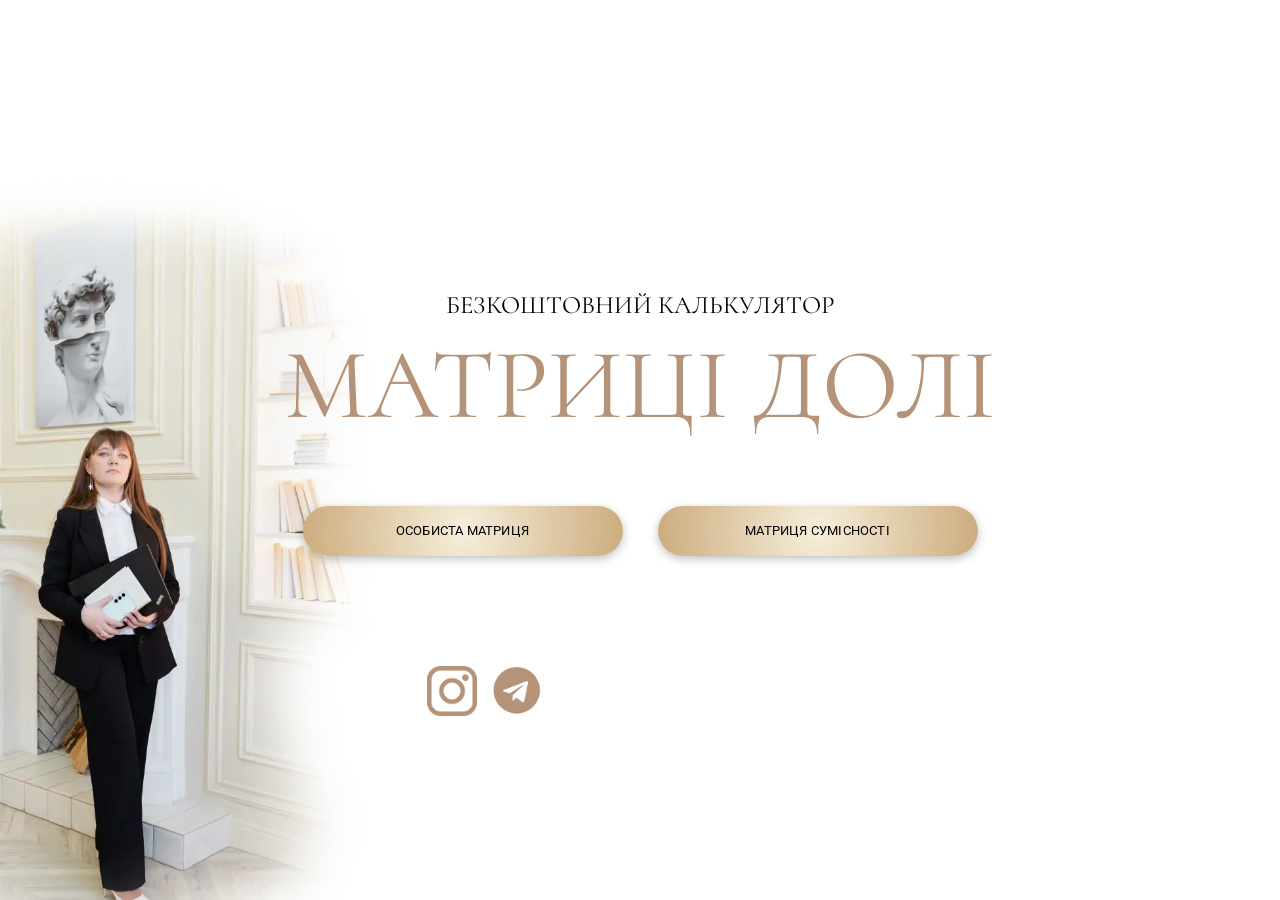
<file: index.html>
<!doctype html><html lang="en"><head><meta charset="utf-8"/><link rel="icon" href="/favicon.ico"/><meta name="viewport" content="width=device-width,initial-scale=1"/><meta name="theme-color" content="#000000"/><meta name="description" content="Sacral Matrix. Безкоштовний калькулятор матриці долі з детальним розшифруванням. Розрахувати сумісність з партнером онлайн."/><meta name="keywords" content="Нумерологія, Матриця душі, Матриця долі, Числа життєвого шляху, Доля за датою народження, Поради нумеролога, Вплив чисел на долю, Аналіз дати народження"><link rel="apple-touch-icon" href="/logo192.png"/><link rel="manifest" href="/manifest.json"/><title>Sacral Matrix</title><script defer="defer" src="/static/js/main.edec58db.js"></script><link href="/static/css/main.0675275f.css" rel="stylesheet"></head><body><div id="root"></div></body></html>
</file>
<file: static/css/main.0675275f.css>
@import url(https://fonts.googleapis.com/css2?family=Cormorant:wght@300&display=swap);@import url(https://fonts.googleapis.com/css2?family=Playfair+Display:ital,wght@0,400;1,700&family=Roboto:wght@300;400&display=swap);*{color:#030303;font-family:Roboto,sans-serif;letter-spacing:0;margin:0;padding:0}.container{margin:0 auto;padding:0 5px}.main__wrapper{align-items:center;background:#fff;display:flex;flex-direction:column;justify-content:flex-start;min-height:100vh;overflow-x:hidden;padding:0 20px;position:relative}table{border-collapse:collapse;border-radius:10px;font-size:17px;letter-spacing:0;overflow:hidden}tr{width:100%}td,th{border:1px solid transparent;color:#fff;font-family:Playfair Display,serif;height:60px;letter-spacing:0;text-align:center}.th_table{font-size:17px;font-weight:400}td span{color:#fff;font-family:Playfair Display,serif}.th_footer,.th_header{background:#c6c8d4;font-size:17px;font-weight:400}.th_footer .td_number,.th_header .td_number{background:#c6c8d4}.th_footer{font-weight:400}.th_small{color:#263e80;width:95px}.th_large{text-align:start;width:180px}.th_xs{font-size:40px;width:32px}.ch-name{align-items:center;color:#263e80;flex-direction:row;justify-content:flex-start}.ch-name,.ch-name .info-wrapper{display:flex;padding-left:10px;position:relative;text-align:start}.ch-name .info-wrapper{flex-direction:column;justify-content:center}.ch-name .info-wrapper span{color:#fff}.td_number span{color:#fff;font-size:17px}.ch-info{font-size:11px}.tr_seven{color:#fff}.tr_seven,.tr_seven .td_number{background:#8847a3}.tr_six,.tr_six .td_number{background:#526dfc}.tr_five,.tr_five .td_number{background:#47cfdd}.tr_eight,.tr_eight .td_number{background:#00bf63}.tr_three,.tr_three .td_number{background:#ffde59}.tr_two,.tr_two .td_number{background:#ff914d}.tr_one,.tr_one .td_number{background:#f03c45}.tr_sum{color:#640e7d}.tr_sum,.tr_sum .td_number{background:#c6c8d4}.td_sum{text-align:center}#td_sum1,#td_sum2,#td_sum3,.td_sum{color:#263e80}@media screen and (max-width:800px){.ch-name,.th_table{font-size:15px}.th_small{padding:0 8px;width:50px}.th_large{padding:0 8px;width:130px}.th_xs{padding:0 10px;width:45px}.ch-info{font-size:6px}}.purposes_container h3{color:#000;font-family:Playfair Display,serif}h2{margin-bottom:25px;margin-top:20px}.purpose_h4,h2{text-align:center}.purpose_h4{color:#000;font-family:Playfair Display,serif;font-size:16px;font-weight:400;height:35px;height:40px}.purposes_bottom,.purposes_top{display:flex;flex-direction:row;justify-content:center;margin-bottom:35px}.purpose{align-items:center;display:flex;flex-direction:column;justify-content:center}.purpose_bottom{display:flex;flex-direction:row;justify-content:space-around;margin-bottom:25px}.purpose_general,.purpose_planetary{align-items:center;display:flex;flex-direction:column;height:160px}.purpose_general p{display:block}.purpose_general p,.purpose_planetary p{font-size:15px;width:250px}#circle_soul{margin-top:40px}#circle_soul,#circle_soul2{background:transparent;color:#000}#circle_soul2{margin-top:60px}@media screen and (max-width:800px){.purpose_general p,.purpose_planetary p{font-size:12px;width:180px}#circle_soul{margin-top:0}#circle_soul2{margin-top:3px}}.circle_purpose{align-items:flex-start;border:1px solid #000;border-radius:25px;box-sizing:initial;display:flex;font-family:Playfair Display,serif;font-size:23px;font-weight:400;height:38px;justify-content:center;width:38px}.circle_purpose,.circle_sum{background:transparent;color:#000}.purpose_h3{font-size:16px;text-align:center}.word,p{color:#000;font-family:Playfair Display,serif}p{font-size:12px;min-height:45px;text-align:center;width:230px}.p-with-margin{font-size:15px;margin-bottom:15px}@media screen and (max-width:800px){.p-with-margin{font-size:12px}}.span{display:inline-block;height:calc(50% - 10px);width:10px}.rect{align-items:center;display:flex;flex-direction:row;gap:7px;justify-content:space-around}.left-brace-tl{border-bottom-right-radius:10px;border-right:2px solid grey;margin-right:-2px;margin-top:10px}.left-brace-tr{border-left:2px solid grey;border-top-left-radius:10px;margin-bottom:10px}.left-brace-bl{border-right:2px solid grey;border-top-right-radius:10px;margin-right:-2px;margin-top:-4px}.left-brace-br{border-bottom-left-radius:10px;border-left:2px solid grey;margin-bottom:-8px}.right-border{height:100px;-webkit-transform:rotate(180deg);transform:rotate(180deg)}.content{flex-direction:column;gap:6px;height:100px;position:relative;width:100px}.circle_solo,.content{display:flex;justify-content:center}.circle_solo{align-items:center;height:70px}.circle_solo .circle{align-items:flex-start;background:none;border:1px solid #000;font-size:23px;font-weight:400;justify-content:center}.circle_solo .circle,.content_row{color:#000;display:flex;font-family:Playfair Display,serif}.content_row{align-items:center;flex-direction:row;font-size:15px;font-weight:700;justify-content:space-between}.own_power_code{align-items:center;display:flex;flex-direction:column;justify-content:center}.own_power_code-items{display:flex;flex-direction:row;justify-content:space-around;width:100%}.own_power_code-item{align-items:center;display:flex;flex-direction:column;font-size:13px;justify-content:space-around;width:33%}.map-of-year{margin-top:25px}.map-of-year_items{display:flex;flex-direction:row-reverse;justify-content:center;width:100%}@media screen and (max-width:800px){.circle_purpose{background:transparent;border:1px solid #000;color:#000;font-size:18px;height:30px;width:30px}.circle_sum{color:#000}#circle_soul{background:transparent}p{margin-bottom:20px;width:180px}.purpose{justify-content:space-between}.content_row{font-size:13px}.word{font-family:Playfair Display,serif;padding-left:10px}.purpose_bottom,.word{justify-content:space-around}.own_power_code-items{gap:3px;justify-content:center}.own_power_code-item{font-size:10px;justify-content:center;width:100px}.map-of-year_items .circle_solo{width:75px}.circle_solo{font-size:15px;height:50px}.circle_solo .circle{border:1px solid #000;color:#000;font-size:18px;height:30px;width:30px}.purpose_h4{font-size:12px;font-weight:400;height:35px;letter-spacing:.5px;text-align:center;width:70px}}.circle_x{align-items:center;border-radius:50%;color:#fff;display:flex;font-size:12px;font-weight:700;height:20px;justify-content:center;position:absolute;width:20px}#x-01{background:#8a46a3;left:431px;top:7px}#x-02{left:178px}#x-02,#x-03{background:#000;top:113px}#x-03{left:684.9px}#x-04{background:#8a46a3;left:74px;top:364px}#x-05{background:#ef4141;left:788px;top:364px}#x-06{background:#000;left:179px;top:617px}#x-07{background:#ef4141;left:432px;top:722px}#x-08{background:#000;left:684px;top:617px}#hr_center-vertical-01{left:247px;top:349px;-webkit-transform:rotate(90deg);-moz-transform:rotate(90deg);-ms-transform:rotate(90deg);-o-transform:rotate(90deg);width:387px}#hr_center-horizontal-01{left:247px;top:349px;-webkit-transform:rotate(0deg);-moz-transform:rotate(0deg);-ms-transform:rotate(0deg);-o-transform:rotate(0deg);width:388px}#medium-center{align-items:center;background-color:#f7de74;border:2px solid #f7de74;display:flex;font-size:37px;justify-content:center;left:495px;line-height:28px;top:355px}#medium-center_inside{background-color:#f7de74;color:#000}#years-x0{left:0;top:-25px}#years-x10{left:0;top:-26px}#years-x20{left:-27px;top:-40px}#years-x30{left:2px;top:-10px}#years-x40{left:2px;top:-15px}#years-x50{left:0;top:-5px}#years-x60{left:-28px;top:-50px}#years-x70{left:0;top:-32px}#men-line01{left:241px;-webkit-transform:rotate(44.4deg);-moz-transform:rotate(44.4deg);-ms-transform:rotate(44.4deg)}#men-line01,#women-line01{font-family:Roboto,sans-serif;font-style:italic;font-weight:400;position:absolute;top:276px}#women-line01{left:407px;-webkit-transform:rotate(315deg);-moz-transform:rotate(225deg);-ms-transform:rotate(225deg)}#hr_rotate-01{border:1px solid #8497fc;left:142px;top:340px;-webkit-transform:rotate(45deg);-moz-transform:rotate(45deg);-ms-transform:rotate(45deg);-o-transform:rotate(45deg);width:590px}#hr_rotate-02{border:1px solid #fd8585;left:142px;top:343px;-webkit-transform:rotate(135deg);-moz-transform:rotate(135deg);-ms-transform:rotate(135deg);-o-transform:rotate(135deg);width:590px}@media screen and (max-width:800px){#mw-01{height:365px;width:375px}.circle_large{font-family:Playfair Display,serif;font-size:18px;height:30px;width:30px}.circle_xs{border:none;color:#fff;font-size:14px;height:20px;width:20px}.circle_x{align-items:center;border:none;border-radius:50%;color:#fff;display:flex;font-size:6px;font-weight:400;height:10px;justify-content:center;position:absolute;width:10px}#x-01{background:#8a46a3;left:182px;top:10px}#x-02{left:67px}#x-02,#x-03{background:#000;top:60px}#x-03{left:298px}#x-04{background:#8a46a3;left:17px;top:175px}#x-05{background:#ef4141;left:345px;top:175px}#x-06{background:#000;left:66px;top:294px}#x-07{background:#ef4141;left:181px;top:339px}#x-08{background:#000;left:297px;top:293px}#hr_center-vertical-01{left:53px;top:178px;-webkit-transform:rotate(90deg);-moz-transform:rotate(90deg);-ms-transform:rotate(90deg);-o-transform:rotate(90deg);width:265px}#hr_center-horizontal-01{left:53px;top:162px;-webkit-transform:rotate(0deg);-moz-transform:rotate(0deg);-ms-transform:rotate(0deg);-o-transform:rotate(0deg);width:265px}#medium-center{align-items:center;background-color:#f7de74;border:2px solid #f7de74;display:flex;font-size:16px;justify-content:center;left:210px;line-height:16px;top:170px}#medium-center_inside{background-color:#f7de74;color:#000}.years{font-family:Playfair Display,serif;font-size:6px;line-height:6px;position:absolute;width:20px}#years-x0{font-size:6px;left:15px;top:-45px}#years-x10{left:5px;top:-25px}#years-x20{left:8px;top:-9px;width:30px}#years-x30{left:5px;top:-7px}#years-x40{left:14px;top:7px}#years-x50{left:2px;top:3px}#years-x60{left:8px;top:-45px;width:30px}#years-x70{left:4px;top:-43px}#men-line01{left:45px;top:129px;-webkit-transform:rotate(44.4deg);-moz-transform:rotate(44.4deg);-ms-transform:rotate(44.4deg)}#men-line01,#women-line01{font-size:5px;font-style:italic;position:absolute}#women-line01{left:145px;top:130px;-webkit-transform:rotate(315deg);-moz-transform:rotate(225deg);-ms-transform:rotate(225deg)}#hr_rotate-01{border:none;border-top:1px solid #8497fc;left:46px;top:159px;-webkit-transform:rotate(45deg);-moz-transform:rotate(45deg);-ms-transform:rotate(45deg);-o-transform:rotate(45deg);width:280px}#hr_rotate-02{border:none;border-top:1px solid #fd8585;left:43px;top:160px;-webkit-transform:rotate(135deg);-moz-transform:rotate(135deg);-ms-transform:rotate(135deg);-o-transform:rotate(135deg);width:280px}}.birth-data{display:flex;flex-direction:column;font-size:13px;gap:4px;height:112px;justify-content:space-around;margin-top:7vh;width:270px}.birth-data .btn{font-size:18px;height:40px}.birth-information{display:flex;flex-direction:row;gap:3px;justify-content:space-around;width:260px}.birth-information_item{align-items:center;display:flex;flex-direction:column;font-size:14px;gap:6px;justify-content:flex-start}.birth-information_item,.birth-information_item b{font-family:Playfair Display,serif}@media screen and (max-width:1525px){.birth-data{align-items:center}}@media screen and (max-width:800px){.birth-information{flex-direction:row;gap:3px;width:230px}.birth-information_item{align-items:center;display:flex;flex-direction:column;font-family:Playfair Display,serif;font-size:14px;gap:6px;justify-content:flex-start}}.btn{background:radial-gradient(circle,#f6efdb 0,#ccac7e 100%);border:none;border-radius:50px;box-shadow:0 3px 10px rgba(0,0,0,.25);color:#000;font-family:Roboto,sans-serif;font-size:15px;font-weight:400;height:35px;letter-spacing:.2px;margin-top:5px;width:100%}.btn:hover{background:radial-gradient(circle,#ccac7e 0,#b49378 100%);cursor:pointer}.form{display:flex;flex-direction:column;gap:5px;margin-top:20vh;padding:10px}.form .form_h1,.form .form_h2{color:#b49378;font-family:Cormorant,serif;font-weight:400;margin:0}.label{font-family:Playfair Display,serif;margin-top:15px}.MuiInputBase-input{background:#fff}.MuiTextField-root{background:#fff;border-radius:5px}#form_btn{height:45px;margin-top:15px;width:100%}@media screen and (max-width:470px){.form .form_h1{font-size:23px;text-align:center}.form .form_h2{font-size:20px}}#matrix-compatibility{height:600px;margin-left:22.3%;position:relative;width:600px}@media screen and (max-width:1360px){#matrix-compatibility{margin-left:15.5%}}.matrix-compatibility{margin-bottom:100px;min-height:900px;overflow:visible;position:relative;width:600px}@media screen and (max-width:1360px){.matrix-compatibility #circle_soul{margin-top:-46px}}@media screen and (max-width:800px){.matrix-compatibility #circle_soul{margin-top:0}}.matrix-compatibility .purposes{bottom:0;margin-left:5.3%;position:absolute;width:100%}@media screen and (max-width:1360px){.matrix-compatibility .purposes{margin-left:-1%}}.matrix-compatibility .purposes h3{color:#000;font-family:Playfair Display,serif;margin:0}.matrix-compatibility .purposes .purpose_h3-description{color:#524a4a;font-size:15px;margin:5px 0;width:300px}.matrix-compatibility .purposes .purposes_top{align-items:center;display:flex;gap:10px;justify-content:center;margin:10px 0}.matrix-compatibility .purposes .purposes_top .purpose .circle_purpose{font-size:19px;height:30px;width:30px}.matrix-compatibility .purposes .purpose_general{height:80px;margin-bottom:-20px;margin-top:-5px}.matrix-compatibility .purposes .purpose_general .circle_solo .circle{background-color:transparent;border:1px solid #000;font-size:18px;height:30px;width:30px}@media screen and (max-width:1525px){.matrix-compatibility .matrix-compatibility{margin-bottom:20px}}.matrix-compatibility h2{font-weight:400;left:calc(50% - 60px);width:120px}.matrix-compatibility #h3_life-map,.matrix-compatibility h2{font-family:Playfair Display,serif;position:absolute;top:-15px}.matrix-compatibility #h3_life-map{color:#3a3a3a;color:#000;font-size:18px;left:calc(50% - 90px);width:180px}.matrix-compatibility .circle{align-items:center;background:#fff;border:2px solid #454545;border-radius:50%;display:flex;font-weight:400;height:40px;justify-content:center;position:absolute;width:40px;z-index:999}.matrix-compatibility .circle_large{font-size:36px;height:60px;width:60px}.matrix-compatibility .circle_large_inside{align-items:flex-start;border:none;color:#fff;display:flex;font-size:36px;height:60px;justify-content:center;width:60px}.matrix-compatibility .circle_medium{font-size:18px;height:33px;width:33px}.matrix-compatibility .circle_medium_inside{align-items:flex-start;border:none;color:#fff;height:33px;justify-content:center;width:33px}.matrix-compatibility .circle_small{font-size:15px;height:24px;width:24px}.matrix-compatibility .circle_small_inside{align-items:flex-start;border:none;color:#fff;display:flex;height:24px;justify-content:center;width:24px}.matrix-compatibility .circle_large_not-inside,.matrix-compatibility .circle_medium_not-inside,.matrix-compatibility .circle_small_not-inside{align-items:flex-start;background-color:#fff;display:flex;justify-content:center}.matrix-compatibility .circle_xs{border:none;color:#000;font-size:14px;height:20px;width:20px}.matrix-compatibility #large-center{background-color:#f7de74;border:2px solid #f7de74;left:268px;top:288px}.matrix-compatibility #large-center_inside{background:#f7de74}.matrix-compatibility #large-1{background-color:#8847a3;border:2px solid #8847a3;left:268px;top:61px}.matrix-compatibility #large-1_inside{background:#8847a3}.matrix-compatibility #large-2{left:105px;top:124px}.matrix-compatibility #large-3{left:428px;top:124px}.matrix-compatibility #large-4{background-color:#8847a3;border:2px solid #8847a3;left:40px;top:285px}.matrix-compatibility #large-4_inside{background:#8847a3}.matrix-compatibility #large-5{background-color:#ee4041;border:2px solid #ee4041;left:496px;top:285px}.matrix-compatibility #large-5_inside{background:#ee4041}.matrix-compatibility #large-6{left:105px;top:448px}.matrix-compatibility #large-7{left:428px;top:448px}.matrix-compatibility #large-8{background-color:#ee4041;border:2px solid #ee4041;left:268px;top:513px}.matrix-compatibility #large-8_inside{background:#ee4041}.matrix-compatibility hr{border-top:1px solid gray;position:relative}.matrix-compatibility #hr_top-left{left:118px;top:95px;-webkit-transform:rotate(158deg);-moz-transform:rotate(157deg);-ms-transform:rotate(157deg);-o-transform:rotate(157deg);width:175px}.matrix-compatibility #hr_top-right{left:297px;top:95px;-webkit-transform:rotate(24deg);-moz-transform:rotate(24deg);-ms-transform:rotate(24deg);-o-transform:rotate(24deg);width:175px}.matrix-compatibility #hr_top-left-2{left:-13px;top:230px;-webkit-transform:rotate(112deg);-moz-transform:rotate(112deg);-ms-transform:rotate(112deg);-o-transform:rotate(112deg);width:175px}.matrix-compatibility #hr_top-right-2{left:430px;top:228px}.matrix-compatibility #hr_bot-left-2,.matrix-compatibility #hr_top-right-2{-webkit-transform:rotate(68deg);-moz-transform:rotate(68deg);-ms-transform:rotate(68deg);-o-transform:rotate(68deg);width:175px}.matrix-compatibility #hr_bot-left-2{left:-8px;top:400px}.matrix-compatibility #hr_bot-right-2{left:425px;top:400px;-webkit-transform:rotate(112deg);-moz-transform:rotate(112deg);-ms-transform:rotate(112deg);-o-transform:rotate(112deg);width:175px}.matrix-compatibility #hr_bot-left{left:120px;top:526px;-webkit-transform:rotate(22deg);-moz-transform:rotate(22deg);-ms-transform:rotate(22deg);-o-transform:rotate(22deg);width:175px}.matrix-compatibility #hr_bot-right{left:300px;top:522px;-webkit-transform:rotate(157deg);-moz-transform:rotate(157deg);-ms-transform:rotate(157deg);-o-transform:rotate(157deg);width:175px}.matrix-compatibility #hr_center-vertical{left:103px;position:relative;top:315px;-webkit-transform:rotate(90deg);-moz-transform:rotate(90deg);-ms-transform:rotate(90deg);-o-transform:rotate(90deg);width:388px;z-index:0}.matrix-compatibility #hr_center-horizontal{left:107px;position:relative;top:300px;-webkit-transform:rotate(0deg);-moz-transform:rotate(0deg);-ms-transform:rotate(0deg);-o-transform:rotate(0deg);width:388px;z-index:0}.matrix-compatibility #large_center-circle{background:none;height:385px;left:248px;position:absolute;top:182px;width:385px}.matrix-compatibility .square{border:2px solid #454545;height:305px;left:145px;position:absolute;top:165px;width:305px}.matrix-compatibility #square-2{-webkit-transform:rotate(45deg);transform:rotate(45deg)}.matrix-compatibility #medium-1{background-color:#526dfc;border:2px solid #526dfc;left:281px;top:121px}.matrix-compatibility #medium-1_inside{background:#526dfc}.matrix-compatibility #medium-2{left:151px;top:172px}.matrix-compatibility #medium-3{left:410px;top:171px}.matrix-compatibility #medium-4{background-color:#526dfc;border:2px solid #526dfc;left:100px;top:301px}.matrix-compatibility #medium-4_inside{background:#526dfc}.matrix-compatibility #medium-5{left:463px;top:301px}.matrix-compatibility #medium-6{left:152px;top:430px}.matrix-compatibility #medium-7{left:410px;top:428px}.matrix-compatibility #medium-8{left:281px;top:481px}.matrix-compatibility #small-1{background-color:#47cfdd;border:2px solid #47cfdd;left:284px;top:154px}.matrix-compatibility #small-1_inside{background:#47cfdd}.matrix-compatibility #small-2{left:177px;top:197px}.matrix-compatibility #small-3{left:392px;top:198px}.matrix-compatibility #small-4{background-color:#afde61;border:2px solid #afde61;left:286px;top:198px}.matrix-compatibility #small-4_inside{background:#afde61}.matrix-compatibility #small-5{background-color:#47cfdd;border:2px solid #47cfdd;left:135px;top:306px}.matrix-compatibility #small-5_inside{background:#47cfdd}.matrix-compatibility #small-6{background-color:#afde61;border:2px solid #afde61;left:190px;top:306px}.matrix-compatibility #small-6_inside{background:#afde61}.matrix-compatibility #small-7{background-color:#ff914d;border:2px solid #ff914d;left:437px;top:306px}.matrix-compatibility #small-7_inside{background:#ff914d}.matrix-compatibility #small-8{left:178px;top:410px}.matrix-compatibility #small-9{left:331px;top:409px}.matrix-compatibility #small-10{left:390px;top:409px}.matrix-compatibility #small-11{left:361px;top:378px}.matrix-compatibility #small-12{left:391px;top:349px}.matrix-compatibility #small-13{background-color:#ff914d;border:2px solid #ff914d;left:286px;top:458px}.matrix-compatibility #small-13_inside{background:#ff914d}.matrix-compatibility #small-14{display:none;left:350px;top:304px}.matrix-compatibility #small-15{display:none;left:395px;top:304px}.matrix-compatibility #xs-1{background:#8847a3;left:430px;top:7px}.matrix-compatibility #xs-2{background:#000;left:178px;top:113px}.matrix-compatibility #xs-3{background:#000;left:684.9px;top:113px}.matrix-compatibility #xs-4{background:#8847a3;left:74px;top:364px}.matrix-compatibility #xs-5{background:#ff914d;left:611px;top:364px}.matrix-compatibility #xs-6{background:#ee4041;left:788px;top:364px}.matrix-compatibility #xs-7{background:#000;left:560px;top:432px}.matrix-compatibility #xs-8{background:#000;left:509px;top:445px}.matrix-compatibility #xs-9{background:#000;left:497px;top:495px}.matrix-compatibility #xs-10{background:#ff914d;left:431px;top:546px}.matrix-compatibility #xs-11{background:#000;left:179px;top:617px}.matrix-compatibility #xs-12{background:#ee4041;left:432px;top:722px}.matrix-compatibility #xs-13{background:#000;left:684px;top:617px}.matrix-compatibility #xs-14{background:#f7de74;color:#000;left:431px;top:409px}.matrix-compatibility .small-arrow{height:8px;position:absolute}.matrix-compatibility .years{font-size:11px;font-weight:700;line-height:11px;position:absolute}.matrix-compatibility .years_left{left:-70px;top:-59px;-webkit-transform:rotate(180deg);-moz-transform:rotate(180deg);-ms-transform:rotate(180deg);-o-transform:rotate(180deg)}.matrix-compatibility .years_right{left:-70px;top:-2px;-webkit-transform:rotate(0deg);-moz-transform:rotate(0deg);-ms-transform:rotate(0deg);-o-transform:rotate(0deg)}.matrix-compatibility #years-0{left:40px;top:40px}.matrix-compatibility #years-10{left:72px;top:-28px}.matrix-compatibility #years-20{left:-170px;top:23px}.matrix-compatibility #years-30{left:-213px;top:-7px}.matrix-compatibility #years-40{left:-253px;top:-76px}.matrix-compatibility #years-50{left:-213px;top:-130px}.matrix-compatibility #years-60{left:117px;top:120px}.matrix-compatibility #years-70{left:77px;top:95px}.matrix-compatibility .arrow-right{-webkit-transform:rotate(0deg);-moz-transform:rotate(0deg);-ms-transform:rotate(0deg);-o-transform:rotate(0deg)}.matrix-compatibility .arrow-left{-webkit-transform:rotate(180deg);-moz-transform:rotate(180deg);-ms-transform:rotate(180deg);-o-transform:rotate(180deg)}.matrix-compatibility #arrow-1{left:450px;top:13px}.matrix-compatibility #arrow-2{left:703px;top:119px}.matrix-compatibility #arrow-3{left:808px;top:370px}.matrix-compatibility #arrow-4{left:703px;top:624px}.matrix-compatibility #arrow-5{left:178px;top:119px}.matrix-compatibility #arrow-6{left:74px;top:370px}.matrix-compatibility #arrow-7{left:179px;top:624px}.matrix-compatibility #arrow-8{left:432px;top:730px}.matrix-compatibility #comfort-zone{left:323px;position:absolute;top:442px}.matrix-compatibility #hr_dashed{left:262px;top:366px;width:225px}.matrix-compatibility #hr_dashed,.matrix-compatibility #hr_dashed-result{border-top:1px dashed gray;-webkit-transform:rotate(135deg);-moz-transform:rotate(135deg);-ms-transform:rotate(135deg);-o-transform:rotate(135deg)}.matrix-compatibility #hr_dashed-result{left:270px;top:372px;width:210px}.matrix-compatibility .arrow{position:absolute}.matrix-compatibility #arrow-top-red{left:558px;top:235px;-webkit-transform:rotate(225deg);-moz-transform:rotate(225deg);-ms-transform:rotate(225deg);-o-transform:rotate(225deg)}.matrix-compatibility #men-line{font-size:9px;font-style:italic;left:119px;position:absolute;top:244px;-webkit-transform:rotate(44.4deg);-moz-transform:rotate(44.4deg);-ms-transform:rotate(44.4deg)}.matrix-compatibility #women-line{font-size:9px;font-style:italic;left:245px;position:absolute;top:244px;-webkit-transform:rotate(315deg);-moz-transform:rotate(225deg);-ms-transform:rotate(225deg)}.matrix-compatibility #sky-line{font-size:10px;font-style:italic;left:205px;position:absolute;top:218px;-webkit-transform:rotate(-90deg);-moz-transform:rotate(-90deg);-ms-transform:rotate(-90deg)}.matrix-compatibility #earth-line{font-size:10px;font-style:italic;left:245px;position:absolute;top:304px;-webkit-transform:rotate(0deg);-moz-transform:rotate(0deg);-ms-transform:rotate(0deg)}.matrix-compatibility #arrow-bot-red{left:302px;top:491px;-webkit-transform:rotate(45deg);-moz-transform:rotate(45deg);-ms-transform:rotate(45deg);-o-transform:rotate(45deg)}.matrix-compatibility #arrow-top-blue{left:302px;top:235px;-webkit-transform:rotate(135deg);-moz-transform:rotate(135deg);-ms-transform:rotate(135deg);-o-transform:rotate(135deg)}.matrix-compatibility #arrow-bot-blue{left:560px;top:492px;-webkit-transform:rotate(310deg);-moz-transform:rotate(300deg);-ms-transform:rotate(300deg);-o-transform:rotate(300deg)}.matrix-compatibility #heart{left:314px;position:absolute;top:397px;width:20px}.matrix-compatibility #dollar{left:370px;position:absolute;top:340px;width:20px}.matrix-compatibility #hr_rotate-1{border:1px solid #8497fc;left:91px;top:295px;-webkit-transform:rotate(45deg);-moz-transform:rotate(45deg);-ms-transform:rotate(45deg);-o-transform:rotate(45deg);width:410px}.matrix-compatibility #hr_rotate-2{border:1px solid #fd8585;left:91px;top:295px;-webkit-transform:rotate(135deg);-moz-transform:rotate(135deg);-ms-transform:rotate(135deg);-o-transform:rotate(135deg);width:410px}.matrix-compatibility .dot{background-color:rgba(95,95,95,.87);height:3px;position:absolute;width:3px}.matrix-compatibility .dot .dot_inside{background-color:#fff;border-radius:50%;height:2px;width:2px}.matrix-compatibility .dot .dot_inside .years-period{color:#000;font-family:Playfair Display,serif;font-size:10px;font-weight:700}.matrix-compatibility .energy-value,.matrix-compatibility .years-period{align-items:center;color:rgba(0,0,0,.89);display:flex;font-family:Playfair Display,serif;font-weight:400;justify-content:center;left:4px;letter-spacing:.3px;padding-left:1px;position:absolute;top:-1px;width:38px}.matrix-compatibility .years-period{display:none;font-family:Roboto,serif;font-size:7px}.matrix-compatibility .energy-value{display:none;font-size:13px;font-weight:400;left:0}.matrix-compatibility .energy-value_center{font-weight:700}.matrix-compatibility #dot-1{left:57px;top:274px}.matrix-compatibility #dot-1 .years-period{display:flex;left:-2px;top:0}.matrix-compatibility #dot-1 .energy-value{display:flex;left:-32px;top:-15px}.matrix-compatibility #dot-2{left:64px;top:258px}.matrix-compatibility #dot-2 .years-period{display:flex;left:-3px;top:0}.matrix-compatibility #dot-2 .energy-value{display:flex;left:-32px;top:-15px}.matrix-compatibility #dot-3{left:70px;top:242px}.matrix-compatibility #dot-3 .years-period{display:flex;left:-3px;top:0}.matrix-compatibility #dot-3 .energy-value{display:flex;left:-32px;top:-15px}.matrix-compatibility #dot-4{height:4px;left:76px;top:225px;width:4px}.matrix-compatibility #dot-4 .years-period{display:flex;left:0;top:0}.matrix-compatibility #dot-4 .energy-value{display:flex;left:-31px;top:-13px}.matrix-compatibility #dot-5{left:83px;top:210px}.matrix-compatibility #dot-5 .years-period{display:flex;left:-2px;top:0}.matrix-compatibility #dot-5 .energy-value{display:flex;left:-31px;top:-15px}.matrix-compatibility #dot-6{left:89px;top:195px}.matrix-compatibility #dot-6 .years-period{display:flex;left:-2px;top:0}.matrix-compatibility #dot-6 .energy-value{display:flex;left:-31px;top:-15px}.matrix-compatibility #dot-7{left:96px;top:178px}.matrix-compatibility #dot-7 .years-period{display:flex;left:-2px;top:0}.matrix-compatibility #dot-7 .energy-value{display:flex;left:-31px;top:-15px}.matrix-compatibility #dot-8{left:150px;top:117px}.matrix-compatibility #dot-8 .years-period{display:flex;left:-4px;top:6px}.matrix-compatibility #dot-8 .energy-value{display:flex;left:-31px;top:-16px}.matrix-compatibility #dot-9{left:165px;top:111px}.matrix-compatibility #dot-9 .years-period{display:flex;left:-7px;top:4px}.matrix-compatibility #dot-9 .energy-value{display:flex;left:-31px;top:-16px}.matrix-compatibility #dot-10{left:182px;top:104px}.matrix-compatibility #dot-10 .years-period{display:flex;left:-7px;top:3px}.matrix-compatibility #dot-10 .energy-value{display:flex;left:-29px;top:-16px}.matrix-compatibility #dot-11{height:4px;left:198px;top:97px;width:4px}.matrix-compatibility #dot-11 .years-period{display:flex;left:0;top:4px}.matrix-compatibility #dot-11 .energy-value{display:flex;left:-25px;top:-20px}.matrix-compatibility #dot-12{left:213px;top:92px}.matrix-compatibility #dot-12 .years-period{display:flex;left:-8px;top:4px}.matrix-compatibility #dot-12 .energy-value{display:flex;left:-19px;top:-22px}.matrix-compatibility #dot-13{left:227px;top:86px}.matrix-compatibility #dot-13 .years-period{display:flex;left:-7px;top:2px}.matrix-compatibility #dot-13 .energy-value{display:flex;left:-15px;top:-23px}.matrix-compatibility #dot-14{left:244px;top:79px}.matrix-compatibility #dot-14 .years-period{display:flex;left:-7px;top:2px}.matrix-compatibility #dot-14 .energy-value{display:flex;left:-15px;top:-22px}.matrix-compatibility #dot-15{left:344px;top:79px}.matrix-compatibility #dot-15 .years-period{display:flex;left:-23px;top:4px}.matrix-compatibility #dot-15 .energy-value{display:flex;left:-23px;top:-23px}.matrix-compatibility #dot-16{left:358px;top:85px}.matrix-compatibility #dot-16 .years-period{display:flex;left:-23px;top:5px}.matrix-compatibility #dot-16 .energy-value{display:flex;left:-20px;top:-22px}.matrix-compatibility #dot-17{left:371px;top:91px}.matrix-compatibility #dot-17 .years-period{display:flex;left:-22px;top:6px}.matrix-compatibility #dot-17 .energy-value{display:flex;left:-16px;top:-22px}.matrix-compatibility #dot-18{height:4px;left:386px;top:97px;width:4px}.matrix-compatibility #dot-18 .years-period{display:flex;left:-48px;top:4px}.matrix-compatibility #dot-18 .energy-value{display:flex;left:-12px;top:-20px}.matrix-compatibility #dot-19{left:400px;top:103px}.matrix-compatibility #dot-19 .years-period{display:flex;left:-22px;top:7px}.matrix-compatibility #dot-19 .energy-value{display:flex;left:-8px;top:-18px}.matrix-compatibility #dot-20{left:415px;top:110px}.matrix-compatibility #dot-20 .years-period{display:flex;left:-22px;top:7px}.matrix-compatibility #dot-20 .energy-value{display:flex;left:-7px;top:-17px}.matrix-compatibility #dot-21{left:430px;top:117px}.matrix-compatibility #dot-21 .years-period{display:flex;left:-22px;top:7px}.matrix-compatibility #dot-21 .energy-value{display:flex;left:-4px;top:-14px}.matrix-compatibility #dot-22{left:492px;top:172px}.matrix-compatibility #dot-22 .years-period{display:flex;left:-30px;top:8px}.matrix-compatibility #dot-22 .energy-value{display:flex;left:-7px;top:-16px}.matrix-compatibility #dot-23{left:497px;top:186px}.matrix-compatibility #dot-23 .years-period{display:flex;left:-30px;top:8px}.matrix-compatibility #dot-23 .energy-value{display:flex;left:-7px;top:-16px}.matrix-compatibility #dot-24{left:504px;top:202px}.matrix-compatibility #dot-24 .years-period{display:flex;left:-30px;top:7px}.matrix-compatibility #dot-24 .energy-value{display:flex;left:-7px;top:-16px}.matrix-compatibility #dot-25{height:4px;left:510px;top:219px;width:4px}.matrix-compatibility #dot-25 .years-period{display:flex;left:-52px;top:1px}.matrix-compatibility #dot-25 .energy-value{display:flex;left:-6px;top:-14px}.matrix-compatibility #dot-26{left:518px;top:237px}.matrix-compatibility #dot-26 .years-period{display:flex;left:-34px;top:1px}.matrix-compatibility #dot-26 .energy-value{display:flex;left:-6px;top:-12px}.matrix-compatibility #dot-27{left:525px;top:255px}.matrix-compatibility #dot-27 .years-period{display:flex;left:-34px;top:1px}.matrix-compatibility #dot-27 .energy-value{display:flex;left:-6px;top:-12px}.matrix-compatibility #dot-28{left:532px;top:272px}.matrix-compatibility #dot-28 .years-period{display:flex;left:-34px;top:1px}.matrix-compatibility #dot-28 .energy-value{display:flex;left:-6px;top:-12px}.matrix-compatibility #dot-29{left:537px;top:347px}.matrix-compatibility #dot-29 .years-period{display:flex;left:-34px;top:1px}.matrix-compatibility #dot-29 .energy-value{display:flex;left:-4px;top:-9px}.matrix-compatibility #dot-30{left:530px;top:364px}.matrix-compatibility #dot-30 .years-period{display:flex;left:-34px;top:1px}.matrix-compatibility #dot-30 .energy-value{display:flex;left:-3px;top:-9px}.matrix-compatibility #dot-31{left:524px;top:380px}.matrix-compatibility #dot-31 .years-period{display:flex;left:-34px;top:1px}.matrix-compatibility #dot-31 .energy-value{display:flex;left:-2px;top:-9px}.matrix-compatibility #dot-32{height:4px;left:516px;top:396px;width:4px}.matrix-compatibility #dot-32 .years-period{display:flex;left:-56px;top:-4px}.matrix-compatibility #dot-32 .energy-value{display:flex;left:-3px;top:-9px}.matrix-compatibility #dot-33{left:511px;top:411px}.matrix-compatibility #dot-33 .years-period{display:flex;left:-35px;top:-1px}.matrix-compatibility #dot-33 .energy-value{display:flex;left:-4px;top:-9px}.matrix-compatibility #dot-34{left:505px;top:426px}.matrix-compatibility #dot-34 .years-period{display:flex;left:-35px;top:-1px}.matrix-compatibility #dot-34 .energy-value{display:flex;left:-4px;top:-3px}.matrix-compatibility #dot-35{left:498px;top:443px}.matrix-compatibility #dot-35 .years-period{display:flex;left:-35px;top:-1px}.matrix-compatibility #dot-35 .energy-value{display:flex;left:-7px;top:-3px}.matrix-compatibility #dot-36{left:448px;top:510px}.matrix-compatibility #dot-36 .years-period{display:flex;left:-35px;top:-6px}.matrix-compatibility #dot-36 .energy-value{display:flex;left:-7px;top:-3px}.matrix-compatibility #dot-37{left:434px;top:516px}.matrix-compatibility #dot-37 .years-period{display:flex;left:-35px;top:-6px}.matrix-compatibility #dot-37 .energy-value{display:flex;left:-7px;top:-3px}.matrix-compatibility #dot-38{left:419px;top:522px}.matrix-compatibility #dot-38 .years-period{display:flex;left:-35px;top:-6px}.matrix-compatibility #dot-38 .energy-value{display:flex;left:-7px;top:-3px}.matrix-compatibility #dot-39{height:4px;left:404px;top:528px;width:4px}.matrix-compatibility #dot-39 .years-period{display:flex;left:-60px;top:-9px}.matrix-compatibility #dot-39 .energy-value{display:flex;left:-7px;top:-3px}.matrix-compatibility #dot-40{left:387px;top:536px}.matrix-compatibility #dot-40 .years-period{display:flex;left:-35px;top:-4px}.matrix-compatibility #dot-40 .energy-value{display:flex;left:-7px;top:-3px}.matrix-compatibility #dot-41{left:371px;top:542px}.matrix-compatibility #dot-41 .years-period{display:flex;left:-35px;top:-4px}.matrix-compatibility #dot-41 .energy-value{display:flex;left:-7px;top:-3px}.matrix-compatibility #dot-42{left:355px;top:549px}.matrix-compatibility #dot-42 .years-period{display:flex;left:-35px;top:-5px}.matrix-compatibility #dot-42 .energy-value{display:flex;left:-7px;top:-3px}.matrix-compatibility #dot-43{left:241px;top:551px}.matrix-compatibility #dot-43 .years-period{display:flex;left:-5px;top:-7px}.matrix-compatibility #dot-43 .energy-value{display:flex;left:-28px;top:0}.matrix-compatibility #dot-44{left:227px;top:545px}.matrix-compatibility #dot-44 .years-period{display:flex;left:-5px;top:-7px}.matrix-compatibility #dot-44 .energy-value{display:flex;left:-28px;top:0}.matrix-compatibility #dot-45{left:212px;top:539px}.matrix-compatibility #dot-45 .years-period{display:flex;left:-5px;top:-8px}.matrix-compatibility #dot-45 .energy-value{display:flex;left:-28px;top:0}.matrix-compatibility #dot-46{height:4px;left:198px;top:534px;width:4px}.matrix-compatibility #dot-46 .years-period{display:flex;left:-6px;top:-15px}.matrix-compatibility #dot-46 .energy-value{display:flex;left:-28px;top:0}.matrix-compatibility #dot-47{left:181px;top:527px}.matrix-compatibility #dot-47 .years-period{display:flex;left:-7px;top:-9px}.matrix-compatibility #dot-47 .energy-value{display:flex;left:-28px;top:0}.matrix-compatibility #dot-48{left:166px;top:521px}.matrix-compatibility #dot-48 .years-period{display:flex;left:-7px;top:-10px}.matrix-compatibility #dot-48 .energy-value{display:flex;left:-28px;top:0}.matrix-compatibility #dot-49{left:148px;top:513px}.matrix-compatibility #dot-49 .years-period{display:flex;left:-7px;top:-8px}.matrix-compatibility #dot-49 .energy-value{display:flex;left:-28px;top:0}.matrix-compatibility #dot-50{left:96px;top:451px}.matrix-compatibility #dot-50 .years-period{display:flex;left:0;top:-10px}.matrix-compatibility #dot-50 .energy-value{display:flex;left:-28px;top:0}.matrix-compatibility #dot-51{left:91px;top:438px}.matrix-compatibility #dot-51 .years-period{display:flex;left:-1px;top:-10px}.matrix-compatibility #dot-51 .energy-value{display:flex;left:-32px;top:-3px}.matrix-compatibility #dot-52{left:85px;top:423px}.matrix-compatibility #dot-52 .years-period{display:flex;left:-1px;top:-10px}.matrix-compatibility #dot-52 .energy-value{display:flex;left:-32px;top:-7px}.matrix-compatibility #dot-53{height:4px;left:78px;top:407px;width:4px}.matrix-compatibility #dot-53 .years-period{display:flex;left:0;top:-11px}.matrix-compatibility #dot-53 .energy-value{display:flex;left:-31px;top:-6px}.matrix-compatibility #dot-54{left:72px;top:391px}.matrix-compatibility #dot-54 .years-period{display:flex;left:0;top:-8px}.matrix-compatibility #dot-54 .energy-value{display:flex;left:-31px;top:-7px}.matrix-compatibility #dot-55{left:66px;top:375px}.matrix-compatibility #dot-55 .years-period{display:flex;left:-1px;top:-9px}.matrix-compatibility #dot-55 .energy-value{display:flex;left:-31px;top:-9px}.matrix-compatibility #dot-56{left:59px;top:359px}.matrix-compatibility #dot-56 .years-period{display:flex;left:-1px;top:-10px}.matrix-compatibility #dot-56 .energy-value{display:flex;left:-31px;top:-12px}.matrix-compatibility .matrix-appointment{bottom:0;display:flex;flex-direction:column;position:absolute;width:100%}.matrix-compatibility .matrix-appointment h3{color:#3a3a3a}.matrix-compatibility .matrix-appointment .life-map_wrapper{align-items:center;display:flex;flex-direction:row;gap:5px;justify-content:center}.matrix-compatibility .matrix-appointment .life-map_wrapper .life-map_items{display:flex;flex-direction:column;gap:5px}.matrix-compatibility .matrix-appointment .life-map_wrapper .life-map_items .life-map_item{align-items:center;display:flex;flex-direction:row;gap:5px;margin-top:5px;width:175px}.matrix-compatibility .matrix-appointment .life-map_wrapper .life-map_items .life-map_item .life-map_item-circle{align-items:flex-start;border:1px solid #8696ff;border-radius:50%;display:flex;font-family:Playfair Display,serif;font-size:15px;font-weight:400;height:25px;justify-content:center;width:25px}.matrix-compatibility .matrix-appointment .life-map_wrapper .life-map_items .life-map_item .circle-bg,.matrix-compatibility .matrix-appointment .life-map_wrapper .life-map_items .life-map_item .circle-bg-dark{background-color:#8696ff;border:none;color:#fff}.matrix-compatibility .matrix-appointment .life-map_wrapper .life-map_items .life-map_item .life-map_item-title{color:#114257;font-size:10px}@media screen and (max-width:1120px){*{box-sizing:border-box}.matrix-compatibility{border:1px solid rgba(255,99,71,0);height:590px;margin-bottom:100px;margin-left:0;overflow-x:hidden;overflow-y:visible;position:relative}.matrix-compatibility .purposes{bottom:0;height:340px;margin-bottom:5px;margin-left:12%;position:absolute;width:100%}.matrix-compatibility .purposes h3{color:#000;font-family:Playfair Display,serif;margin:0}.matrix-compatibility .purposes .purpose_h3-description{font-size:11px;height:50px;margin:5px 0;width:185px}.matrix-compatibility .purposes .purposes_top{align-items:center;display:flex;gap:5px;justify-content:center;margin:10px 0}.matrix-compatibility .purposes .purposes_top .purpose .circle_purpose{height:30px;width:30px}.matrix-compatibility .purposes .purpose_general{height:80px;margin-bottom:-20px;margin-top:-5px}.matrix-compatibility .purposes .purpose_general .circle_solo .circle{align-items:flex-start;background-color:transparent;border:none;color:#fff;display:flex;font-size:19px;height:30px;justify-content:center;width:30px}.matrix-compatibility .purposes .purpose_general #circle_soul{background-color:transparent;border:1px solid #000;color:#000}}@media screen and (max-width:1120px)and (max-width:1525px){.matrix_wrapper{margin-bottom:20px}}@media screen and (max-width:1120px){.matrix-appointment{bottom:0;position:absolute;width:100%}.matrix-appointment h3{color:#3a3a3a}.matrix-appointment .life-map_wrapper{align-items:center;display:flex;flex-direction:row;gap:10px;justify-content:center}.matrix-appointment .life-map_wrapper .life-map_item{align-items:center;display:flex;flex-direction:row;gap:10px;margin-top:5px;width:270px}.matrix-appointment .life-map_wrapper .life-map_item .life-map_item-circle{align-items:center;border:1px solid #000;border-radius:50%;display:flex;font-weight:700;height:30px;justify-content:center;width:30px}.matrix-appointment .life-map_wrapper .life-map_item .circle-bg,.matrix-appointment .life-map_wrapper .life-map_item .circle-bg-dark{background-color:#526dfc;border:none;color:#fff}.matrix-appointment .life-map_wrapper .life-map_item .life-map_item-title{color:#000;font-family:Playfair Display,serif;font-size:13px}}@media screen and (max-width:800px){#matrix-compatibility{height:470px;margin-left:12%;position:relative;width:370px}.matrix-compatibility{border:1px solid rgba(255,99,71,0);margin:20px auto;min-height:640px;overflow:visible;position:relative;width:370px}.matrix-compatibility h2{font-family:Playfair Display,serif;font-size:14px;font-weight:400;left:calc(50% - 60px);position:absolute;top:-35px;width:120px}.matrix-compatibility .circle{border:1px solid #263e80}.matrix-compatibility .circle_large{background:#fff;font-size:20px}.matrix-compatibility .circle_large_inside{background:#fff;color:#000;font-size:20px}.matrix-compatibility .circle_medium{font-size:11px}.matrix-compatibility .circle_medium_inside,.matrix-compatibility .circle_small_inside{color:#fff}.matrix-compatibility #large-center{border:2px solid #f7de74;left:172px;top:165px}.matrix-compatibility #large-center_inside{background:#f7de74}.matrix-compatibility #large-1{border:2px solid #8847a3;left:172px;top:20px}.matrix-compatibility #large-1_inside{background:#8847a3;color:#fff}.matrix-compatibility #large-2{background:#fff;left:72px;top:62px}.matrix-compatibility #large-3{background:#fff;left:272px;top:62px}.matrix-compatibility #large-4{border:2px solid #8847a3;left:27px;top:165px}.matrix-compatibility #large-4_inside{background:#8847a3;color:#fff}.matrix-compatibility #large-5{border:2px solid #ee4041;left:315px;top:165px}.matrix-compatibility #large-5_inside{background:#ee4041}.matrix-compatibility #large-6{background:#fff;left:68px;top:268px}.matrix-compatibility #large-7{background:#fff;left:274px;top:268px}.matrix-compatibility #large-8{border:2px solid #ee4041;left:172px;top:309px}.matrix-compatibility #large-8_inside{background:#ee4041}.matrix-compatibility hr{border-top:1px solid rgba(0,0,0,.56);position:relative}.matrix-compatibility #hr_top-left{left:79px;top:41px;-webkit-transform:rotate(157deg);-moz-transform:rotate(157deg);-ms-transform:rotate(157deg);-o-transform:rotate(157deg);width:110px}.matrix-compatibility #hr_top-right{left:186px;top:40px;-webkit-transform:rotate(23deg);-moz-transform:rotate(23deg);-ms-transform:rotate(23deg);-o-transform:rotate(23deg);width:110px}.matrix-compatibility #hr_top-left-2{left:-2px;top:115px;-webkit-transform:rotate(113deg);-moz-transform:rotate(112deg);-ms-transform:rotate(112deg);-o-transform:rotate(112deg);width:110px}.matrix-compatibility #hr_top-right-2{left:266px;top:115px;-webkit-transform:rotate(67deg);-moz-transform:rotate(67deg);-ms-transform:rotate(67deg);-o-transform:rotate(67deg);width:110px}.matrix-compatibility #hr_bot-left-2{left:-6px;top:228px;-webkit-transform:rotate(68deg);-moz-transform:rotate(68deg);-ms-transform:rotate(68deg);-o-transform:rotate(68deg);width:110px}.matrix-compatibility #hr_bot-right-2{left:266px;top:228px;-webkit-transform:rotate(112deg);-moz-transform:rotate(112deg);-ms-transform:rotate(112deg);-o-transform:rotate(112deg);width:110px}.matrix-compatibility #hr_bot-left{left:77px;top:305px;-webkit-transform:rotate(22deg);-moz-transform:rotate(22deg);-ms-transform:rotate(22deg);-o-transform:rotate(22deg);width:110px}.matrix-compatibility #hr_bot-right{left:186px;top:302px;-webkit-transform:rotate(158deg);-moz-transform:rotate(158deg);-ms-transform:rotate(158deg);-o-transform:rotate(158deg);width:110px}.matrix-compatibility #hr_center-vertical{left:53px;position:relative;top:178px;-webkit-transform:rotate(90deg);-moz-transform:rotate(90deg);-ms-transform:rotate(90deg);-o-transform:rotate(90deg);width:265px;z-index:0}.matrix-compatibility #hr_center-horizontal{left:53px;position:relative;top:162px;-webkit-transform:rotate(0deg);-moz-transform:rotate(0deg);-ms-transform:rotate(0deg);-o-transform:rotate(0deg);width:265px;z-index:0}.matrix-compatibility #large_center-circle{background:none;display:none;height:385px;left:248px;position:absolute;top:182px;width:385px}.matrix-compatibility .square{border:1px solid #454545;height:195px;left:88px;position:absolute;top:83px;width:195px}.matrix-compatibility #square-2{-webkit-transform:rotate(45deg);transform:rotate(45deg)}.matrix-compatibility .circle{align-items:center;background:#fff;border:1px solid #454545;border-radius:50%;display:flex;font-weight:400;height:40px;justify-content:center;position:absolute;width:40px;z-index:999}.matrix-compatibility .circle_large,.matrix-compatibility .circle_large_inside{font-family:Playfair Display,serif;font-size:18px;height:30px;width:30px}.matrix-compatibility .circle_large_inside{align-items:flex-start;border:none;display:flex;justify-content:center}.matrix-compatibility .circle_medium{border:1px solid #454545;font-size:12px}.matrix-compatibility .circle_medium,.matrix-compatibility .circle_medium_inside{background:#fff;font-family:Playfair Display,serif;font-weight:400;height:20px;width:20px}.matrix-compatibility .circle_medium_inside{align-items:flex-start;border:none;color:#000;display:flex;justify-content:center}.matrix-compatibility .circle_small{background:#fff;border:1px solid #000;font-size:9px;height:16px;width:16px}.matrix-compatibility .circle_small_inside{border:none;color:#000;font-family:Playfair Display,serif;font-size:10px;height:16px;width:16px}.matrix-compatibility .circle_large_not-inside,.matrix-compatibility .circle_medium_not-inside,.matrix-compatibility .circle_small_inside,.matrix-compatibility .circle_small_not-inside{align-items:flex-start;background:#fff;display:flex;justify-content:center}.matrix-compatibility .circle_small_not-inside{align-items:flex-start;box-sizing:initial;font-family:Playfair Display,serif;height:14px;width:14px}.matrix-compatibility .circle_xs{border:none;color:#fff;display:none;font-size:14px;height:20px;width:20px}.matrix-compatibility #medium-1{border:2px solid #526dfc;left:176px;top:51px}.matrix-compatibility #medium-1_inside{background:#526dfc}.matrix-compatibility #medium-2{left:93px;top:88px}.matrix-compatibility #medium-3{left:259px;top:88px}.matrix-compatibility #medium-4{background-color:#526dfc;border:2px solid #526dfc;left:58px;top:170px}.matrix-compatibility #medium-4_inside{background:#526dfc}.matrix-compatibility #medium-5{background:#fff;left:294px;top:170px}.matrix-compatibility #medium-6{left:92px;top:254px}.matrix-compatibility #medium-7{left:259px;top:254px}.matrix-compatibility #medium-8{background:#fff;left:176px;top:287px}.matrix-compatibility #small-1{background-color:#47cfdd;border:2px solid #47cfdd;left:178px;top:73px}.matrix-compatibility #small-1_inside{background:#47cfdd}.matrix-compatibility #small-2{left:109px;top:104px}.matrix-compatibility #small-3{left:247px;top:105px}.matrix-compatibility #small-4{background-color:#afde61;border:2px solid #afde61;left:178px;top:120px}.matrix-compatibility #small-4_inside{background:#afde61}.matrix-compatibility #small-5{background-color:#47cfdd;border:2px solid #47cfdd;left:80px;top:172px}.matrix-compatibility #small-5_inside{background:#47cfdd}.matrix-compatibility #small-6{background-color:#afde61;border:2px solid #afde61;left:125px;top:172px}.matrix-compatibility #small-6_inside{background:#afde61}.matrix-compatibility #small-7{border:2px solid #ff914d;left:276px;top:172px}.matrix-compatibility #small-7_inside{background:#ff914d}.matrix-compatibility #small-8{left:110px;top:241px}.matrix-compatibility #small-9{background:#fff;left:203px;top:246px}.matrix-compatibility #small-10{left:247px;top:240px}.matrix-compatibility #small-11{background:#fff;left:227px;top:220px}.matrix-compatibility #small-12{background:#fff;left:251px;top:198px}.matrix-compatibility #small-13{background-color:#ff914d;border:2px solid #ff914d;left:178px;top:270px}.matrix-compatibility #small-13_inside{background:#ff914d}.matrix-compatibility #small-14{left:210px;top:172px}.matrix-compatibility #small-15{left:232px;top:172px}.matrix-compatibility #xs-1{background:#8847a3;left:430px;top:7px}.matrix-compatibility #xs-2{background:#000;left:178px;top:113px}.matrix-compatibility #xs-3{background:#000;left:684.9px;top:113px}.matrix-compatibility #xs-4{background:#8847a3;left:74px;top:364px}.matrix-compatibility #xs-5{background:#dfa103;left:611px;top:364px}.matrix-compatibility #xs-6{background:#ee4041;left:788px;top:364px}.matrix-compatibility #xs-7{background:#000;left:560px;top:432px}.matrix-compatibility #xs-8{background:#000;left:509px;top:445px}.matrix-compatibility #xs-9{background:#000;left:497px;top:495px}.matrix-compatibility #xs-10{background:#dfa103;left:431px;top:546px}.matrix-compatibility #xs-11{background:#000;left:179px;top:617px}.matrix-compatibility #xs-12{background:#ee4041;left:432px;top:722px}.matrix-compatibility #xs-13{background:#000;left:684px;top:617px}.matrix-compatibility #xs-14{background:#f7de74;color:#000;left:431px;top:409px}.matrix-compatibility .small-arrow{height:8px;position:absolute}.matrix-compatibility .years_left{left:-70px;top:-69px;-webkit-transform:rotate(180deg);-moz-transform:rotate(180deg);-ms-transform:rotate(180deg);-o-transform:rotate(180deg)}.matrix-compatibility .years_right{left:-70px;top:-2px}.matrix-compatibility .arrow-right,.matrix-compatibility .years_right{-webkit-transform:rotate(0deg);-moz-transform:rotate(0deg);-ms-transform:rotate(0deg);-o-transform:rotate(0deg)}.matrix-compatibility .arrow-left{-webkit-transform:rotate(180deg);-moz-transform:rotate(180deg);-ms-transform:rotate(180deg);-o-transform:rotate(180deg)}.matrix-compatibility .small-arr-img{display:none}.matrix-compatibility .years{font-size:7px;font-weight:700;line-height:7px;position:absolute}.matrix-compatibility #years-0{left:5px;top:-45px}.matrix-compatibility #years-10{left:-5px;top:-25px}.matrix-compatibility #years-20{left:10px;top:-6px}.matrix-compatibility #years-30{left:0;top:-7px}.matrix-compatibility #years-40{left:5px;top:7px}.matrix-compatibility #years-50{left:-2px;top:0}.matrix-compatibility #years-60{left:9px;top:-37px}.matrix-compatibility #years-70{left:0;top:-38px}.matrix-compatibility #arrow-1{left:166px;top:10px}.matrix-compatibility #arrow-2{left:302px;top:65px}.matrix-compatibility #arrow-3{left:340px;top:163px}.matrix-compatibility #arrow-4{left:305px;top:288px}.matrix-compatibility #arrow-5{left:71px;top:65px}.matrix-compatibility #arrow-6{left:33px;top:163px}.matrix-compatibility #arrow-7{left:71px;top:288px}.matrix-compatibility #arrow-8{left:207px;top:342px}.matrix-compatibility #comfort-zone{display:none;left:323px;position:absolute;top:442px}.matrix-compatibility #hr_dashed{top:202px}.matrix-compatibility #hr_dashed,.matrix-compatibility #hr_dashed-result{border-top:1px dashed gray;left:168px;-webkit-transform:rotate(135deg);-moz-transform:rotate(135deg);-ms-transform:rotate(135deg);-o-transform:rotate(135deg);width:135px}.matrix-compatibility #hr_dashed-result{top:207px}.matrix-compatibility .arrow{position:absolute;width:13px}.matrix-compatibility #arrow-top-red{left:268px;top:87px;-webkit-transform:rotate(225deg);-moz-transform:rotate(225deg);-ms-transform:rotate(225deg);-o-transform:rotate(225deg)}.matrix-compatibility #arrow-bot-red{left:92px;top:262px;-webkit-transform:rotate(45deg);-moz-transform:rotate(45deg);-ms-transform:rotate(45deg);-o-transform:rotate(45deg)}.matrix-compatibility #arrow-top-blue{left:94px;top:86px;-webkit-transform:rotate(135deg);-moz-transform:rotate(135deg);-ms-transform:rotate(135deg);-o-transform:rotate(135deg)}.matrix-compatibility #arrow-bot-blue{left:269px;top:261px;-webkit-transform:rotate(310deg);-moz-transform:rotate(300deg);-ms-transform:rotate(300deg);-o-transform:rotate(300deg)}.matrix-compatibility #heart{left:200px;position:absolute;top:225px;width:13px}.matrix-compatibility #men-line{font-size:6px;font-style:italic;left:47px;position:absolute;top:130px;-webkit-transform:rotate(44.4deg);-moz-transform:rotate(44.4deg);-ms-transform:rotate(44.4deg)}.matrix-compatibility #women-line{font-size:6px;font-style:italic;left:144px;position:absolute;top:130px;-webkit-transform:rotate(315deg);-moz-transform:rotate(225deg);-ms-transform:rotate(225deg)}.matrix-compatibility #sky-line{font-size:6px;font-style:italic;left:123px;position:absolute;top:105px;-webkit-transform:rotate(-90deg);-moz-transform:rotate(-90deg);-ms-transform:rotate(-90deg)}.matrix-compatibility #earth-line{font-size:6px;font-style:italic;left:163px;position:absolute;top:173px;-webkit-transform:rotate(0deg);-moz-transform:rotate(0deg);-ms-transform:rotate(0deg)}.matrix-compatibility #dollar{left:228px;position:absolute;top:193px;width:13px}.matrix-compatibility #hr_rotate-1{border:1px solid #8497fc;left:48px;top:160px;-webkit-transform:rotate(45deg);-moz-transform:rotate(45deg);-ms-transform:rotate(45deg);-o-transform:rotate(45deg);width:275px}.matrix-compatibility #hr_rotate-2{border:1px solid #fd8585;left:49px;top:157px;-webkit-transform:rotate(135deg);-moz-transform:rotate(135deg);-ms-transform:rotate(135deg);-o-transform:rotate(135deg);width:275px}.matrix-compatibility .dot{background-color:rgba(95,95,95,.87);height:3px;position:absolute;width:3px}.matrix-compatibility .dot .dot_inside{background-color:#fff;border-radius:50%;height:2px;width:2px}.matrix-compatibility .dot .dot_inside .years-period{color:#000;font-family:Playfair Display,serif;font-size:6px}.matrix-compatibility .energy-value,.matrix-compatibility .years-period{align-items:center;color:rgba(0,0,0,.89);display:flex;font-family:Playfair Display,serif;font-size:4.3px;font-weight:400;justify-content:center;left:4px;letter-spacing:.3px;padding-left:1px;position:absolute;top:-1px;width:38px}.matrix-compatibility .years-period{display:none;font-family:Roboto,serif}.matrix-compatibility .energy-value{display:none;font-size:7px;font-weight:400;left:0;top:-11px}.matrix-compatibility .energy-value_center{font-weight:700}.matrix-appointment h3{color:#3a3a3a;font-family:Playfair Display,serif;font-size:12px;margin-bottom:0}.matrix-appointment .life-map_wrapper{align-items:center;display:flex;flex-direction:row;flex-wrap:wrap;gap:5px;justify-content:center}.matrix-appointment .life-map_wrapper .life-map_items{align-items:center;display:flex;flex-direction:column;gap:5px}.matrix-appointment .life-map_wrapper .life-map_items .life-map_item{display:flex;flex-direction:row;gap:5px;margin-top:5px;width:175px}.matrix-appointment .life-map_wrapper .life-map_items .life-map_item .life-map_item-circle{align-items:flex-start;border:1px solid #114257;border-radius:50%;display:flex;font-size:12px;font-weight:700;height:25px;justify-content:center;margin-left:25px;width:25px}.matrix-appointment .life-map_wrapper .life-map_items .life-map_item .circle-bg,.matrix-appointment .life-map_wrapper .life-map_items .life-map_item .circle-bg-dark{background-color:#526dfc;border:none;color:#fff}.matrix-appointment .life-map_wrapper .life-map_items .life-map_item .life-map_item-title{color:#114257;font-size:10px}#matrix-compatibility-id{align-items:center;display:flex;flex-direction:column;height:750px;margin-left:-25px;width:100%}#matrix-compatibility-id #matrix-compatibility{margin-top:10px}.matrix-compatibility #dot-1{left:97px;top:56px}.matrix-compatibility #dot-1 .years-period{display:flex;left:-71px;top:102px}.matrix-compatibility #dot-1 .energy-value{display:flex;left:-91px;top:98px}.matrix-compatibility #dot-2{left:107px;top:52px}.matrix-compatibility #dot-2 .years-period{display:flex;left:-77px;top:97px}.matrix-compatibility #dot-2 .energy-value{display:flex;left:-98px;top:90px}.matrix-compatibility #dot-3{left:118px;top:47px}.matrix-compatibility #dot-3 .years-period{display:flex;left:-83px;top:90px}.matrix-compatibility #dot-3 .energy-value{display:flex;left:-103px;top:83px}.matrix-compatibility #dot-4{height:4px;left:129px;top:42px;width:4px}.matrix-compatibility #dot-4 .years-period{display:flex;font-weight:700;left:-92px;top:81px}.matrix-compatibility #dot-4 .energy-value{display:flex;left:-108px;top:75px}.matrix-compatibility #dot-5{left:142px;top:37px}.matrix-compatibility #dot-5 .years-period{display:flex;left:-95px;top:75px}.matrix-compatibility #dot-5 .energy-value{display:flex;left:-114px;top:69px}.matrix-compatibility #dot-6{left:153px;top:32px}.matrix-compatibility #dot-6 .years-period{display:flex;left:-101px;top:68px}.matrix-compatibility #dot-6 .energy-value{display:flex;left:-120px;top:59px}.matrix-compatibility #dot-7{left:165px;top:27px}.matrix-compatibility #dot-7 .years-period{display:flex;left:-108px;top:63px}.matrix-compatibility #dot-7 .energy-value{display:flex;left:-127px;top:52px}.matrix-compatibility #dot-8{left:205px;top:26px}.matrix-compatibility #dot-8 .years-period{display:flex;left:-120px;top:35px}.matrix-compatibility #dot-8 .energy-value{display:flex;left:-131px;top:18px}.matrix-compatibility #dot-9{left:217px;top:31px}.matrix-compatibility #dot-9 .years-period{display:flex;left:-122px;top:25px}.matrix-compatibility #dot-9 .energy-value{display:flex;left:-130px;top:6px}.matrix-compatibility #dot-10{left:230px;top:37px}.matrix-compatibility #dot-10 .years-period{display:flex;left:-127px;top:14px}.matrix-compatibility #dot-10 .energy-value{display:flex;left:-131px;top:-3px}.matrix-compatibility #dot-11{height:4px;left:242px;top:41px;width:4px}.matrix-compatibility #dot-11 .years-period{display:flex;font-weight:700;left:-128px;top:6px}.matrix-compatibility #dot-11 .energy-value{display:flex;left:-130px;top:-15px}.matrix-compatibility #dot-12{left:254px;top:47px}.matrix-compatibility #dot-12 .years-period{display:flex;left:-127px;top:-4px}.matrix-compatibility #dot-12 .energy-value{display:flex;left:-132px;top:-25px}.matrix-compatibility #dot-13{left:266px;top:52px}.matrix-compatibility #dot-13 .years-period{display:flex;left:-129px;top:-14px}.matrix-compatibility #dot-13 .energy-value{display:flex;left:-132px;top:-35px}.matrix-compatibility #dot-14{left:277px;top:57px}.matrix-compatibility #dot-14 .years-period{display:flex;left:-131px;top:-25px}.matrix-compatibility #dot-14 .energy-value{display:flex;left:-132px;top:-43px}.matrix-compatibility #dot-15{left:306px;top:87px}.matrix-compatibility #dot-15 .years-period{display:flex;left:-116px;top:-55px}.matrix-compatibility #dot-15 .energy-value{display:flex;left:-116px;top:-75px}.matrix-compatibility #dot-16{left:311px;top:99px}.matrix-compatibility #dot-16 .years-period{display:flex;left:-112px;top:-62px}.matrix-compatibility #dot-16 .energy-value{display:flex;left:-109px;top:-83px}.matrix-compatibility #dot-17{left:316px;top:111px}.matrix-compatibility #dot-17 .years-period{display:flex;left:-105px;top:-69px}.matrix-compatibility #dot-17 .energy-value{display:flex;left:-104px;top:-89px}.matrix-compatibility #dot-18{height:4px;left:321px;top:123px;width:4px}.matrix-compatibility #dot-18 .years-period{display:flex;font-weight:700;left:-117px;top:-78px;width:50px}.matrix-compatibility #dot-18 .energy-value{display:flex;left:-96px;top:-96px}.matrix-compatibility #dot-19{left:327px;top:137px}.matrix-compatibility #dot-19 .years-period{display:flex;left:-97px;top:-85px}.matrix-compatibility #dot-19 .energy-value{display:flex;left:-88px;top:-105px}.matrix-compatibility #dot-20{left:332px;top:148px}.matrix-compatibility #dot-20 .years-period{display:flex;left:-92px;top:-92px}.matrix-compatibility #dot-20 .energy-value{display:flex;left:-80px;top:-109px}.matrix-compatibility #dot-21{left:336px;top:159px}.matrix-compatibility #dot-21 .years-period{display:flex;left:-85px;top:-98px}.matrix-compatibility #dot-21 .energy-value{display:flex;left:-72px;top:-115px}.matrix-compatibility #dot-22{left:336px;top:198px}.matrix-compatibility #dot-22 .years-period{display:flex;left:-57px;top:-107px}.matrix-compatibility #dot-22 .energy-value{display:flex;left:-38px;top:-118px}.matrix-compatibility #dot-23{left:331px;top:211px}.matrix-compatibility #dot-23 .years-period{display:flex;left:-46px;top:-108px}.matrix-compatibility #dot-23 .energy-value{display:flex;left:-26px;top:-119px}.matrix-compatibility #dot-24{left:326px;top:223px}.matrix-compatibility #dot-24 .years-period{display:flex;left:-37px;top:-108px}.matrix-compatibility #dot-24 .energy-value{display:flex;left:-16px;top:-119px}.matrix-compatibility #dot-25{height:4px;left:320px;top:235px;width:4px}.matrix-compatibility #dot-25 .years-period{display:flex;font-weight:700;left:-43px;top:-110px;width:50px}.matrix-compatibility #dot-25 .energy-value{display:flex;left:-5px;top:-119px}.matrix-compatibility #dot-26{left:316px;top:248px}.matrix-compatibility #dot-26 .years-period{display:flex;left:-18px;top:-111px}.matrix-compatibility #dot-26 .energy-value{display:flex;left:3px;top:-121px}.matrix-compatibility #dot-27{left:311px;top:260px}.matrix-compatibility #dot-27 .years-period{display:flex;left:-8px;top:-113px}.matrix-compatibility #dot-27 .energy-value{display:flex;left:14px;top:-121px}.matrix-compatibility #dot-28{left:306px;top:272px}.matrix-compatibility #dot-28 .years-period{display:flex;left:1px;top:-115px}.matrix-compatibility #dot-28 .energy-value{display:flex;left:23px;top:-122px}.matrix-compatibility #dot-29{left:277px;top:301px}.matrix-compatibility #dot-29 .years-period{display:flex;left:29px;top:-105px}.matrix-compatibility #dot-29 .energy-value{display:flex;left:52px;top:-111px}.matrix-compatibility #dot-30{left:264px;top:306px}.matrix-compatibility #dot-30 .years-period{display:flex;left:39px;top:-99px}.matrix-compatibility #dot-30 .energy-value{display:flex;left:58px;top:-100px}.matrix-compatibility #dot-31{left:251px;top:311px}.matrix-compatibility #dot-31 .years-period{display:flex;left:47px;top:-93px}.matrix-compatibility #dot-31 .energy-value{display:flex;left:69px;top:-94px}.matrix-compatibility #dot-32{height:6px;left:236px;top:315px;width:6px}.matrix-compatibility #dot-32 .years-period{display:flex;font-weight:700;left:40px;top:-87px;width:50px}.matrix-compatibility #dot-32 .energy-value{display:flex;left:79px;top:-85px}.matrix-compatibility #dot-33{left:224px;top:322px}.matrix-compatibility #dot-33 .years-period{display:flex;left:65px;top:-81px}.matrix-compatibility #dot-33 .energy-value{display:flex;left:85px;top:-79px}.matrix-compatibility #dot-34{left:213px;top:327px}.matrix-compatibility #dot-34 .years-period{display:flex;left:71px;top:-76px}.matrix-compatibility #dot-34 .energy-value{display:flex;left:90px;top:-70px}.matrix-compatibility #dot-35{left:202px;top:331px}.matrix-compatibility #dot-35 .years-period{display:flex;left:78px;top:-70px}.matrix-compatibility #dot-35 .energy-value{display:flex;left:95px;top:-62px}.matrix-compatibility #dot-36{left:169px;top:331px}.matrix-compatibility #dot-36 .years-period{display:flex;left:86px;top:-37px}.matrix-compatibility #dot-36 .energy-value{display:flex;left:97px;top:-30px}.matrix-compatibility #dot-37{left:158px;top:327px}.matrix-compatibility #dot-37 .years-period{display:flex;left:88px;top:-29px}.matrix-compatibility #dot-37 .energy-value{display:flex;left:95px;top:-21px}.matrix-compatibility #dot-38{left:146px;top:322px}.matrix-compatibility #dot-38 .years-period{display:flex;left:89px;top:-20px}.matrix-compatibility #dot-38 .energy-value{display:flex;left:90px;top:-10px}.matrix-compatibility #dot-39{height:4px;left:132px;top:316px;width:4px}.matrix-compatibility #dot-39 .years-period{display:flex;font-weight:700;left:76px;top:-12px;width:50px}.matrix-compatibility #dot-39 .energy-value{display:flex;left:90px;top:4px}.matrix-compatibility #dot-40{left:119px;top:311px}.matrix-compatibility #dot-40 .years-period{display:flex;left:92px;top:1px}.matrix-compatibility #dot-40 .energy-value{display:flex;left:88px;top:14px}.matrix-compatibility #dot-41{left:107px;top:306px}.matrix-compatibility #dot-41 .years-period{display:flex;left:93px;top:11px}.matrix-compatibility #dot-41 .energy-value{display:flex;left:89px;top:23px}.matrix-compatibility #dot-42{left:94px;top:301px}.matrix-compatibility #dot-42 .years-period{display:flex;left:96px;top:21px}.matrix-compatibility #dot-42 .energy-value{display:flex;left:90px;top:32px}.matrix-compatibility #dot-43{left:62px;top:270px}.matrix-compatibility #dot-43 .years-period{display:flex;left:83px;top:52px}.matrix-compatibility #dot-43 .energy-value{display:flex;left:90px;top:64px}.matrix-compatibility #dot-44{left:57px;top:259px}.matrix-compatibility #dot-44 .years-period{display:flex;left:80px;top:58px}.matrix-compatibility #dot-44 .energy-value{display:flex;left:82px;top:72px}.matrix-compatibility #dot-45{left:52px;top:246px}.matrix-compatibility #dot-45 .years-period{display:flex;left:74px;top:67px}.matrix-compatibility #dot-45 .energy-value{display:flex;left:75px;top:80px}.matrix-compatibility #dot-46{height:4px;left:47px;top:234px;width:4px}.matrix-compatibility #dot-46 .years-period{display:flex;font-weight:700;left:66px;top:71px;width:50px}.matrix-compatibility #dot-46 .energy-value{display:flex;left:67px;top:88px}.matrix-compatibility #dot-47{left:43px;top:223px}.matrix-compatibility #dot-47 .years-period{display:flex;left:62px;top:80px}.matrix-compatibility #dot-47 .energy-value{display:flex;left:57px;top:92px}.matrix-compatibility #dot-48{left:38px;top:211px}.matrix-compatibility #dot-48 .years-period{display:flex;left:55px;top:88px}.matrix-compatibility #dot-48 .energy-value{display:flex;left:49px;top:99px}.matrix-compatibility #dot-49{left:33px;top:199px}.matrix-compatibility #dot-49 .years-period{display:flex;left:47px;top:96px}.matrix-compatibility #dot-49 .energy-value{display:flex;left:39px;top:104px}.matrix-compatibility #dot-50{left:35px;top:159px}.matrix-compatibility #dot-50 .years-period{display:flex;left:18px;top:103px}.matrix-compatibility #dot-50 .energy-value{display:flex;left:0;top:110px}.matrix-compatibility #dot-51{left:40px;top:147px}.matrix-compatibility #dot-51 .years-period{display:flex;left:9px;top:105px}.matrix-compatibility #dot-51 .energy-value{display:flex;left:-10px;top:109px}.matrix-compatibility #dot-52{left:45px;top:136px}.matrix-compatibility #dot-52 .years-period{display:flex;left:0;top:106px}.matrix-compatibility #dot-52 .energy-value{display:flex;left:-21px;top:107px}.matrix-compatibility #dot-53{height:4px;left:50px;top:122px;width:4px}.matrix-compatibility #dot-53 .years-period{display:flex;font-weight:700;left:-15px;top:104px;width:50px}.matrix-compatibility #dot-53 .energy-value{display:flex;left:-30px;top:109px}.matrix-compatibility #dot-54{left:56px;top:110px}.matrix-compatibility #dot-54 .years-period{display:flex;left:-21px;top:107px}.matrix-compatibility #dot-54 .energy-value{display:flex;left:-39px;top:108px}.matrix-compatibility #dot-55{left:61px;top:97px}.matrix-compatibility #dot-55 .years-period{display:flex;left:-30px;top:109px}.matrix-compatibility #dot-55 .energy-value{display:flex;left:-53px;top:109px}.matrix-compatibility #dot-56{left:67px;top:84px}.matrix-compatibility #dot-56 .years-period{display:flex;left:-39px;top:113px}.matrix-compatibility #dot-56 .energy-value{display:flex;left:-59px;top:109px}}.matrixs_container{align-items:center;display:flex;flex-direction:column-reverse;justify-content:center}.matrixs_container .matrixs-wrapper{display:flex;flex-direction:row}@media screen and (max-width:1360px){.matrixs_container .matrixs-wrapper{flex-direction:column}}.matrixs_container .matrix-result{display:flex;flex-direction:row;height:650px;padding:45px 11% 0;position:relative;width:100%}@media screen and (max-width:1424px){.matrixs_container .matrix-result{padding:45px 0 0}}.matrixs_container .matrix-result .purposes{left:50%;position:absolute;top:25%;width:500px}.matrixs_container .matrix-result .purposes .table-wrapper{display:flex;flex-direction:column;gap:20px}.matrixs_container .matrix-result .purposes h3{color:#000;font-family:Playfair Display,serif;margin:0}.matrixs_container .matrix-result .purposes .purpose_h3-description{color:#524a4a;font-size:15px;margin:5px 0;width:300px}.matrixs_container .matrix-result .purposes .purposes_top{align-items:center;display:flex;gap:25px;justify-content:center;margin:10px 0}.matrixs_container .matrix-result .purposes .purposes_top .purpose .word{padding-left:10px}.matrixs_container .matrix-result .purposes .purposes_top .purpose .circle_purpose{font-size:19px;height:30px;width:30px}.matrixs_container .matrix-result .purposes .purpose_general{height:80px;margin-bottom:-20px;margin-top:-5px}.matrixs_container .matrix-result .purposes .purpose_general .circle_solo .circle{align-items:flex-start;background:#ede4ff;border:1px solid #000;display:flex;font-size:18px;height:30px;justify-content:center;width:30px}.matrixs_container .matrix-result .matrix-compatibility{height:610px;min-height:610px;overflow:visible;width:600px}.matrixs_container .btn_compatibility-matrix{background-color:#8949a4;height:45px;width:250px}.matrixs_container .btn_compatibility-matrix:hover{background:#fff;filter:progid:DXImageTransform.Microsoft.gradient(startColorstr="#f09433",endColorstr="#bc1888",GradientType=1)}@media screen and (max-width:800px){.matrixs_container .btn-top{margin-top:90px}}@media screen and (max-width:1366px){.matrixs_container .matrix-result .matrix-compatibility{margin-left:14%}}@media screen and (max-width:1360px){.matrixs_container .matrix-result .matrix-compatibility{margin-left:-18%}}@media screen and (max-width:1120px){.matrixs_container .table-wrapper{align-items:center;display:flex;flex-direction:column;gap:10px;height:160px;justify-content:center}.matrixs_container .matrixs-wrapper{display:flex;flex-direction:column;justify-content:center;width:100%}}@media screen and (max-width:1120px)and (max-width:800px){.matrixs_container .matrixs-wrapper{width:460px}}@media screen and (max-width:1120px){.matrixs_container .matrixs-wrapper .matrix-compatibility{height:700px}.matrixs_container .matrix-result{border-top:none;display:flex;flex-direction:column;padding:0}}@media screen and (max-width:1120px)and (max-width:800px){.matrixs_container .matrix-result{height:650px}.matrixs_container .matrix-result .matrix-compatibility{height:300px;margin-left:8.5%;width:380px}.matrixs_container .matrix-result .purposes{left:0;position:relative;top:-1%;width:100%}.matrixs_container .matrix-result .purposes .table-wrapper{gap:10px}.matrixs_container .matrix-result .purposes h3{color:#000;font-family:Playfair Display,serif;margin:0}.matrixs_container .matrix-result .purposes .purpose_h3-description{font-size:11px;height:70px;margin:5px 0;width:185px}.matrixs_container .matrix-result .purposes .purposes_top{align-items:center;display:flex;gap:5px;justify-content:center;margin:10px 0}.matrixs_container .matrix-result .purposes .purposes_top .purpose .circle_purpose{background:transparent;color:#000;height:30px;width:30px}.matrixs_container .matrix-result .purposes .purposes_top .purpose .circle_sum{background:transparent;color:#000}.matrixs_container .matrix-result .purposes .purpose_general{height:80px;margin-bottom:-20px;margin-top:-5px}.matrixs_container .matrix-result .purposes .purpose_general .circle_solo .circle{background:transparent;color:#000;font-size:18px;height:30px;width:30px}}@media screen and (max-width:1120px){.matrixs_container .matrix-result .matrix-compatibility{min-height:300px;overflow:visible}}@media screen and (max-width:1120px)and (max-width:800px){.matrixs_container .matrix-result .matrix-compatibility{min-height:345px}}.appointment-compatibility{align-items:center;display:flex;flex-direction:column;gap:45px;justify-content:flex-start;padding-top:20px;width:50%}.appointment-compatibility h3{color:#3a3a3a;font-family:Playfair Display,serif;font-size:13px}.appointment-compatibility .life-map_wrapper{display:flex;flex-direction:column;gap:10px;width:170px}.appointment-compatibility .life-map_wrapper .life-map_item{align-items:center;display:flex;flex-direction:row;gap:10px;width:270px}.appointment-compatibility .life-map_wrapper .life-map_item .life-map_item-circle{align-items:flex-start;border:1px solid #8696ff;border-radius:50%;display:flex;font-family:Playfair Display,serif;font-size:19px;font-weight:400;height:30px;justify-content:center;margin-left:15px;width:30px}.appointment-compatibility .life-map_wrapper .life-map_item .circle-bg,.appointment-compatibility .life-map_wrapper .life-map_item .circle-bg-dark{background-color:#8696ff;border:none;color:#fff}.appointment-compatibility .life-map_wrapper .life-map_item .life-map_item-title{color:#114257;font-size:13px}@media screen and (max-width:1120px){.appointment-compatibility{display:flex;flex-direction:column;flex-wrap:wrap;gap:0;margin:0 auto;padding-top:20px;width:100%}.appointment-compatibility .life-map_container{display:flex;flex-direction:row;flex-wrap:wrap;gap:5px;justify-content:center}.appointment-compatibility .life-map_container .life-map_wrapper{display:flex;flex-direction:column;gap:5px}.appointment-compatibility .life-map_container .life-map_wrapper .life-map_item{align-items:center;display:flex;flex-direction:row;gap:5px;width:195px}.appointment-compatibility .life-map_container .life-map_wrapper .life-map_item .life-map_item-title{font-family:Playfair Display,serif;font-size:10px}}.matrix-selection-page_wrapper{align-items:center;display:flex;flex-direction:column;gap:55px;height:0;justify-content:center;margin:auto}.matrix-selection-page_wrapper .social-and-photo{display:flex;flex-direction:row;height:10%;width:100%}.matrix-selection-page_wrapper .social-and-photo .img-hero{bottom:0;left:-3%;overflow:hidden;position:absolute;right:0;top:0}.matrix-selection-page_wrapper .social-and-photo .img-hero img{width:850px}@media screen and (max-width:1650px){.matrix-selection-page_wrapper .social-and-photo .img-hero img{width:560px}}@media screen and (max-width:1920px){.matrix-selection-page_wrapper .social-and-photo .img-hero{left:-8%;top:0}}@media screen and (max-width:1650px){.matrix-selection-page_wrapper .social-and-photo .img-hero{left:-8%;top:18%}}@media screen and (max-width:1366px){.matrix-selection-page_wrapper .social-and-photo .img-hero{left:-13%;top:18%}}@media screen and (max-width:1250px){.matrix-selection-page_wrapper .social-and-photo .img-hero{display:none}}.matrix-selection-page_wrapper .social-and-photo .social-links_wrapper{align-items:center;display:flex;flex-direction:column;gap:5px;justify-content:center;margin-top:40px;width:400px}.matrix-selection-page_wrapper .social-and-photo .social-links_wrapper .social-links{align-items:center;bottom:30%;display:flex;flex-direction:row;gap:15px;justify-content:center;position:absolute;z-index:1}@media screen and (max-width:1624px){.matrix-selection-page_wrapper .social-and-photo .social-links_wrapper .social-links{bottom:20%}}.matrix-selection-page_wrapper .matrix-selection-page_wrapper_h1{color:#b49378;font-family:Cormorant,serif;font-size:100px;font-weight:400;position:relative;z-index:100}.matrix-selection-page_wrapper .matrix-selection-page_wrapper_h3{ccolor:#b49378;font-family:Cormorant,serif;font-size:25px;font-weight:400;margin-bottom:-50px;position:relative;z-index:100}.matrix-selection-page_wrapper .buttons_wrapper{display:flex;flex-direction:row;gap:10px;justify-content:space-around;width:100%;z-index:100}.matrix-selection-page_wrapper .buttons_wrapper .buttons_wrapper-btn{background:radial-gradient(circle,#f6efdb 0,#ccac7e 100%);box-shadow:0 3px 10px rgba(0,0,0,.25);color:#fff;color:#000;font-size:13px;font-weight:400;height:50px;max-width:320px}.matrix-selection-page_wrapper .buttons_wrapper .buttons_wrapper-btn:hover{background:radial-gradient(circle,#ccac7e 0,#b49378 100%)}.matrix-selection-page_wrapper .social-links_wrapper{align-items:center;display:flex;flex-direction:row;gap:25px;justify-content:center;margin-top:40px;width:400px}@media screen and (max-width:1610px){.buttons_wrapper{display:flex;flex-direction:row;gap:10px;justify-content:space-around;max-width:700px}.buttons_wrapper .buttons_wrapper-btn{height:50px;max-width:320px}}@media screen and (max-width:800px){.matrix-selection-page_wrapper{gap:20px}.matrix-selection-page_wrapper .social-and-photo{display:flex;flex-direction:row;height:59%;width:100%}.matrix-selection-page_wrapper .social-and-photo .img-hero{left:61%;margin-right:-20px}.matrix-selection-page_wrapper .social-and-photo .social-links_wrapper{align-items:center;display:flex;flex-direction:column;gap:5px;justify-content:center;margin-top:40px;width:400px}.matrix-selection-page_wrapper .social-and-photo .social-links_wrapper .social-links{align-items:flex-end;bottom:30%;display:flex;flex-direction:column;gap:5px;justify-content:center;margin-right:40px;margin-top:40px;position:absolute;width:380px;z-index:1}.matrix-selection-page_wrapper .matrix-selection-page_wrapper_h1{font-size:60px;margin-bottom:50px}.matrix-selection-page_wrapper .matrix-selection-page_wrapper_h3{font-size:15px;margin-bottom:-30px}.matrix-selection-page_wrapper .buttons_wrapper{align-items:center;flex-direction:column;gap:15px;justify-content:center}.matrix-selection-page_wrapper .buttons_wrapper .buttons_wrapper-btn{font-size:12px;height:45px;max-width:250px;padding:15px}}@media screen and (max-width:470px){.matrix-selection-page_wrapper{gap:35px;justify-content:flex-end;width:100%}.matrix-selection-page_wrapper .social-and-photo .img-hero{display:block;left:-10%;top:35%}.matrix-selection-page_wrapper .social-and-photo .img-hero img{width:370px}.matrix-selection-page_wrapper .matrix-selection-page_wrapper_h1{font-size:40px}.matrix-selection-page_wrapper .buttons_wrapper{align-items:flex-end;gap:15px;padding-right:10%}.matrix-selection-page_wrapper .buttons_wrapper .buttons_wrapper-btn{max-width:200px}}@media screen and (max-width:413px){.matrix-selection-page_wrapper .social-and-photo{display:flex;flex-direction:row;height:59%;width:100%}.matrix-selection-page_wrapper .social-and-photo .img-hero{display:block;left:-10%;top:40%}.matrix-selection-page_wrapper .social-and-photo .img-hero img{width:370px}.matrix-selection-page_wrapper .social-and-photo .social-links_wrapper{align-items:flex-end;display:flex;flex-direction:column;gap:5px;justify-content:center;margin-top:40px;width:400px}.matrix-selection-page_wrapper .social-and-photo .social-links_wrapper .social-links{bottom:28%;padding-right:10px;position:absolute;z-index:1}}@media screen and (max-width:390px){.matrix-selection-page_wrapper .social-and-photo{display:flex;flex-direction:row;height:59%;width:100%}.matrix-selection-page_wrapper .social-and-photo .img-hero{display:block;left:-20%;top:30%}.matrix-selection-page_wrapper .social-and-photo .img-hero img{width:370px}}.matrix-integrity_wrapper .circle{align-items:center;background:#f4f4f3;border:2px solid #454545;border-radius:50%;display:flex;font-weight:400;height:40px;justify-content:center;position:absolute;width:40px;z-index:999}.matrix-integrity_wrapper .circle_large{background:#fff;font-family:Playfair Display,serif;font-size:40px;height:70px;width:70px}.matrix-integrity_wrapper .circle_large_inside{align-items:flex-start;border:none;color:#000;display:flex;font-family:Playfair Display,serif;font-size:40px;height:62.5px;justify-content:center;width:62.5px}.matrix-integrity_wrapper .circle_medium{background:#fff;font-family:Playfair Display,serif;font-size:25px;height:47px;width:47px}.matrix-integrity_wrapper .circle_medium_inside{align-items:flex-start;border:none;color:#000;display:flex;font-family:Playfair Display,serif;height:39.9px;justify-content:center;width:39.9px}.matrix-integrity_wrapper .circle_small{background:#fff;color:#000;font-size:25px;height:47px;width:47px}.matrix-integrity_wrapper .circle_small_inside{border:none;color:#000;font-family:Playfair Display,serif;height:39.9px;width:39.9px}.matrix-integrity_wrapper .circle_large_not-inside,.matrix-integrity_wrapper .circle_medium_not-inside,.matrix-integrity_wrapper .circle_small_inside,.matrix-integrity_wrapper .circle_small_not-inside{align-items:flex-start;display:flex;justify-content:center}.matrix-integrity_wrapper .circle_small_not-inside{align-items:flex-start;box-sizing:initial;font-family:Playfair Display,serif;height:43px;width:43px}.matrix-integrity_wrapper .circle_xs{border:none;color:#fff;font-size:14px;height:20px;width:20px}.matrix-integrity_wrapper #large-center{background-color:#75ecaa;border:2px solid #75ecaa;left:407px;top:340px}.matrix-integrity_wrapper #large-center_inside{background:#75ecaa;color:#000}.matrix-integrity_wrapper #large-1{background-color:#ffdfff;border:2px solid #ffdfff;left:407px;top:26px}.matrix-integrity_wrapper #large-1_inside{background:#ffdfff;color:#000}.matrix-integrity_wrapper #large-2{left:185px;top:118px}.matrix-integrity_wrapper #large-3{left:628px;top:118px}.matrix-integrity_wrapper #large-4{background-color:#ffdfff;border:2px solid #ffdfff;left:93px;top:340px}.matrix-integrity_wrapper #large-4_inside{background:#ffdfff}.matrix-integrity_wrapper #large-5{background-color:#ef5e4d;border:2px solid #ef5e4d;left:719px;top:340px}.matrix-integrity_wrapper #large-5_inside{background:#ef5e4d}.matrix-integrity_wrapper #large-6{left:185px;top:561px}.matrix-integrity_wrapper #large-7{left:628px;top:561px}.matrix-integrity_wrapper #large-8{background-color:#ef5e4d;border:2px solid #ef5e4d;left:407px;top:653px}.matrix-integrity_wrapper #large-8_inside{background:#ef5e4d}.matrix-integrity_wrapper hr{border-top:2px solid rgba(0,0,0,.58);position:relative}.matrix-integrity_wrapper #hr_top-left{left:183px;top:80px;-webkit-transform:rotate(157deg);-moz-transform:rotate(157deg);-ms-transform:rotate(157deg);-o-transform:rotate(157deg);width:250px}.matrix-integrity_wrapper #hr_top-right{left:448px;top:80px;-webkit-transform:rotate(24deg);-moz-transform:rotate(24deg);-ms-transform:rotate(24deg);-o-transform:rotate(24deg);width:250px}.matrix-integrity_wrapper #hr_top-left-2{left:18px;top:250px;-webkit-transform:rotate(112deg);-moz-transform:rotate(112deg);-ms-transform:rotate(112deg);-o-transform:rotate(112deg);width:250px}.matrix-integrity_wrapper #hr_top-right-2{left:615px;top:250px;width:250px}.matrix-integrity_wrapper #hr_bot-left-2,.matrix-integrity_wrapper #hr_top-right-2{-webkit-transform:rotate(68deg);-moz-transform:rotate(68deg);-ms-transform:rotate(68deg);-o-transform:rotate(68deg)}.matrix-integrity_wrapper #hr_bot-left-2{left:31px;top:495px;width:235px}.matrix-integrity_wrapper #hr_bot-right-2{left:615px;top:493px;-webkit-transform:rotate(112deg);-moz-transform:rotate(112deg);-ms-transform:rotate(112deg);-o-transform:rotate(112deg);width:235px}.matrix-integrity_wrapper #hr_bot-left{left:185px;top:650px;-webkit-transform:rotate(23deg);-moz-transform:rotate(22deg);-ms-transform:rotate(22deg);-o-transform:rotate(22deg);width:250px}.matrix-integrity_wrapper #hr_bot-right{left:438px;top:650px;-webkit-transform:rotate(157deg);-moz-transform:rotate(157deg);-ms-transform:rotate(157deg);-o-transform:rotate(157deg);width:250px}.matrix-integrity_wrapper #hr_center-vertical{left:247px;top:349px;-webkit-transform:rotate(90deg);-moz-transform:rotate(90deg);-ms-transform:rotate(90deg);-o-transform:rotate(90deg);width:387px}.matrix-integrity_wrapper #hr_center-horizontal{left:247px;top:349px;-webkit-transform:rotate(0deg);-moz-transform:rotate(0deg);-ms-transform:rotate(0deg);-o-transform:rotate(0deg);width:388px}.matrix-integrity_wrapper #large_center-circle{background:none;height:385px;left:248px;position:absolute;top:182px;width:385px}.matrix-integrity_wrapper .square{border:2px solid #454545;height:420px;left:231px;position:absolute;top:165px;width:420px}.matrix-integrity_wrapper #square-2{-webkit-transform:rotate(45deg);transform:rotate(45deg)}.matrix-integrity_wrapper #medium-1{background-color:#dcb8ff;border:2px solid #dcb8ff;left:418px;top:96px}.matrix-integrity_wrapper #medium-1_inside{background:#dcb8ff}.matrix-integrity_wrapper #medium-2{left:238px;top:172px}.matrix-integrity_wrapper #medium-3{left:597px;top:172px}.matrix-integrity_wrapper #medium-4{background-color:#dcb8ff;border:2px solid #dcb8ff;left:163px;top:351px}.matrix-integrity_wrapper #medium-4_inside{background:#dcb8ff}.matrix-integrity_wrapper #medium-5{background:#ffb6b6;border:2px solid #ffb6b6;left:672px;top:351px}.matrix-integrity_wrapper #medium-5_inside{background:#ffb6b6}.matrix-integrity_wrapper #medium-6{left:239px;top:530px}.matrix-integrity_wrapper #medium-7{left:597px;top:531px}.matrix-integrity_wrapper #medium-8{background-color:#ffb6b6;border:2px solid #ffb6b6;left:418px;top:606px}.matrix-integrity_wrapper #medium-8_inside{background:#ffb6b6}.matrix-integrity_wrapper #small-1{background-color:#1f75ff;border:2px solid #1f75ff;left:418px;top:143px}.matrix-integrity_wrapper #small-1_inside{background:#1f75ff}.matrix-integrity_wrapper #small-2{left:274px;top:207px}.matrix-integrity_wrapper #small-3{left:564px;top:206px}.matrix-integrity_wrapper #small-4{background-color:#bff5ff;border:2px solid #bff5ff;left:418px;top:238px}.matrix-integrity_wrapper #small-4_inside{background:#bff5ff}.matrix-integrity_wrapper #small-5{background-color:#1f75ff;border:2px solid #1f75ff;left:210px;top:351px}.matrix-integrity_wrapper #small-5_inside{background:#1f75ff}.matrix-integrity_wrapper #small-6{background-color:#bff5ff;border:2px solid #bff5ff;left:297px;top:351px}.matrix-integrity_wrapper #small-6_inside{background:#bff5ff}.matrix-integrity_wrapper #small-7{background-color:#fcdcaa;border:2px solid #fcdcaa;left:625px;top:352px}.matrix-integrity_wrapper #small-7_inside{background:#fcdcaa}.matrix-integrity_wrapper #small-8{left:273px;top:498px}.matrix-integrity_wrapper #small-9{font-size:21px;height:36px;left:478px;top:501px;width:36px}.matrix-integrity_wrapper #small-10{left:567px;top:500px}.matrix-integrity_wrapper #small-11{font-size:21px;height:36px;left:524px;top:458px;width:36px}.matrix-integrity_wrapper #small-12{font-size:21px;height:36px;left:568px;top:413px;width:36px}.matrix-integrity_wrapper #small-13{background-color:#fcdcaa;border:2px solid #fcdcaa;left:418px;top:559px}.matrix-integrity_wrapper #small-13_inside{background:#fcdcaa}.matrix-integrity_wrapper #small-14{background:#f5f8a7;border:2px solid #f5f8a7;left:539px;top:352px}.matrix-integrity_wrapper #small-14_inside{background:#f5f8a7;color:#000}.matrix-integrity_wrapper #small-15{background:#f5f8a7;border:2px solid #f5f8a7;left:419px;top:464px}.matrix-integrity_wrapper #small-15_inside{background:#f5f8a7;color:#000}.matrix-integrity_wrapper #small-16{height:30px;left:480px;top:548px;width:30px}.matrix-integrity_wrapper #small-16_inside{background:#fff;color:#000;font-size:17px;height:26px;width:26px}.matrix-integrity_wrapper #small-17{height:30px;left:525px;top:505px;width:30px}.matrix-integrity_wrapper #small-17_inside{background:#fff;color:#000;font-size:17px;height:26px;width:26px}.matrix-integrity_wrapper #small-18{height:30px;left:571px;top:461px;width:30px}.matrix-integrity_wrapper #small-18_inside{background:#fff;color:#000;font-size:17px;height:26px;width:26px}.matrix-integrity_wrapper #small-19{height:30px;left:616px;top:413px;width:30px}.matrix-integrity_wrapper #small-19_inside{background:#fff;color:#000;font-size:17px;height:26px;width:26px}.matrix-integrity_wrapper #xs-1{background:#ffdfff;left:431px;top:7px}.matrix-integrity_wrapper #xs-2{background:#000;left:178px;top:113px}.matrix-integrity_wrapper #xs-3{background:#000;left:684.9px;top:113px}.matrix-integrity_wrapper #xs-4{background:#ffdfff;left:74px;top:364px}.matrix-integrity_wrapper #xs-5{background:#fcdcaa;left:611px;top:366px}.matrix-integrity_wrapper #xs-6{background:#ef5e4d;left:788px;top:364px}.matrix-integrity_wrapper #xs-7{background:#000;left:560px;top:432px}.matrix-integrity_wrapper #xs-8{background:#000;left:509px;top:445px}.matrix-integrity_wrapper #xs-9{background:#000;left:497px;top:495px}.matrix-integrity_wrapper #xs-10{background:#fcdcaa;left:431px;top:546px}.matrix-integrity_wrapper #xs-11{background:#000;left:179px;top:617px}.matrix-integrity_wrapper #xs-12{background:#ef5e4d;left:432px;top:722px}.matrix-integrity_wrapper #xs-13{background:#000;left:684px;top:617px}.matrix-integrity_wrapper #xs-14{background:#f5f8a7;color:#000;left:431px;top:409px}.matrix-integrity_wrapper .small-arrow{height:8px;position:absolute}.matrix-integrity_wrapper .years{font-size:11px;font-weight:700;position:absolute;width:35px}.matrix-integrity_wrapper .years_left{left:-70px;top:-59px;-webkit-transform:rotate(180deg);-moz-transform:rotate(180deg);-ms-transform:rotate(180deg);-o-transform:rotate(180deg)}.matrix-integrity_wrapper .years_right{left:-70px;top:-2px}.matrix-integrity_wrapper .arrow-right,.matrix-integrity_wrapper .years_right{-webkit-transform:rotate(0deg);-moz-transform:rotate(0deg);-ms-transform:rotate(0deg);-o-transform:rotate(0deg)}.matrix-integrity_wrapper .arrow-left{-webkit-transform:rotate(180deg);-moz-transform:rotate(180deg);-ms-transform:rotate(180deg);-o-transform:rotate(180deg)}.matrix-integrity_wrapper #years-0{left:-13px;top:-30px}.matrix-integrity_wrapper #years-10{left:-5px;top:-32px}.matrix-integrity_wrapper #years-20{left:-27px;top:-20px}.matrix-integrity_wrapper #years-30{left:-4px;top:-5px}.matrix-integrity_wrapper #years-40{left:-13px;top:-15px}.matrix-integrity_wrapper #years-50{left:-20px;top:-5px}.matrix-integrity_wrapper #years-60{left:-28px;top:-32px}.matrix-integrity_wrapper #years-70{left:-20px;top:-32px}.matrix-integrity_wrapper #arrow-1{left:450px;top:13px}.matrix-integrity_wrapper #arrow-2{left:703px;top:119px}.matrix-integrity_wrapper #arrow-3{left:808px;top:370px}.matrix-integrity_wrapper #arrow-4{left:703px;top:624px}.matrix-integrity_wrapper #arrow-5{left:178px;top:119px}.matrix-integrity_wrapper #arrow-6{left:74px;top:370px}.matrix-integrity_wrapper #arrow-7{left:179px;top:624px}.matrix-integrity_wrapper #arrow-8{left:432px;top:730px}.matrix-integrity_wrapper #comfort-zone{display:none;left:323px;position:absolute;top:442px}.matrix-integrity_wrapper #hr_dashed{border-top:1px dashed gray;left:382px;top:456px;-webkit-transform:rotate(135deg);-moz-transform:rotate(135deg);-ms-transform:rotate(135deg);-o-transform:rotate(135deg);width:303px}.matrix-integrity_wrapper .arrow{position:absolute}.matrix-integrity_wrapper #arrow-top-red{left:558px;top:235px;-webkit-transform:rotate(225deg);-moz-transform:rotate(225deg);-ms-transform:rotate(225deg);-o-transform:rotate(225deg)}.matrix-integrity_wrapper #men-line{left:241px;-webkit-transform:rotate(44.4deg);-moz-transform:rotate(44.4deg);-ms-transform:rotate(44.4deg)}.matrix-integrity_wrapper #men-line,.matrix-integrity_wrapper #women-line{font-family:Roboto,sans-serif;font-style:italic;font-weight:400;position:absolute;top:276px}.matrix-integrity_wrapper #women-line{left:407px;-webkit-transform:rotate(315deg);-moz-transform:rotate(225deg);-ms-transform:rotate(225deg)}.matrix-integrity_wrapper #sky-line{font-style:italic;left:347px;position:absolute;top:265px;-webkit-transform:rotate(-90deg);-moz-transform:rotate(-90deg);-ms-transform:rotate(-90deg)}.matrix-integrity_wrapper #earth-line{font-style:italic;left:458px;position:absolute;top:360px;-webkit-transform:rotate(0deg);-moz-transform:rotate(0deg);-ms-transform:rotate(0deg)}.matrix-integrity_wrapper #arrow-bot-red{left:302px;top:491px;-webkit-transform:rotate(45deg);-moz-transform:rotate(45deg);-ms-transform:rotate(45deg);-o-transform:rotate(45deg)}.matrix-integrity_wrapper #arrow-top-blue{left:302px;top:235px;-webkit-transform:rotate(135deg);-moz-transform:rotate(135deg);-ms-transform:rotate(135deg);-o-transform:rotate(135deg)}.matrix-integrity_wrapper #arrow-bot-blue{left:560px;top:492px;-webkit-transform:rotate(310deg);-moz-transform:rotate(300deg);-ms-transform:rotate(300deg);-o-transform:rotate(300deg)}.matrix-integrity_wrapper #heart{left:460px;position:absolute;top:468px;width:30px}.matrix-integrity_wrapper #dollar{left:538px;position:absolute;top:398px;width:30px}.matrix-integrity_wrapper #hr_rotate-1{border:1px solid #8497fc;left:142px;top:340px;-webkit-transform:rotate(45deg);-moz-transform:rotate(45deg);-ms-transform:rotate(45deg);-o-transform:rotate(45deg);width:590px}.matrix-integrity_wrapper #hr_rotate-2{border:1px solid #fd8585;left:142px;top:343px;-webkit-transform:rotate(135deg);-moz-transform:rotate(135deg);-ms-transform:rotate(135deg);-o-transform:rotate(135deg);width:590px}.matrix-integrity_wrapper .dot{align-items:center;background-color:#454545;border-radius:50%;display:flex;height:5px;justify-content:center;position:absolute;width:5px}.matrix-integrity_wrapper .dot .dot_inside{background-color:#fff;border-radius:50%;height:4px;width:4px}.matrix-integrity_wrapper .dot .dot_inside .years-period{color:#000;font-size:10px;min-width:60px}.matrix-integrity_wrapper .dot .energy-value,.matrix-integrity_wrapper .dot .years-period{align-items:center;color:rgba(0,0,0,.73);display:flex;font-size:8px;font-weight:700;justify-content:center;left:4px;letter-spacing:.5px;padding-left:1px;position:absolute;top:-1px;width:38px}.matrix-integrity_wrapper .dot .energy-value{font-family:Playfair Display,serif;font-size:16px;font-weight:400;left:-32px;top:-11px}.matrix-integrity_wrapper #dot-1{left:115px;top:320px}.matrix-integrity_wrapper #dot-1 .years-period{left:0;top:2px}.matrix-integrity_wrapper #dot-2{left:125px;top:295px}.matrix-integrity_wrapper #dot-2 .years-period{left:0;top:2px}.matrix-integrity_wrapper #dot-3{left:134px;top:273px}.matrix-integrity_wrapper #dot-3 .years-period{left:0;top:2px}.matrix-integrity_wrapper #dot-4{height:8px;left:143px;top:246px;width:8px}.matrix-integrity_wrapper #dot-4 .years-period{left:8px;top:2px}.matrix-integrity_wrapper #dot-5{left:155px;top:222px}.matrix-integrity_wrapper #dot-5 .years-period{left:0;top:2px}.matrix-integrity_wrapper #dot-6{left:164px;top:198px}.matrix-integrity_wrapper #dot-6 .years-period{left:0;top:2px}.matrix-integrity_wrapper #dot-7{left:175px;top:172px}.matrix-integrity_wrapper #dot-7 .years-period{left:-2px;top:9px}.matrix-integrity_wrapper #dot-8{left:245px;top:105px}.matrix-integrity_wrapper #dot-8 .years-period{left:-10px;top:9px}.matrix-integrity_wrapper #dot-8 .energy-value{left:-22px;top:-23px}.matrix-integrity_wrapper #dot-9{left:270px;top:95px}.matrix-integrity_wrapper #dot-9 .years-period{left:-10px;top:9px}.matrix-integrity_wrapper #dot-9 .energy-value{left:-22px;top:-23px}.matrix-integrity_wrapper #dot-10{left:294px;top:84px}.matrix-integrity_wrapper #dot-10 .years-period{left:-10px;top:9px}.matrix-integrity_wrapper #dot-10 .energy-value{left:-22px;top:-23px}.matrix-integrity_wrapper #dot-11{height:8px;left:319px;top:71px;width:8px}.matrix-integrity_wrapper #dot-11 .years-period{left:-1px;top:12px;width:50px}.matrix-integrity_wrapper #dot-11 .energy-value{left:-22px;top:-23px}.matrix-integrity_wrapper #dot-12{left:344px;top:63px}.matrix-integrity_wrapper #dot-12 .years-period{left:-10px;top:9px}.matrix-integrity_wrapper #dot-12 .energy-value{left:-22px;top:-23px}.matrix-integrity_wrapper #dot-13{left:367px;top:53px}.matrix-integrity_wrapper #dot-13 .years-period{left:-11px;top:9px}.matrix-integrity_wrapper #dot-13 .energy-value{left:-22px;top:-23px}.matrix-integrity_wrapper #dot-14{left:393px;top:42px}.matrix-integrity_wrapper #dot-14 .years-period{left:-18px;top:10px}.matrix-integrity_wrapper #dot-14 .energy-value{left:-22px;top:-23px}.matrix-integrity_wrapper #dot-15{left:485px;top:43px}.matrix-integrity_wrapper #dot-15 .years-period{left:-12px;top:11px}.matrix-integrity_wrapper #dot-15 .energy-value{left:-5px;top:-22px}.matrix-integrity_wrapper #dot-16{left:511px;top:55px}.matrix-integrity_wrapper #dot-16 .years-period{left:-19px;top:10px}.matrix-integrity_wrapper #dot-16 .energy-value{left:-5px;top:-22px}.matrix-integrity_wrapper #dot-17{left:535px;top:65px}.matrix-integrity_wrapper #dot-17 .years-period{left:-19px;top:10px}.matrix-integrity_wrapper #dot-17 .energy-value{left:-5px;top:-22px}.matrix-integrity_wrapper #dot-18{height:8px;left:559px;top:75px;width:8px}.matrix-integrity_wrapper #dot-18 .years-period{left:-31px;top:11px;width:50px}.matrix-integrity_wrapper #dot-18 .energy-value{left:-5px;top:-22px}.matrix-integrity_wrapper #dot-19{left:585px;top:88px}.matrix-integrity_wrapper #dot-19 .years-period{left:-19px;top:10px}.matrix-integrity_wrapper #dot-19 .energy-value{left:-5px;top:-22px}.matrix-integrity_wrapper #dot-20{left:608px;top:98px}.matrix-integrity_wrapper #dot-20 .years-period{left:-19px;top:10px}.matrix-integrity_wrapper #dot-20 .energy-value{left:-5px;top:-22px}.matrix-integrity_wrapper #dot-21{left:635px;top:110px}.matrix-integrity_wrapper #dot-21 .years-period{left:-29px;top:10px}.matrix-integrity_wrapper #dot-21 .energy-value{left:-5px;top:-22px}.matrix-integrity_wrapper #dot-22{left:706px;top:178px}.matrix-integrity_wrapper #dot-22 .years-period{left:-35px;top:6px}.matrix-integrity_wrapper #dot-22 .energy-value{left:-5px;top:-20px}.matrix-integrity_wrapper #dot-23{left:715px;top:200px}.matrix-integrity_wrapper #dot-23 .years-period{left:-38px;top:3px}.matrix-integrity_wrapper #dot-23 .energy-value{left:-5px;top:-20px}.matrix-integrity_wrapper #dot-24{left:724px;top:223px}.matrix-integrity_wrapper #dot-24 .years-period{left:-38px;top:2px}.matrix-integrity_wrapper #dot-24 .energy-value{left:-5px;top:-20px}.matrix-integrity_wrapper #dot-25{height:8px;left:733px;top:246px;width:8px}.matrix-integrity_wrapper #dot-25 .years-period{left:-58px;top:2px;width:50px}.matrix-integrity_wrapper #dot-25 .energy-value{left:-5px;top:-20px}.matrix-integrity_wrapper #dot-26{left:745px;top:274px}.matrix-integrity_wrapper #dot-26 .years-period{left:-38px;top:1px}.matrix-integrity_wrapper #dot-26 .energy-value{left:-5px;top:-20px}.matrix-integrity_wrapper #dot-27{left:754px;top:296px}.matrix-integrity_wrapper #dot-27 .years-period{left:-38px;top:2px}.matrix-integrity_wrapper #dot-27 .energy-value{left:-5px;top:-20px}.matrix-integrity_wrapper #dot-28{left:765px;top:323px}.matrix-integrity_wrapper #dot-28 .years-period{left:-38px;top:0}.matrix-integrity_wrapper #dot-28 .energy-value{left:-5px;top:-20px}.matrix-integrity_wrapper #dot-29{left:765px;top:423px}.matrix-integrity_wrapper #dot-29 .years-period{left:-38px;top:-4px}.matrix-integrity_wrapper #dot-29 .energy-value{left:0;top:-12px}.matrix-integrity_wrapper #dot-30{left:755px;top:446px}.matrix-integrity_wrapper #dot-30 .years-period{left:-38px;top:-4px}.matrix-integrity_wrapper #dot-30 .energy-value{left:0;top:-12px}.matrix-integrity_wrapper #dot-31{left:746px;top:470px}.matrix-integrity_wrapper #dot-31 .years-period{left:-39px;top:-4px}.matrix-integrity_wrapper #dot-31 .energy-value{left:0;top:-12px}.matrix-integrity_wrapper #dot-32{height:8px;left:735px;top:492px;width:8px}.matrix-integrity_wrapper #dot-32 .years-period{left:-58px;top:-4px;width:50px}.matrix-integrity_wrapper #dot-32 .energy-value{left:0;top:-12px}.matrix-integrity_wrapper #dot-33{left:726px;top:519px}.matrix-integrity_wrapper #dot-33 .years-period{left:-38px;top:-5px}.matrix-integrity_wrapper #dot-33 .energy-value{left:0;top:-12px}.matrix-integrity_wrapper #dot-34{left:716px;top:543px}.matrix-integrity_wrapper #dot-34 .years-period{left:-38px;top:-6px}.matrix-integrity_wrapper #dot-34 .energy-value{left:0;top:-12px}.matrix-integrity_wrapper #dot-35{left:706px;top:568px}.matrix-integrity_wrapper #dot-35 .years-period{left:-33px;top:-13px}.matrix-integrity_wrapper #dot-35 .energy-value{left:0;top:-12px}.matrix-integrity_wrapper #dot-36{left:650px;top:633px}.matrix-integrity_wrapper #dot-36 .years-period{left:-38px;top:-7px}.matrix-integrity_wrapper #dot-36 .energy-value{left:-7px;top:2px}.matrix-integrity_wrapper #dot-37{left:625px;top:643px}.matrix-integrity_wrapper #dot-37 .years-period{left:-38px;top:-7px}.matrix-integrity_wrapper #dot-37 .energy-value{left:-7px;top:2px}.matrix-integrity_wrapper #dot-38{left:597px;top:655px}.matrix-integrity_wrapper #dot-38 .years-period{left:-38px;top:-8px}.matrix-integrity_wrapper #dot-38 .energy-value{left:-7px;top:2px}.matrix-integrity_wrapper #dot-39{height:8px;left:563px;top:668px;width:8px}.matrix-integrity_wrapper #dot-39 .years-period{left:-44px;top:-16px;width:50px}.matrix-integrity_wrapper #dot-39 .energy-value{left:-2px;top:3px}.matrix-integrity_wrapper #dot-40{left:536px;top:681px}.matrix-integrity_wrapper #dot-40 .years-period{left:-25px;top:-14px}.matrix-integrity_wrapper #dot-40 .energy-value{left:-7px;top:2px}.matrix-integrity_wrapper #dot-41{left:510px;top:692px}.matrix-integrity_wrapper #dot-41 .years-period{left:-21px;top:-16px}.matrix-integrity_wrapper #dot-41 .energy-value{left:-6px;top:1px}.matrix-integrity_wrapper #dot-42{left:481px;top:704px}.matrix-integrity_wrapper #dot-42 .years-period{left:-8px;top:-17px}.matrix-integrity_wrapper #dot-42 .energy-value{left:-6px;top:1px}.matrix-integrity_wrapper #dot-43{left:391px;top:702px}.matrix-integrity_wrapper #dot-43 .years-period{left:-16px;top:-15px}.matrix-integrity_wrapper #dot-43 .energy-value{left:-25px;top:3px}.matrix-integrity_wrapper #dot-44{left:366px;top:691px}.matrix-integrity_wrapper #dot-44 .years-period{left:-11px;top:-14px}.matrix-integrity_wrapper #dot-44 .energy-value{left:-25px;top:4px}.matrix-integrity_wrapper #dot-45{left:343px;top:682px}.matrix-integrity_wrapper #dot-45 .years-period{left:-6px;top:-15px}.matrix-integrity_wrapper #dot-45 .energy-value{left:-25px;top:4px}.matrix-integrity_wrapper #dot-46{height:8px;left:318px;top:670px;width:8px}.matrix-integrity_wrapper #dot-46 .years-period{left:1px;top:-17px;width:50px}.matrix-integrity_wrapper #dot-46 .energy-value{left:-25px;top:4px}.matrix-integrity_wrapper #dot-47{left:295px;top:661px}.matrix-integrity_wrapper #dot-47 .years-period{left:-5px;top:-15px}.matrix-integrity_wrapper #dot-47 .energy-value{left:-27px;top:4px}.matrix-integrity_wrapper #dot-48{left:272px;top:651px}.matrix-integrity_wrapper #dot-48 .years-period{left:-7px;top:-15px}.matrix-integrity_wrapper #dot-48 .energy-value{left:-28px;top:4px}.matrix-integrity_wrapper #dot-49{left:244px;top:639px}.matrix-integrity_wrapper #dot-49 .years-period{left:-5px;top:-13px}.matrix-integrity_wrapper #dot-49 .energy-value{left:-28px;top:4px}.matrix-integrity_wrapper #dot-50{left:169px;top:562px}.matrix-integrity_wrapper #dot-50 .years-period{left:5px;top:-8px}.matrix-integrity_wrapper #dot-50 .energy-value{left:-29px;top:-1px}.matrix-integrity_wrapper #dot-51{left:159px;top:538px}.matrix-integrity_wrapper #dot-51 .years-period{left:5px;top:-6px}.matrix-integrity_wrapper #dot-51 .energy-value{left:-29px;top:-1px}.matrix-integrity_wrapper #dot-52{left:150px;top:515px}.matrix-integrity_wrapper #dot-52 .years-period{left:5px;top:-6px}.matrix-integrity_wrapper #dot-52 .energy-value{left:-29px;top:-1px}.matrix-integrity_wrapper #dot-53{height:8px;left:139px;top:489px;width:8px}.matrix-integrity_wrapper #dot-53 .years-period{left:9px;top:-5px;width:50px}.matrix-integrity_wrapper #dot-53 .energy-value{left:-29px;top:-1px}.matrix-integrity_wrapper #dot-54{left:130px;top:465px}.matrix-integrity_wrapper #dot-54 .years-period{left:5px;top:-4px}.matrix-integrity_wrapper #dot-54 .energy-value{left:-29px;top:-1px}.matrix-integrity_wrapper #dot-55{left:120px;top:441px}.matrix-integrity_wrapper #dot-55 .years-period{left:5px;top:-4px}.matrix-integrity_wrapper #dot-55 .energy-value{left:-29px;top:-1px}.matrix-integrity_wrapper #dot-56{left:110px;top:416px}.matrix-integrity_wrapper #dot-56 .years-period{left:6px;top:-2px}.matrix-integrity_wrapper #dot-56 .energy-value{left:-29px;top:-1px}@media screen and (max-width:800px){*{box-sizing:border-box}.matrix_wrapper{border:1px solid rgba(255,99,71,0);height:360px;margin-bottom:0;margin-left:0;overflow:visible;position:relative;width:370px}.matrix-integrity_wrapper .circle{align-items:center;background:#fff;border:1px solid #454545;border-radius:50%;display:flex;font-weight:400;height:40px;justify-content:center;position:absolute;width:40px;z-index:999}.matrix-integrity_wrapper .circle_large,.matrix-integrity_wrapper .circle_large_inside{font-family:Playfair Display,serif;font-size:18px;height:30px;width:30px}.matrix-integrity_wrapper .circle_large_inside{align-items:flex-start;border:none;color:#000;display:flex;justify-content:center}.matrix-integrity_wrapper .circle_medium{border:1px solid #454545;font-family:Playfair Display,serif;font-size:12px;font-weight:400;height:20px;width:20px}.matrix-integrity_wrapper .circle_medium_inside{align-items:flex-start;border:none;color:#000;display:flex;font-family:Playfair Display,serif;font-weight:400;height:20px;justify-content:center;width:20px}.matrix-integrity_wrapper .circle_small{border:1px solid #000;font-size:12px;height:20px;width:20px}.matrix-integrity_wrapper .circle_small_inside{border:none;color:#000;font-family:Playfair Display,serif;font-size:12px;height:20px;width:20px}.matrix-integrity_wrapper .circle_large_not-inside,.matrix-integrity_wrapper .circle_medium_not-inside,.matrix-integrity_wrapper .circle_small_inside,.matrix-integrity_wrapper .circle_small_not-inside{align-items:flex-start;display:flex;justify-content:center}.matrix-integrity_wrapper .circle_small_not-inside{align-items:flex-start;box-sizing:initial;font-family:Playfair Display,serif;height:20px;width:20px}.matrix-integrity_wrapper .circle_xs{border:none;color:#000;font-size:14px;height:20px;width:20px}.matrix-integrity_wrapper #large-center{border:2px solid #75ecaa;left:172px;top:165px}.matrix-integrity_wrapper #large-center_inside{background:#75ecaa}.matrix-integrity_wrapper #large-1{background-color:#ffdfff;border:2px solid #ffdfff;left:172px;top:20px}.matrix-integrity_wrapper #large-1_inside{background:#ffdfff;color:#000}.matrix-integrity_wrapper #large-2{left:72px;top:62px}.matrix-integrity_wrapper #large-3{left:272px;top:62px}.matrix-integrity_wrapper #large-4{background-color:#ffdfff;border:2px solid #ffdfff;left:27px;top:165px}.matrix-integrity_wrapper #large-4_inside{background:#ffdfff;color:#000}.matrix-integrity_wrapper #large-5{background-color:#ef5e4d;border:2px solid #ef5e4d;left:315px;top:165px}.matrix-integrity_wrapper #large-5_inside{background:#ef5e4d;color:#000}.matrix-integrity_wrapper #large-6{left:68px;top:268px}.matrix-integrity_wrapper #large-7{left:274px;top:268px}.matrix-integrity_wrapper #large-8{border:2px solid #ef5e4d;left:172px;top:309px}.matrix-integrity_wrapper #large-8_inside{background:#ef5e4d;color:#000}.matrix-integrity_wrapper hr{border:1px solid transparent;border-top-color:rgba(0,0,0,.56);position:relative}.matrix-integrity_wrapper #hr_top-left{left:79px;top:41px;-webkit-transform:rotate(157deg);-moz-transform:rotate(157deg);-ms-transform:rotate(157deg);-o-transform:rotate(157deg);width:110px}.matrix-integrity_wrapper #hr_top-right{left:186px;top:40px;-webkit-transform:rotate(23deg);-moz-transform:rotate(23deg);-ms-transform:rotate(23deg);-o-transform:rotate(23deg);width:110px}.matrix-integrity_wrapper #hr_top-left-2{left:-2px;top:115px;-webkit-transform:rotate(113deg);-moz-transform:rotate(112deg);-ms-transform:rotate(112deg);-o-transform:rotate(112deg);width:110px}.matrix-integrity_wrapper #hr_top-right-2{left:266px;top:115px;-webkit-transform:rotate(67deg);-moz-transform:rotate(67deg);-ms-transform:rotate(67deg);-o-transform:rotate(67deg);width:110px}.matrix-integrity_wrapper #hr_bot-left-2{left:-6px;top:228px;-webkit-transform:rotate(68deg);-moz-transform:rotate(68deg);-ms-transform:rotate(68deg);-o-transform:rotate(68deg);width:110px}.matrix-integrity_wrapper #hr_bot-right-2{left:266px;top:228px;-webkit-transform:rotate(112deg);-moz-transform:rotate(112deg);-ms-transform:rotate(112deg);-o-transform:rotate(112deg);width:110px}.matrix-integrity_wrapper #hr_bot-left{left:77px;top:305px;-webkit-transform:rotate(22deg);-moz-transform:rotate(22deg);-ms-transform:rotate(22deg);-o-transform:rotate(22deg);width:110px}.matrix-integrity_wrapper #hr_bot-right{left:186px;top:302px;-webkit-transform:rotate(158deg);-moz-transform:rotate(158deg);-ms-transform:rotate(158deg);-o-transform:rotate(158deg);width:110px}.matrix-integrity_wrapper #hr_center-vertical{left:53px;top:178px;-webkit-transform:rotate(90deg);-moz-transform:rotate(90deg);-ms-transform:rotate(90deg);-o-transform:rotate(90deg);width:265px}.matrix-integrity_wrapper #hr_center-horizontal{left:53px;top:162px;-webkit-transform:rotate(0deg);-moz-transform:rotate(0deg);-ms-transform:rotate(0deg);-o-transform:rotate(0deg);width:265px}.matrix-integrity_wrapper #large_center-circle{background:none;display:none;height:385px;left:248px;position:absolute;top:182px;width:385px}.matrix-integrity_wrapper .square{border:1px solid #454545;height:195px;left:88px;position:absolute;top:83px;width:195px}.matrix-integrity_wrapper #square-2{-webkit-transform:rotate(45deg);transform:rotate(45deg)}.matrix-integrity_wrapper #medium-1{background-color:#dcb8ff;border:2px solid #dcb8ff;left:176px;top:51px}.matrix-integrity_wrapper #medium-1_inside{background:#dcb8ff;color:#000}.matrix-integrity_wrapper #medium-2{height:22px;left:92px;top:87px;width:22px}.matrix-integrity_wrapper #medium-3{height:22px;left:258px;top:86px;width:22px}.matrix-integrity_wrapper #medium-4{background-color:#dcb8ff;border:2px solid #dcb8ff;left:58px;top:170px}.matrix-integrity_wrapper #medium-4_inside{background:#dcb8ff;color:#000}.matrix-integrity_wrapper #medium-5{left:294px;top:170px}.matrix-integrity_wrapper #medium-6{height:22px;left:91px;top:253px;width:22px}.matrix-integrity_wrapper #medium-7{height:22px;left:259px;top:254px;width:22px}.matrix-integrity_wrapper #medium-8{left:176px;top:288px}.matrix-integrity_wrapper #small-1{background-color:#1f75ff;border:2px solid #1f75ff;left:176px;top:73px}.matrix-integrity_wrapper #small-1_inside{background:#1f75ff;color:#000}.matrix-integrity_wrapper #small-2{left:108px;top:102px}.matrix-integrity_wrapper #small-3{left:243px;top:102px}.matrix-integrity_wrapper #small-4{background-color:#bff5ff;border:2px solid #bff5ff;left:176px;top:120px}.matrix-integrity_wrapper #small-4_inside{background:#bff5ff;color:#000}.matrix-integrity_wrapper #small-5{background-color:#1f75ff;border:2px solid #1f75ff;left:79px;top:170px}.matrix-integrity_wrapper #small-5_inside{background:#1f75ff;color:#000}.matrix-integrity_wrapper #small-6{background-color:#bff5ff;border:2px solid #bff5ff;left:125px;top:170px}.matrix-integrity_wrapper #small-6_inside{background:#bff5ff;color:#000}.matrix-integrity_wrapper #small-7{border:2px solid #fcdcaa;left:273px;top:170px}.matrix-integrity_wrapper #small-7_inside{background:#fcdcaa;color:#000}.matrix-integrity_wrapper #small-8{left:107px;top:238px}.matrix-integrity_wrapper #small-9{font-size:10px;height:16px;left:205px;top:240px;width:16px}.matrix-integrity_wrapper #small-10{left:244px;top:238px}.matrix-integrity_wrapper #small-11{font-size:10px;height:16px;left:226px;top:220px;width:16px}.matrix-integrity_wrapper #small-12{font-size:10px;height:16px;left:246px;top:199px;width:16px}.matrix-integrity_wrapper #small-13{background-color:#fcdcaa;border:2px solid #fcdcaa;left:176px;top:267px}.matrix-integrity_wrapper #small-13_inside{background:#fcdcaa;color:#000}.matrix-integrity_wrapper #small-14{left:227px;top:170px}.matrix-integrity_wrapper #small-15{left:176px;top:219px}.matrix-integrity_wrapper #small-16{height:14px;left:210px;top:262px;width:14px}.matrix-integrity_wrapper #small-16_inside{background:#fff;color:#000;font-size:7px;height:12px;width:12px}.matrix-integrity_wrapper #small-17{height:14px;left:227px;top:244px;width:14px}.matrix-integrity_wrapper #small-17_inside{background:#fff;color:#000;font-size:7px;height:12px;width:12px}.matrix-integrity_wrapper #small-18{height:14px;left:250px;top:220px;width:14px}.matrix-integrity_wrapper #small-18_inside{background:#fff;color:#000;font-size:7px;height:12px;width:12px}.matrix-integrity_wrapper #small-19{height:14px;left:267px;top:202px;width:14px}.matrix-integrity_wrapper #small-19_inside{background:#fff;color:#000;font-size:7px;height:12px;width:12px}.matrix-integrity_wrapper #xs-1{background:#ffdfff;left:430px;top:7px}.matrix-integrity_wrapper #xs-2{background:#000;left:178px;top:113px}.matrix-integrity_wrapper #xs-3{background:#000;left:684.9px;top:113px}.matrix-integrity_wrapper #xs-4{background:#ffdfff;left:74px;top:364px}.matrix-integrity_wrapper #xs-5{background:#fcdcaa;left:611px;top:364px}.matrix-integrity_wrapper #xs-6{background:#d14a44;left:788px;top:364px}.matrix-integrity_wrapper #xs-7{background:#000;left:560px;top:432px}.matrix-integrity_wrapper #xs-8{background:#000;left:509px;top:445px}.matrix-integrity_wrapper #xs-9{background:#000;left:497px;top:495px}.matrix-integrity_wrapper #xs-10{background:#fcdcaa;left:431px;top:546px}.matrix-integrity_wrapper #xs-11{background:#000;left:179px;top:617px}.matrix-integrity_wrapper #xs-12{background:#d14a44;left:432px;top:722px}.matrix-integrity_wrapper #xs-13{background:#000;left:684px;top:617px}.matrix-integrity_wrapper #xs-14{background:#75ecaa;color:#000;left:431px;top:409px}.matrix-integrity_wrapper .small-arrow{height:8px;position:absolute}.matrix-integrity_wrapper .years{font-family:Playfair Display,serif;font-size:6px;position:absolute;width:20px}.matrix-integrity_wrapper .years_left{left:5px;top:-65px;-webkit-transform:rotate(180deg);-moz-transform:rotate(180deg);-ms-transform:rotate(180deg);-o-transform:rotate(180deg)}.matrix-integrity_wrapper .years_right{left:11px;top:-10px}.matrix-integrity_wrapper .arrow-right,.matrix-integrity_wrapper .years_right{-webkit-transform:rotate(0deg);-moz-transform:rotate(0deg);-ms-transform:rotate(0deg);-o-transform:rotate(0deg)}.matrix-integrity_wrapper .arrow-left{-webkit-transform:rotate(180deg);-moz-transform:rotate(180deg);-ms-transform:rotate(180deg);-o-transform:rotate(180deg)}.matrix-integrity_wrapper .small-arr-img{display:none}.matrix-integrity_wrapper #years-0{left:5px;top:-45px}.matrix-integrity_wrapper #years-10{left:-5px;top:-25px}.matrix-integrity_wrapper #years-20{left:10px;top:-7px}.matrix-integrity_wrapper #years-30{left:0;top:-7px}.matrix-integrity_wrapper #years-40{left:5px;top:7px}.matrix-integrity_wrapper #years-50{left:-2px;top:0}.matrix-integrity_wrapper #years-60{left:9px;top:-37px}.matrix-integrity_wrapper #years-70{left:0;top:-38px}.matrix-integrity_wrapper #arrow-1{left:166px;top:10px}.matrix-integrity_wrapper #arrow-2{left:302px;top:65px}.matrix-integrity_wrapper #arrow-3{left:340px;top:163px}.matrix-integrity_wrapper #arrow-4{left:305px;top:288px}.matrix-integrity_wrapper #arrow-5{left:71px;top:65px}.matrix-integrity_wrapper #arrow-6{left:33px;top:163px}.matrix-integrity_wrapper #arrow-7{left:71px;top:288px}.matrix-integrity_wrapper #arrow-8{left:207px;top:342px}.matrix-integrity_wrapper #comfort-zone{display:none;left:323px;position:absolute;top:442px}.matrix-integrity_wrapper #hr_dashed{border-top:1px dashed gray;left:158px;top:205px;-webkit-transform:rotate(135deg);-moz-transform:rotate(135deg);-ms-transform:rotate(135deg);-o-transform:rotate(135deg);width:150px}.matrix-integrity_wrapper .arrow{position:absolute;width:13px}.matrix-integrity_wrapper #arrow-top-red{left:268px;top:87px;-webkit-transform:rotate(225deg);-moz-transform:rotate(225deg);-ms-transform:rotate(225deg);-o-transform:rotate(225deg)}.matrix-integrity_wrapper #arrow-bot-red{left:92px;top:262px;-webkit-transform:rotate(45deg);-moz-transform:rotate(45deg);-ms-transform:rotate(45deg);-o-transform:rotate(45deg)}.matrix-integrity_wrapper #arrow-top-blue{left:94px;top:86px;-webkit-transform:rotate(135deg);-moz-transform:rotate(135deg);-ms-transform:rotate(135deg);-o-transform:rotate(135deg)}.matrix-integrity_wrapper #arrow-bot-blue{left:269px;top:261px;-webkit-transform:rotate(310deg);-moz-transform:rotate(300deg);-ms-transform:rotate(300deg);-o-transform:rotate(300deg)}.matrix-integrity_wrapper #heart{left:200px;position:absolute;top:225px;width:11px}.matrix-integrity_wrapper #men-line{font-size:5px;font-style:italic;left:45px;position:absolute;top:129px;-webkit-transform:rotate(44.4deg);-moz-transform:rotate(44.4deg);-ms-transform:rotate(44.4deg)}.matrix-integrity_wrapper #women-line{font-size:5px;font-style:italic;left:146px;position:absolute;top:130px;-webkit-transform:rotate(315deg);-moz-transform:rotate(225deg);-ms-transform:rotate(225deg)}.matrix-integrity_wrapper #sky-line{font-size:6px;font-style:italic;left:123px;position:absolute;top:70px;-webkit-transform:rotate(-90deg);-moz-transform:rotate(-90deg);-ms-transform:rotate(-90deg)}.matrix-integrity_wrapper #earth-line{font-size:6px;font-style:italic;left:163px;position:absolute;top:172px;-webkit-transform:rotate(0deg);-moz-transform:rotate(0deg);-ms-transform:rotate(0deg)}.matrix-integrity_wrapper #dollar{left:228px;position:absolute;top:195px;width:11px}.matrix-integrity_wrapper #hr_rotate-1{border:1px solid #8497fc;left:46px;top:159px;-webkit-transform:rotate(45deg);-moz-transform:rotate(45deg);-ms-transform:rotate(45deg);-o-transform:rotate(45deg);width:280px}.matrix-integrity_wrapper #hr_rotate-2{border:1px solid #fd8585;left:43px;top:160px;-webkit-transform:rotate(135deg);-moz-transform:rotate(135deg);-ms-transform:rotate(135deg);-o-transform:rotate(135deg);width:280px}.matrix-integrity_wrapper .dot{background-color:rgba(95,95,95,.87);height:3px;position:absolute;width:3px}.matrix-integrity_wrapper .dot .dot_inside{background-color:#fff;border-radius:50%;height:2px;width:2px}.matrix-integrity_wrapper .dot .dot_inside .years-period{color:#000;font-family:Playfair Display,serif;font-size:6px}.matrix-integrity_wrapper .dot .energy-value,.matrix-integrity_wrapper .dot .years-period{align-items:center;color:rgba(0,0,0,.89);display:flex;font-family:Playfair Display,serif;font-size:4.3px;font-weight:400;justify-content:center;left:4px;letter-spacing:.3px;padding-left:1px;position:absolute;top:-1px;width:38px}.matrix-integrity_wrapper .dot .years-period{display:none;font-family:Roboto,serif}.matrix-integrity_wrapper .dot .energy-value{display:none;font-size:7px;font-weight:400;left:0;top:-11px}.matrix-integrity_wrapper .dot .energy-value_center{font-weight:700}.matrix-integrity_wrapper #dot-1{left:97px;top:56px}.matrix-integrity_wrapper #dot-1 .years-period{display:flex;left:-71px;top:102px}.matrix-integrity_wrapper #dot-1 .energy-value{display:flex;left:-91px;top:98px}.matrix-integrity_wrapper #dot-2{left:107px;top:52px}.matrix-integrity_wrapper #dot-2 .years-period{display:flex;left:-77px;top:97px}.matrix-integrity_wrapper #dot-2 .energy-value{display:flex;left:-98px;top:90px}.matrix-integrity_wrapper #dot-3{left:118px;top:47px}.matrix-integrity_wrapper #dot-3 .years-period{display:flex;left:-83px;top:90px}.matrix-integrity_wrapper #dot-3 .energy-value{display:flex;left:-103px;top:83px}.matrix-integrity_wrapper #dot-4{height:4px;left:129px;top:42px;width:4px}.matrix-integrity_wrapper #dot-4 .years-period{display:flex;font-weight:700;left:-91px;top:81px}.matrix-integrity_wrapper #dot-4 .energy-value{display:flex;left:-108px;top:75px}.matrix-integrity_wrapper #dot-5{left:142px;top:37px}.matrix-integrity_wrapper #dot-5 .years-period{display:flex;left:-95px;top:75px}.matrix-integrity_wrapper #dot-5 .energy-value{display:flex;left:-114px;top:69px}.matrix-integrity_wrapper #dot-6{left:153px;top:32px}.matrix-integrity_wrapper #dot-6 .years-period{display:flex;left:-101px;top:68px}.matrix-integrity_wrapper #dot-6 .energy-value{display:flex;left:-120px;top:59px}.matrix-integrity_wrapper #dot-7{left:165px;top:27px}.matrix-integrity_wrapper #dot-7 .years-period{display:flex;left:-108px;top:63px}.matrix-integrity_wrapper #dot-7 .energy-value{display:flex;left:-127px;top:52px}.matrix-integrity_wrapper #dot-8{left:205px;top:26px}.matrix-integrity_wrapper #dot-8 .years-period{display:flex;left:-120px;top:35px}.matrix-integrity_wrapper #dot-8 .energy-value{display:flex;left:-131px;top:18px}.matrix-integrity_wrapper #dot-9{left:217px;top:31px}.matrix-integrity_wrapper #dot-9 .years-period{display:flex;left:-122px;top:25px}.matrix-integrity_wrapper #dot-9 .energy-value{display:flex;left:-130px;top:6px}.matrix-integrity_wrapper #dot-10{left:230px;top:37px}.matrix-integrity_wrapper #dot-10 .years-period{display:flex;left:-127px;top:14px}.matrix-integrity_wrapper #dot-10 .energy-value{display:flex;left:-131px;top:-3px}.matrix-integrity_wrapper #dot-11{height:4px;left:240px;top:41px;width:4px}.matrix-integrity_wrapper #dot-11 .years-period{display:flex;font-weight:700;left:-125px;top:5px}.matrix-integrity_wrapper #dot-11 .energy-value{display:flex;left:-130px;top:-13px}.matrix-integrity_wrapper #dot-12{left:254px;top:47px}.matrix-integrity_wrapper #dot-12 .years-period{display:flex;left:-127px;top:-4px}.matrix-integrity_wrapper #dot-12 .energy-value{display:flex;left:-132px;top:-25px}.matrix-integrity_wrapper #dot-13{left:266px;top:52px}.matrix-integrity_wrapper #dot-13 .years-period{display:flex;left:-129px;top:-14px}.matrix-integrity_wrapper #dot-13 .energy-value{display:flex;left:-132px;top:-35px}.matrix-integrity_wrapper #dot-14{left:277px;top:57px}.matrix-integrity_wrapper #dot-14 .years-period{display:flex;left:-131px;top:-25px}.matrix-integrity_wrapper #dot-14 .energy-value{display:flex;left:-132px;top:-43px}.matrix-integrity_wrapper #dot-15{left:306px;top:87px}.matrix-integrity_wrapper #dot-15 .years-period{display:flex;left:-116px;top:-55px}.matrix-integrity_wrapper #dot-15 .energy-value{display:flex;left:-116px;top:-75px}.matrix-integrity_wrapper #dot-16{left:311px;top:99px}.matrix-integrity_wrapper #dot-16 .years-period{display:flex;left:-112px;top:-62px}.matrix-integrity_wrapper #dot-16 .energy-value{display:flex;left:-109px;top:-83px}.matrix-integrity_wrapper #dot-17{left:316px;top:111px}.matrix-integrity_wrapper #dot-17 .years-period{display:flex;left:-108px;top:-69px}.matrix-integrity_wrapper #dot-17 .energy-value{display:flex;left:-104px;top:-89px}.matrix-integrity_wrapper #dot-18{height:4px;left:321px;top:123px;width:4px}.matrix-integrity_wrapper #dot-18 .years-period{display:flex;font-weight:700;left:-123px;top:-77px;width:50px}.matrix-integrity_wrapper #dot-18 .energy-value{display:flex;left:-96px;top:-96px}.matrix-integrity_wrapper #dot-19{left:327px;top:137px}.matrix-integrity_wrapper #dot-19 .years-period{display:flex;left:-97px;top:-85px}.matrix-integrity_wrapper #dot-19 .energy-value{display:flex;left:-88px;top:-105px}.matrix-integrity_wrapper #dot-20{left:332px;top:148px}.matrix-integrity_wrapper #dot-20 .years-period{display:flex;left:-92px;top:-92px}.matrix-integrity_wrapper #dot-20 .energy-value{display:flex;left:-80px;top:-109px}.matrix-integrity_wrapper #dot-21{left:336px;top:159px}.matrix-integrity_wrapper #dot-21 .years-period{display:flex;left:-85px;top:-98px}.matrix-integrity_wrapper #dot-21 .energy-value{display:flex;left:-72px;top:-115px}.matrix-integrity_wrapper #dot-22{left:336px;top:198px}.matrix-integrity_wrapper #dot-22 .years-period{display:flex;left:-57px;top:-107px}.matrix-integrity_wrapper #dot-22 .energy-value{display:flex;left:-38px;top:-118px}.matrix-integrity_wrapper #dot-23{left:331px;top:211px}.matrix-integrity_wrapper #dot-23 .years-period{display:flex;left:-46px;top:-108px}.matrix-integrity_wrapper #dot-23 .energy-value{display:flex;left:-26px;top:-119px}.matrix-integrity_wrapper #dot-24{left:326px;top:223px}.matrix-integrity_wrapper #dot-24 .years-period{display:flex;left:-37px;top:-108px}.matrix-integrity_wrapper #dot-24 .energy-value{display:flex;left:-16px;top:-119px}.matrix-integrity_wrapper #dot-25{height:4px;left:320px;top:235px;width:4px}.matrix-integrity_wrapper #dot-25 .years-period{display:flex;font-weight:700;left:-44px;top:-110px;width:50px}.matrix-integrity_wrapper #dot-25 .energy-value{display:flex;left:-5px;top:-119px}.matrix-integrity_wrapper #dot-26{left:316px;top:248px}.matrix-integrity_wrapper #dot-26 .years-period{display:flex;left:-18px;top:-111px}.matrix-integrity_wrapper #dot-26 .energy-value{display:flex;left:3px;top:-121px}.matrix-integrity_wrapper #dot-27{left:311px;top:260px}.matrix-integrity_wrapper #dot-27 .years-period{display:flex;left:-8px;top:-113px}.matrix-integrity_wrapper #dot-27 .energy-value{display:flex;left:14px;top:-121px}.matrix-integrity_wrapper #dot-28{left:306px;top:272px}.matrix-integrity_wrapper #dot-28 .years-period{display:flex;left:1px;top:-115px}.matrix-integrity_wrapper #dot-28 .energy-value{display:flex;left:23px;top:-122px}.matrix-integrity_wrapper #dot-29{left:277px;top:301px}.matrix-integrity_wrapper #dot-29 .years-period{display:flex;left:29px;top:-105px}.matrix-integrity_wrapper #dot-29 .energy-value{display:flex;left:52px;top:-111px}.matrix-integrity_wrapper #dot-30{left:264px;top:306px}.matrix-integrity_wrapper #dot-30 .years-period{display:flex;left:39px;top:-99px}.matrix-integrity_wrapper #dot-30 .energy-value{display:flex;left:58px;top:-100px}.matrix-integrity_wrapper #dot-31{left:251px;top:311px}.matrix-integrity_wrapper #dot-31 .years-period{display:flex;left:47px;top:-93px}.matrix-integrity_wrapper #dot-31 .energy-value{display:flex;left:69px;top:-94px}.matrix-integrity_wrapper #dot-32{height:4px;left:236px;top:317px;width:4px}.matrix-integrity_wrapper #dot-32 .years-period{display:flex;font-weight:700;left:37px;top:-87px;width:50px}.matrix-integrity_wrapper #dot-32 .energy-value{display:flex;left:79px;top:-85px}.matrix-integrity_wrapper #dot-33{left:224px;top:322px}.matrix-integrity_wrapper #dot-33 .years-period{display:flex;left:65px;top:-81px}.matrix-integrity_wrapper #dot-33 .energy-value{display:flex;left:85px;top:-79px}.matrix-integrity_wrapper #dot-34{left:213px;top:327px}.matrix-integrity_wrapper #dot-34 .years-period{display:flex;left:71px;top:-76px}.matrix-integrity_wrapper #dot-34 .energy-value{display:flex;left:90px;top:-70px}.matrix-integrity_wrapper #dot-35{left:202px;top:331px}.matrix-integrity_wrapper #dot-35 .years-period{display:flex;left:78px;top:-70px}.matrix-integrity_wrapper #dot-35 .energy-value{display:flex;left:95px;top:-62px}.matrix-integrity_wrapper #dot-36{left:169px;top:331px}.matrix-integrity_wrapper #dot-36 .years-period{display:flex;left:86px;top:-37px}.matrix-integrity_wrapper #dot-36 .energy-value{display:flex;left:97px;top:-30px}.matrix-integrity_wrapper #dot-37{left:158px;top:327px}.matrix-integrity_wrapper #dot-37 .years-period{display:flex;left:88px;top:-29px}.matrix-integrity_wrapper #dot-37 .energy-value{display:flex;left:95px;top:-21px}.matrix-integrity_wrapper #dot-38{left:146px;top:322px}.matrix-integrity_wrapper #dot-38 .years-period{display:flex;left:89px;top:-20px}.matrix-integrity_wrapper #dot-38 .energy-value{display:flex;left:90px;top:-10px}.matrix-integrity_wrapper #dot-39{height:4px;left:132px;top:316px;width:4px}.matrix-integrity_wrapper #dot-39 .years-period{display:flex;font-weight:700;left:79px;top:-12px;width:50px}.matrix-integrity_wrapper #dot-39 .energy-value{display:flex;left:90px;top:4px}.matrix-integrity_wrapper #dot-40{left:119px;top:311px}.matrix-integrity_wrapper #dot-40 .years-period{display:flex;left:92px;top:1px}.matrix-integrity_wrapper #dot-40 .energy-value{display:flex;left:88px;top:14px}.matrix-integrity_wrapper #dot-41{left:107px;top:306px}.matrix-integrity_wrapper #dot-41 .years-period{display:flex;left:93px;top:11px}.matrix-integrity_wrapper #dot-41 .energy-value{display:flex;left:89px;top:23px}.matrix-integrity_wrapper #dot-42{left:94px;top:301px}.matrix-integrity_wrapper #dot-42 .years-period{display:flex;left:96px;top:21px}.matrix-integrity_wrapper #dot-42 .energy-value{display:flex;left:90px;top:32px}.matrix-integrity_wrapper #dot-43{left:62px;top:270px}.matrix-integrity_wrapper #dot-43 .years-period{display:flex;left:83px;top:52px}.matrix-integrity_wrapper #dot-43 .energy-value{display:flex;left:90px;top:64px}.matrix-integrity_wrapper #dot-44{left:57px;top:259px}.matrix-integrity_wrapper #dot-44 .years-period{display:flex;left:80px;top:58px}.matrix-integrity_wrapper #dot-44 .energy-value{display:flex;left:82px;top:72px}.matrix-integrity_wrapper #dot-45{left:52px;top:246px}.matrix-integrity_wrapper #dot-45 .years-period{display:flex;left:74px;top:67px}.matrix-integrity_wrapper #dot-45 .energy-value{display:flex;left:75px;top:80px}.matrix-integrity_wrapper #dot-46{height:4px;left:47px;top:234px;width:4px}.matrix-integrity_wrapper #dot-46 .years-period{display:flex;font-weight:700;left:65px;top:71px;width:50px}.matrix-integrity_wrapper #dot-46 .energy-value{display:flex;left:67px;top:88px}.matrix-integrity_wrapper #dot-47{left:43px;top:223px}.matrix-integrity_wrapper #dot-47 .years-period{display:flex;left:62px;top:80px}.matrix-integrity_wrapper #dot-47 .energy-value{display:flex;left:57px;top:92px}.matrix-integrity_wrapper #dot-48{left:38px;top:211px}.matrix-integrity_wrapper #dot-48 .years-period{display:flex;left:55px;top:88px}.matrix-integrity_wrapper #dot-48 .energy-value{display:flex;left:49px;top:99px}.matrix-integrity_wrapper #dot-49{left:33px;top:199px}.matrix-integrity_wrapper #dot-49 .years-period{display:flex;left:47px;top:96px}.matrix-integrity_wrapper #dot-49 .energy-value{display:flex;left:39px;top:104px}.matrix-integrity_wrapper #dot-50{left:35px;top:159px}.matrix-integrity_wrapper #dot-50 .years-period{display:flex;left:18px;top:103px}.matrix-integrity_wrapper #dot-50 .energy-value{display:flex;left:0;top:110px}.matrix-integrity_wrapper #dot-51{left:40px;top:147px}.matrix-integrity_wrapper #dot-51 .years-period{display:flex;left:9px;top:105px}.matrix-integrity_wrapper #dot-51 .energy-value{display:flex;left:-10px;top:109px}.matrix-integrity_wrapper #dot-52{left:45px;top:136px}.matrix-integrity_wrapper #dot-52 .years-period{display:flex;left:0;top:106px}.matrix-integrity_wrapper #dot-52 .energy-value{display:flex;left:-21px;top:107px}.matrix-integrity_wrapper #dot-53{height:4px;left:50px;top:122px;width:4px}.matrix-integrity_wrapper #dot-53 .years-period{display:flex;font-weight:700;left:-12px;top:104px;width:50px}.matrix-integrity_wrapper #dot-53 .energy-value{display:flex;left:-30px;top:109px}.matrix-integrity_wrapper #dot-54{left:56px;top:110px}.matrix-integrity_wrapper #dot-54 .years-period{display:flex;left:-21px;top:107px}.matrix-integrity_wrapper #dot-54 .energy-value{display:flex;left:-39px;top:108px}.matrix-integrity_wrapper #dot-55{left:61px;top:97px}.matrix-integrity_wrapper #dot-55 .years-period{display:flex;left:-30px;top:109px}.matrix-integrity_wrapper #dot-55 .energy-value{display:flex;left:-53px;top:109px}.matrix-integrity_wrapper #dot-56{left:67px;top:84px}.matrix-integrity_wrapper #dot-56 .years-period{display:flex;left:-39px;top:113px}.matrix-integrity_wrapper #dot-56 .energy-value{display:flex;left:-59px;top:109px}}.table_container{padding:15px}.table_container h3{color:#263e80;font-family:Playfair Display,serif}.table-integrity p{font-style:italic;margin-top:10px;width:100%}.table-integrity table{border-collapse:collapse;border-radius:10px;font-size:17px;letter-spacing:0;overflow:hidden}.table-integrity tr{width:100%}.table-integrity td,.table-integrity th{border:1px solid transparent;color:#263e80;font-family:Playfair Display,serif;height:70px;letter-spacing:0;text-align:center}.table-integrity .th_table{font-size:17px;font-weight:400}.table-integrity td span{color:#263e80;font-family:Playfair Display,serif}.table-integrity .th_footer,.table-integrity .th_header{background:#c6c8d4;font-size:17px;font-weight:400}.table-integrity .th_footer .td_number,.table-integrity .th_header .td_number{background:#c6c8d4}.table-integrity .th_footer{font-weight:400}.table-integrity .th_small{color:#263e80;width:95px}.table-integrity .th_large{text-align:start;width:180px}.table-integrity .th_xs{font-size:40px;width:32px}.table-integrity .ch-name{align-items:center;color:#263e80;display:flex;flex-direction:row;justify-content:flex-start;padding-left:10px;position:relative;text-align:start}.table-integrity .ch-name .info-wrapper{display:flex;flex-direction:column;justify-content:center;padding-left:10px;position:relative;text-align:start}.table-integrity .ch-name .info-wrapper span{color:#263e80}.table-integrity .td_number span{color:#fff;font-size:17px}.table-integrity .ch-info{font-size:11px}.table-integrity .tr_earth,.table-integrity .tr_earth .td_number,.table-integrity .tr_nine,.table-integrity .tr_nine .td_number{background:#ffdfff}.table-integrity .tr_seven{background:#dcb8ff;color:#fff}.table-integrity .tr_seven .td_number{background:#dcb8ff}.table-integrity .tr_six{background:#1f75ff;color:#fff}.table-integrity .tr_six td span{color:#fff}.table-integrity .tr_six .td_number{background:#1f75ff}.table-integrity .tr_six .info-wrapper span{color:#fff}.table-integrity .tr_five,.table-integrity .tr_five .td_number{background:#bff5ff}.table-integrity .tr_eight,.table-integrity .tr_eight .td_number{background:#75ecaa}.table-integrity .tr_three{background:#f5f8a7}.table-integrity .tr_three td{color:#263e80}.table-integrity .tr_three .td_number{background:#f5f8a7}.table-integrity .tr_three .info-wrapper span,.table-integrity .tr_three .td_number span{color:#263e80}.table-integrity .tr_two,.table-integrity .tr_two .td_number{background:#fcdcaa}.table-integrity .tr_one,.table-integrity .tr_one .td_number{background:#ffb6b6}.table-integrity .tr_earth{background:#ef5e4d;color:#fff}.table-integrity .tr_earth td span{color:#fff}.table-integrity .tr_earth .td_number{background:#ef5e4d}.table-integrity .tr_earth .info-wrapper span{color:#fff}.table-integrity .tr_sum{background:#c6c8d4;color:#640e7d}.table-integrity .tr_sum .td_number{background:#c6c8d4}.table-integrity .td_sum{color:#263e80;text-align:center}.table-integrity #td_sum1,.table-integrity #td_sum2,.table-integrity #td_sum3{color:#263e80}@media screen and (max-width:800px){.table-integrity .ch-name,.table-integrity .th_table{font-size:15px}.table-integrity .th_small{padding:0 8px;width:50px}.table-integrity .th_large{padding:0 8px;width:130px}.table-integrity .th_xs{padding:0 10px;width:45px}.table-integrity .ch-info{font-size:6px}}.matrix_container{align-items:center;display:flex;flex-direction:column;gap:5px;justify-content:space-between}.matrix-and-big-table-wrapper,.table-wrapper{display:flex;flex-direction:row}.table-wrapper{align-items:center;gap:150px;justify-content:center;width:100%}.table-wrapper .table-wrapper_btn-group{align-items:center;display:flex;flex-direction:column;gap:10px;justify-content:center}.table-wrapper .table-wrapper_btn-group .table-wrapper_btn-group-p{align-items:center;display:flex;flex-direction:column;gap:0;justify-content:center}.table-wrapper .table-wrapper_btn-group .table-wrapper_btn-group-p p{font-size:16px;margin:5px 0;padding:0;text-align:center;width:390px}.table-wrapper .btn_compatibility-matrix{background-color:#8949a4;height:45px;width:250px}.table-wrapper .btn_compatibility-matrix:hover{background-color:rgba(17,66,87,.7)}h3{margin-bottom:15px;text-align:center}@media screen and (max-width:1325px){.matrix_container{align-items:center;flex-direction:column;margin-bottom:0}.matrix_container .table-wrapper{align-items:center;flex-direction:column;gap:10px;justify-content:center;width:100%}.matrix_container .table-wrapper .table-wrapper_btn-group p{font-size:13px;margin:3px 0}.matrix_container .matrix-and-big-table-wrapper{align-items:center;flex-direction:column;justify-content:center}}*{box-sizing:border-box}.matrix_wrapper{height:750px;margin-bottom:100px;margin-left:0;position:relative;width:900px}.bg{height:100%;left:0;opacity:1;position:absolute;top:0;width:100%;z-index:-1}@media screen and (max-width:1525px){.matrix_wrapper{margin-bottom:20px}}.circle{align-items:center;background:#fff;border:2px solid #454545;border-radius:50%;display:flex;font-weight:400;height:40px;justify-content:center;position:absolute;width:40px;z-index:999}.circle_large{background:#fff;height:70px;width:70px}.circle_large,.circle_large_inside{font-family:Playfair Display,serif;font-size:40px}.circle_large_inside{align-items:flex-start;border:none;color:#fff;display:flex;height:62.5px;justify-content:center;width:62.5px}.circle_medium{background:#fff;font-family:Playfair Display,serif;font-size:25px;height:47px;width:47px}.circle_medium_inside{align-items:flex-start;border:none;color:#fff;display:flex;font-family:Playfair Display,serif;height:39.9px;justify-content:center;width:39.9px}.circle_small{background:#fff;color:#000;font-size:20px;height:36px;width:36px}.circle_small_inside{border:none;color:#fff;font-family:Playfair Display,serif;height:28.3px;width:28.3px}.circle_large_not-inside,.circle_medium_not-inside,.circle_small_inside,.circle_small_not-inside{align-items:flex-start;display:flex;justify-content:center}.circle_small_not-inside{align-items:flex-start;box-sizing:initial;font-family:Playfair Display,serif;height:34px;width:34px}.circle_xs{border:none;color:#fff;display:none;font-size:14px;height:20px;width:20px}#large-center{background-color:#f7de74;border:2px solid #f7de74;left:407px;top:340px;z-index:1000}#large-center_inside{background:#f7de74;color:#000}#large-1{background-color:#8a46a3;border:2px solid #8a46a3;left:407px;top:26px}#large-1_inside{background:#8a46a3;color:#fff}#large-2{left:185px;top:118px}#large-3{left:628px;top:118px}#large-4{background-color:#8a46a3;border:2px solid #8a46a3;left:93px;top:340px}#large-4_inside{background:#8a46a3}#large-5{background-color:#ef4141;border:2px solid #ef4141;left:719px;top:340px}#large-5_inside{background:#ef4141}#large-6{left:185px;top:561px}#large-7{left:628px;top:561px}#large-8{background-color:#ef4141;border:2px solid #ef4141;left:407px;top:653px}#large-8_inside{background:#ef4141}hr{border-top:2px solid rgba(0,0,0,.58);position:relative}#hr_top-left{left:183px;top:80px;-webkit-transform:rotate(157deg);-moz-transform:rotate(157deg);-ms-transform:rotate(157deg);-o-transform:rotate(157deg);width:250px}#hr_top-right{left:448px;top:80px;-webkit-transform:rotate(24deg);-moz-transform:rotate(24deg);-ms-transform:rotate(24deg);-o-transform:rotate(24deg);width:250px}#hr_top-left-2{left:18px;top:250px;-webkit-transform:rotate(112deg);-moz-transform:rotate(112deg);-ms-transform:rotate(112deg);-o-transform:rotate(112deg);width:250px}#hr_top-right-2{left:615px;top:250px;width:250px}#hr_bot-left-2,#hr_top-right-2{-webkit-transform:rotate(68deg);-moz-transform:rotate(68deg);-ms-transform:rotate(68deg);-o-transform:rotate(68deg)}#hr_bot-left-2{left:31px;top:495px;width:235px}#hr_bot-right-2{left:615px;top:493px;-webkit-transform:rotate(112deg);-moz-transform:rotate(112deg);-ms-transform:rotate(112deg);-o-transform:rotate(112deg);width:235px}#hr_bot-left{left:185px;top:650px;-webkit-transform:rotate(23deg);-moz-transform:rotate(22deg);-ms-transform:rotate(22deg);-o-transform:rotate(22deg);width:250px}#hr_bot-right{left:438px;top:650px;-webkit-transform:rotate(157deg);-moz-transform:rotate(157deg);-ms-transform:rotate(157deg);-o-transform:rotate(157deg);width:250px}#hr_center-vertical{-webkit-transform:rotate(90deg);-moz-transform:rotate(90deg);-ms-transform:rotate(90deg);-o-transform:rotate(90deg);width:387px}#hr_center-horizontal,#hr_center-vertical{border-top:2px solid #8497fc;left:247px;top:349px;z-index:999}#hr_center-horizontal{-webkit-transform:rotate(0deg);-moz-transform:rotate(0deg);-ms-transform:rotate(0deg);-o-transform:rotate(0deg);width:388px}#large_center-circle{background:none;height:385px;left:248px;position:absolute;top:182px;width:385px}.square{border:2px solid #454545;height:420px;left:231px;position:absolute;top:165px;width:420px}#square-2{-webkit-transform:rotate(45deg);transform:rotate(45deg)}.circle-inside-year-matrix{background:transparent;border:2px solid #454545}#circle-inside-year-matrix-large{background:#fff;height:185px;left:349px;top:281px;width:185px}#circle-inside-year-matrix-small{height:130px;left:376px;top:309px;width:130px}.hr_year{border-top:2px solid #8497fc;position:absolute;z-index:999}#hr_year-1{left:118px;top:371px;-webkit-transform:rotate(30.5deg);-moz-transform:rotate(30.5deg);-ms-transform:rotate(30.5deg);-o-transform:rotate(30.5deg);width:648px}#hr_year-2{left:122px;top:372px;-webkit-transform:rotate(59.8deg);-moz-transform:rotate(59.8deg);-ms-transform:rotate(59.8deg);-o-transform:rotate(59.8deg);width:648px}#hr_year-3{left:118px;top:375px;-webkit-transform:rotate(118.7deg);-moz-transform:rotate(118.7deg);-ms-transform:rotate(118.7deg);-o-transform:rotate(118.7deg);width:647px}#hr_year-4{left:116px;top:370px;-webkit-transform:rotate(150.7deg);-moz-transform:rotate(0deg);-ms-transform:rotate(0deg);-o-transform:rotate(0deg);width:648px}.year-month{font-family:Playfair Display,serif;font-size:25px;position:absolute;z-index:999}#year-month-1{left:362px;top:335px}#year-month-2{left:381px;top:298px}#year-month-3{left:418px;top:276px}#year-month-4{left:452px;top:276px}#year-month-5{left:493px;top:298px}#year-month-6{left:509px;top:336px}#year-month-7{left:512px;top:373px}#year-month-8{left:490px;top:409px}#year-month-9{left:457px;top:426px}#year-month-10{left:411px;top:428px}#year-month-11{left:376px;top:406px}#year-month-12{left:354px;top:371px}#medium-1{background-color:#526dfa;border:2px solid #526dfa;left:418px;top:98px}#medium-1_inside{background:#526dfa}#medium-2{left:238px;top:172px}#medium-3{left:597px;top:172px}#medium-4{background-color:#526dfa;border:2px solid #526dfa;left:164px;top:351px}#medium-4_inside{background:#526dfa}#medium-5{left:671px;top:351px}#medium-6{left:238px;top:531px}#medium-7{left:597px;top:531px}#medium-8{left:418px;top:605px}#small-1{background-color:#45cfe1;border:2px solid #45cfe1;left:423px;top:145px}#small-1_inside{background:#45cfe1}#small-2{left:274px;top:207px}#small-3{left:572px;top:207px}#small-4{background-color:#afde61;border:2px solid #afde61;left:423px;top:230px}#small-4_inside{background:#afde61}#small-5{background-color:#45cfe1;border:2px solid #45cfe1;left:212px;top:357px}#small-5_inside{background:#45cfe1}#small-6{background-color:#afde61;border:2px solid #afde61;left:297px;top:357px}#small-6_inside{background:#afde61}#small-7{background-color:#ffae34;border:2px solid #ffae34;left:634px;top:357px}#small-7_inside{background:#ffae34}#small-8{left:273px;top:506px}#small-9{left:480px;top:505px}#small-10{left:573px;top:506px}#small-11{left:527px;top:462px}#small-12{left:571px;top:418px}#small-13{background-color:#ffae34;border:2px solid #ffae34;left:423px;top:568px}#small-13_inside{background:#ffae34}#small-14{border:2px solid #ffed47;left:530px;top:357px}#small-14,#small-14_inside,#small-15{background:#ffed47}#small-15{border:2px solid #ffed47;left:423px;top:462px}#small-16{display:none;height:30px;left:480px;top:548px;width:30px}#small-16_inside{background:#fff;color:#000;font-size:17px;height:26px;width:26px}#small-17{display:none;height:30px;left:525px;top:505px;width:30px}#small-17_inside{background:#fff;color:#000;font-size:17px;height:26px;width:26px}#small-18{display:none;height:30px;left:571px;top:461px;width:30px}#small-18_inside{background:#fff;color:#000;font-size:17px;height:26px;width:26px}#small-19{display:none;height:30px;left:616px;top:413px;width:30px}#small-19_inside{background:#fff;color:#000;font-size:17px;height:26px;width:26px}#xs-1{background:#8a46a3;left:431px;top:7px}#xs-2{left:178px}#xs-2,#xs-3{background:#000;top:113px}#xs-3{left:684.9px}#xs-4{background:#8a46a3;left:74px;top:364px}#xs-5{background:#ffae34;left:611px;top:366px}#xs-6{background:#ef4141;left:788px;top:364px}#xs-7{left:560px;top:432px}#xs-7,#xs-8{background:#000}#xs-8{left:509px;top:445px}#xs-9{background:#000;left:497px;top:495px}#xs-10{background:#ffae34;left:431px;top:546px}#xs-11{background:#000;left:179px;top:617px}#xs-12{background:#ef4141;left:432px;top:722px}#xs-13{background:#000;left:684px;top:617px}#xs-14{background:#ffed47;color:#000;left:431px;top:409px}.small-arrow{height:8px;position:absolute}.years{font-size:11px;font-weight:700;position:absolute;width:35px}.years_left{left:-70px;top:-59px;-webkit-transform:rotate(180deg);-moz-transform:rotate(180deg);-ms-transform:rotate(180deg);-o-transform:rotate(180deg)}.years_right{left:-70px;top:-2px}.arrow-right,.years_right{-webkit-transform:rotate(0deg);-moz-transform:rotate(0deg);-ms-transform:rotate(0deg);-o-transform:rotate(0deg)}.arrow-left{-webkit-transform:rotate(180deg);-moz-transform:rotate(180deg);-ms-transform:rotate(180deg);-o-transform:rotate(180deg)}#years-0{left:-13px;top:-30px}#years-10{left:-5px;top:-32px}#years-20{left:-27px;top:-20px}#years-30{left:-4px;top:-5px}#years-40{left:-13px;top:-15px}#years-50{left:-20px;top:-5px}#years-60{left:-28px;top:-32px}#years-70{left:-20px;top:-32px}#arrow-1{left:450px;top:13px}#arrow-2{left:703px;top:119px}#arrow-3{left:808px;top:370px}#arrow-4{left:703px;top:624px}#arrow-5{left:178px;top:119px}#arrow-6{left:74px;top:370px}#arrow-7{left:179px;top:624px}#arrow-8{left:432px;top:730px}#comfort-zone{display:none;left:323px;position:absolute;top:442px}#hr_dashed{border-top:1px dashed gray;left:382px;top:456px;-webkit-transform:rotate(135deg);-moz-transform:rotate(135deg);-ms-transform:rotate(135deg);-o-transform:rotate(135deg);width:303px}.arrow{position:absolute}#arrow-top-red{left:558px;top:235px;-webkit-transform:rotate(225deg);-moz-transform:rotate(225deg);-ms-transform:rotate(225deg);-o-transform:rotate(225deg)}#men-line{left:218px;-webkit-transform:rotate(44.4deg);-moz-transform:rotate(44.4deg);-ms-transform:rotate(44.4deg)}#men-line,#women-line{font-family:Roboto,sans-serif;font-style:italic;font-weight:400;position:absolute;top:255px}#women-line{left:430px;-webkit-transform:rotate(315deg);-moz-transform:rotate(225deg);-ms-transform:rotate(225deg)}#sky-line{left:347px;top:265px;-webkit-transform:rotate(-90deg);-moz-transform:rotate(-90deg);-ms-transform:rotate(-90deg)}#earth-line,#sky-line{font-style:italic;position:absolute}#earth-line{left:458px;top:360px;-webkit-transform:rotate(0deg);-moz-transform:rotate(0deg);-ms-transform:rotate(0deg)}#arrow-bot-red{left:302px;top:491px;-webkit-transform:rotate(45deg);-moz-transform:rotate(45deg);-ms-transform:rotate(45deg);-o-transform:rotate(45deg)}#arrow-top-blue{left:302px;top:235px;-webkit-transform:rotate(135deg);-moz-transform:rotate(135deg);-ms-transform:rotate(135deg);-o-transform:rotate(135deg)}#arrow-bot-blue{left:560px;top:492px;-webkit-transform:rotate(310deg);-moz-transform:rotate(300deg);-ms-transform:rotate(300deg);-o-transform:rotate(300deg)}#heart{left:460px;top:468px}#dollar,#heart{position:absolute;width:30px}#dollar{left:538px;top:398px}#hr_rotate-1{border:1px solid #526dfa;left:142px;top:340px;-webkit-transform:rotate(45deg);-moz-transform:rotate(45deg);-ms-transform:rotate(45deg);-o-transform:rotate(45deg);width:590px}#hr_rotate-2{border:1px solid #fd8585;left:142px;top:343px;-webkit-transform:rotate(135deg);-moz-transform:rotate(135deg);-ms-transform:rotate(135deg);-o-transform:rotate(135deg);width:590px}.dot{align-items:center;background-color:#454545;border-radius:50%;display:flex;height:5px;justify-content:center;position:absolute;width:5px;z-index:999}.dot .dot_inside{background-color:#fff;border-radius:50%;height:4px;width:4px}.dot .dot_inside .years-period{color:#000;font-size:10px;min-width:60px}.dot .energy-value,.dot .years-period{align-items:center;color:rgba(0,0,0,.73);display:flex;font-size:8px;font-weight:700;justify-content:center;left:4px;letter-spacing:.5px;padding-left:1px;position:absolute;top:-1px;width:38px}.dot .energy-value{font-family:Playfair Display,serif;font-size:16px;font-weight:400;left:-32px;top:-11px}#dot-1{left:115px;top:320px}#dot-1 .years-period{left:0;top:2px}#dot-2{left:125px;top:295px}#dot-2 .years-period{left:0;top:2px}#dot-3{left:134px;top:273px}#dot-3 .years-period{left:0;top:2px}#dot-4{height:8px;left:143px;top:246px;width:8px}#dot-4 .years-period{left:8px;top:2px}#dot-5{left:155px;top:222px}#dot-5 .years-period{left:0;top:2px}#dot-6{left:164px;top:198px}#dot-6 .years-period{left:0;top:2px}#dot-7{left:175px;top:172px}#dot-7 .years-period{left:-2px;top:9px}#dot-8{left:245px;top:105px}#dot-8 .years-period{left:-10px;top:9px}#dot-8 .energy-value{left:-22px;top:-23px}#dot-9{left:270px;top:95px}#dot-9 .years-period{left:-10px;top:9px}#dot-9 .energy-value{left:-22px;top:-23px}#dot-10{left:294px;top:84px}#dot-10 .years-period{left:-10px;top:9px}#dot-10 .energy-value{left:-22px;top:-23px}#dot-11{height:8px;left:319px;top:71px;width:8px}#dot-11 .years-period{left:-1px;top:12px;width:50px}#dot-11 .energy-value{left:-22px;top:-23px}#dot-12{left:344px;top:63px}#dot-12 .years-period{left:-10px;top:9px}#dot-12 .energy-value{left:-22px;top:-23px}#dot-13{left:367px;top:53px}#dot-13 .years-period{left:-11px;top:9px}#dot-13 .energy-value{left:-22px;top:-23px}#dot-14{left:393px;top:42px}#dot-14 .years-period{left:-18px;top:10px}#dot-14 .energy-value{left:-22px;top:-23px}#dot-15{left:485px;top:43px}#dot-15 .years-period{left:-12px;top:11px}#dot-15 .energy-value{left:-5px;top:-22px}#dot-16{left:511px;top:55px}#dot-16 .years-period{left:-19px;top:10px}#dot-16 .energy-value{left:-5px;top:-22px}#dot-17{left:535px;top:65px}#dot-17 .years-period{left:-19px;top:10px}#dot-17 .energy-value{left:-5px;top:-22px}#dot-18{height:8px;left:559px;top:75px;width:8px}#dot-18 .years-period{left:-31px;top:11px;width:50px}#dot-18 .energy-value{left:-5px;top:-22px}#dot-19{left:585px;top:88px}#dot-19 .years-period{left:-19px;top:10px}#dot-19 .energy-value{left:-5px;top:-22px}#dot-20{left:608px;top:98px}#dot-20 .years-period{left:-19px;top:10px}#dot-20 .energy-value{left:-5px;top:-22px}#dot-21{left:635px;top:110px}#dot-21 .years-period{left:-29px;top:10px}#dot-21 .energy-value{left:-5px;top:-22px}#dot-22{left:706px;top:178px}#dot-22 .years-period{left:-35px;top:6px}#dot-22 .energy-value{left:-5px;top:-20px}#dot-23{left:715px;top:200px}#dot-23 .years-period{left:-38px;top:3px}#dot-23 .energy-value{left:-5px;top:-20px}#dot-24{left:724px;top:223px}#dot-24 .years-period{left:-38px;top:2px}#dot-24 .energy-value{left:-5px;top:-20px}#dot-25{height:8px;left:733px;top:246px;width:8px}#dot-25 .years-period{left:-58px;top:2px;width:50px}#dot-25 .energy-value{left:-5px;top:-20px}#dot-26{left:745px;top:274px}#dot-26 .years-period{left:-38px;top:1px}#dot-26 .energy-value{left:-5px;top:-20px}#dot-27{left:754px;top:296px}#dot-27 .years-period{left:-38px;top:2px}#dot-27 .energy-value{left:-5px;top:-20px}#dot-28{left:765px;top:323px}#dot-28 .years-period{left:-38px;top:0}#dot-28 .energy-value{left:-5px;top:-20px}#dot-29{left:765px;top:423px}#dot-29 .years-period{left:-38px;top:-4px}#dot-29 .energy-value{left:0;top:-12px}#dot-30{left:755px;top:446px}#dot-30 .years-period{left:-38px;top:-4px}#dot-30 .energy-value{left:0;top:-12px}#dot-31{left:746px;top:470px}#dot-31 .years-period{left:-39px;top:-4px}#dot-31 .energy-value{left:0;top:-12px}#dot-32{height:8px;left:735px;top:492px;width:8px}#dot-32 .years-period{left:-58px;top:-4px;width:50px}#dot-32 .energy-value{left:0;top:-12px}#dot-33{left:726px;top:519px}#dot-33 .years-period{left:-38px;top:-5px}#dot-33 .energy-value{left:0;top:-12px}#dot-34{left:716px;top:543px}#dot-34 .years-period{left:-38px;top:-6px}#dot-34 .energy-value{left:0;top:-12px}#dot-35{left:706px;top:568px}#dot-35 .years-period{left:-33px;top:-13px}#dot-35 .energy-value{left:0;top:-12px}#dot-36{left:650px;top:633px}#dot-36 .years-period{left:-38px;top:-7px}#dot-36 .energy-value{left:-7px;top:2px}#dot-37{left:625px;top:643px}#dot-37 .years-period{left:-38px;top:-7px}#dot-37 .energy-value{left:-7px;top:2px}#dot-38{left:597px;top:655px}#dot-38 .years-period{left:-38px;top:-8px}#dot-38 .energy-value{left:-7px;top:2px}#dot-39{height:8px;left:563px;top:668px;width:8px}#dot-39 .years-period{left:-44px;top:-16px;width:50px}#dot-39 .energy-value{left:-2px;top:3px}#dot-40{left:536px;top:681px}#dot-40 .years-period{left:-25px;top:-14px}#dot-40 .energy-value{left:-7px;top:2px}#dot-41{left:510px;top:692px}#dot-41 .years-period{left:-21px;top:-16px}#dot-41 .energy-value{left:-6px;top:1px}#dot-42{left:481px;top:704px}#dot-42 .years-period{left:-8px;top:-17px}#dot-42 .energy-value{left:-6px;top:1px}#dot-43{left:391px;top:702px}#dot-43 .years-period{left:-16px;top:-15px}#dot-43 .energy-value{left:-25px;top:3px}#dot-44{left:366px;top:691px}#dot-44 .years-period{left:-11px;top:-14px}#dot-44 .energy-value{left:-25px;top:4px}#dot-45{left:343px;top:682px}#dot-45 .years-period{left:-6px;top:-15px}#dot-45 .energy-value{left:-25px;top:4px}#dot-46{height:8px;left:318px;top:670px;width:8px}#dot-46 .years-period{left:1px;top:-17px;width:50px}#dot-46 .energy-value{left:-25px;top:4px}#dot-47{left:295px;top:661px}#dot-47 .years-period{left:-5px;top:-15px}#dot-47 .energy-value{left:-27px;top:4px}#dot-48{left:272px;top:651px}#dot-48 .years-period{left:-7px;top:-15px}#dot-48 .energy-value{left:-28px;top:4px}#dot-49{left:244px;top:639px}#dot-49 .years-period{left:-5px;top:-13px}#dot-49 .energy-value{left:-28px;top:4px}#dot-50{left:169px;top:562px}#dot-50 .years-period{left:5px;top:-8px}#dot-50 .energy-value{left:-29px;top:-1px}#dot-51{left:159px;top:538px}#dot-51 .years-period{left:5px;top:-6px}#dot-51 .energy-value{left:-29px;top:-1px}#dot-52{left:150px;top:515px}#dot-52 .years-period{left:5px;top:-6px}#dot-52 .energy-value{left:-29px;top:-1px}#dot-53{height:8px;left:139px;top:489px;width:8px}#dot-53 .years-period{left:9px;top:-5px;width:50px}#dot-53 .energy-value{left:-29px;top:-1px}#dot-54{left:130px;top:465px}#dot-54 .years-period{left:5px;top:-4px}#dot-54 .energy-value{left:-29px;top:-1px}#dot-55{left:120px;top:441px}#dot-55 .years-period{left:5px;top:-4px}#dot-55 .energy-value{left:-29px;top:-1px}#dot-56{left:110px;top:416px}#dot-56 .years-period{left:6px;top:-2px}#dot-56 .energy-value{left:-29px;top:-1px}@media screen and (max-width:800px){*{box-sizing:border-box}.matrix_wrapper{border:1px solid rgba(255,99,71,0);height:360px;margin-bottom:0;margin-left:0;overflow:hidden;position:relative;width:370px}}@media screen and (max-width:800px)and (max-width:1525px){.matrix_wrapper{margin-bottom:20px}}@media screen and (max-width:800px){.circle{align-items:center;background:#fff;border:1px solid #454545;border-radius:50%;display:flex;font-weight:400;height:40px;justify-content:center;position:absolute;width:40px;z-index:999}.circle_large{z-index:1000}.circle_large,.circle_large_inside{font-family:Playfair Display,serif;font-size:18px;height:30px;width:30px}.circle_large_inside{align-items:flex-start;border:none;display:flex;justify-content:center}.circle_medium{border:1px solid #454545;font-size:12px}.circle_medium,.circle_medium_inside{font-family:Playfair Display,serif;font-weight:400;height:20px;width:20px}.circle_medium_inside{align-items:flex-start;border:none;color:#000;display:flex;justify-content:center}.circle_small{border:1px solid #000;font-size:9px;height:16px;width:16px}.circle_small_inside{border:none;color:#000;font-family:Playfair Display,serif;font-size:10px;height:16px;width:16px}.circle_large_not-inside,.circle_medium_not-inside,.circle_small_inside,.circle_small_not-inside{align-items:flex-start;display:flex;justify-content:center}.circle_small_not-inside{align-items:flex-start;box-sizing:initial;font-family:Playfair Display,serif;height:14px;width:14px}.circle_xs{border:none;color:#fff;display:none;font-size:14px;height:20px;width:20px}#large-center{border:2px solid #f7de74;left:172px;top:165px}#large-center_inside{background:#fae285}#large-1{background-color:#8a46a3;border:2px solid #263e80;left:172px;top:20px}#large-1_inside{background:#8a46a3;color:#fff}#large-2{left:72px;top:62px}#large-3{left:272px;top:62px}#large-4{background-color:#8a46a3;border:2px solid #263e80;left:27px;top:165px}#large-4_inside{background:#8a46a3;color:#fff}#large-5{background-color:#ef4141;border:2px solid #ef4141;left:315px;top:165px}#large-5_inside{background:#ef4141;color:#fff}#large-6{left:68px;top:268px}#large-7{left:274px;top:268px}#large-8{border:2px solid #ef4141;left:172px;top:309px}#large-8_inside{background:#ef4141;color:#fff}hr{border:1px solid transparent;border-top-color:rgba(0,0,0,.56);position:relative}#hr_top-left{left:79px;top:41px;-webkit-transform:rotate(157deg);-moz-transform:rotate(157deg);-ms-transform:rotate(157deg);-o-transform:rotate(157deg);width:110px}#hr_top-right{left:186px;top:40px;-webkit-transform:rotate(23deg);-moz-transform:rotate(23deg);-ms-transform:rotate(23deg);-o-transform:rotate(23deg);width:110px}#hr_top-left-2{left:-2px;top:115px;-webkit-transform:rotate(113deg);-moz-transform:rotate(112deg);-ms-transform:rotate(112deg);-o-transform:rotate(112deg);width:110px}#hr_top-right-2{left:266px;top:115px;-webkit-transform:rotate(67deg);-moz-transform:rotate(67deg);-ms-transform:rotate(67deg);-o-transform:rotate(67deg);width:110px}#hr_bot-left-2{left:-6px;top:228px;-webkit-transform:rotate(68deg);-moz-transform:rotate(68deg);-ms-transform:rotate(68deg);-o-transform:rotate(68deg);width:110px}#hr_bot-right-2{left:266px;top:228px;-webkit-transform:rotate(112deg);-moz-transform:rotate(112deg);-ms-transform:rotate(112deg);-o-transform:rotate(112deg);width:110px}#hr_bot-left{left:77px;top:305px;-webkit-transform:rotate(22deg);-moz-transform:rotate(22deg);-ms-transform:rotate(22deg);-o-transform:rotate(22deg);width:110px}#hr_bot-right{left:186px;top:302px;-webkit-transform:rotate(158deg);-moz-transform:rotate(158deg);-ms-transform:rotate(158deg);-o-transform:rotate(158deg);width:110px}#hr_center-vertical{left:53px;top:178px;-webkit-transform:rotate(90deg);-moz-transform:rotate(90deg);-ms-transform:rotate(90deg);-o-transform:rotate(90deg);width:265px}#hr_center-horizontal{left:53px;top:162px;-webkit-transform:rotate(0deg);-moz-transform:rotate(0deg);-ms-transform:rotate(0deg);-o-transform:rotate(0deg);width:265px}#large_center-circle{background:none;display:none;height:385px;left:248px;position:absolute;top:182px;width:385px}.square{border:1px solid #454545;height:195px;left:88px;position:absolute;top:83px;width:195px}#square-2{-webkit-transform:rotate(45deg);transform:rotate(45deg)}.circle-inside-year-matrix{background:transparent;border:1px solid #454545}#circle-inside-year-matrix-large{background:#fff;height:85px;left:144px;top:137px;width:85px}#circle-inside-year-matrix-small{height:60px;left:156px;top:149px;width:60px}.hr_year{border-top:1px solid #8497fc;position:absolute;z-index:999}#hr_year-1{left:38px;top:180px;-webkit-transform:rotate(30.5deg);-moz-transform:rotate(30.5deg);-ms-transform:rotate(30.5deg);-o-transform:rotate(30.5deg);width:297px}#hr_year-2{left:40px;top:179px;-webkit-transform:rotate(60.5deg);-moz-transform:rotate(60.5deg);-ms-transform:rotate(60.5deg);-o-transform:rotate(60.5deg);width:297px}#hr_year-3{left:40px;top:180px;-webkit-transform:rotate(119.5deg);-moz-transform:rotate(119.5deg);-ms-transform:rotate(119.5deg);-o-transform:rotate(119.5deg);width:299px}#hr_year-4{left:36px;top:179px;-webkit-transform:rotate(149.7deg);-moz-transform:rotate(149.7deg);-ms-transform:rotate(149.7deg);-o-transform:rotate(149.7deg);width:299px}.year-month{font-family:Playfair Display,serif;font-size:13px;position:absolute;z-index:999}#year-month-1{left:149px;top:161px}#year-month-2{left:158px;top:143px}#year-month-3{left:175px;top:133px}#year-month-4{left:192px;top:133px}#year-month-5{left:210px;top:144px}#year-month-6{left:217px;top:161px}#year-month-7{left:218px;top:179px}#year-month-8{left:208px;top:195px}#year-month-9{left:193px;top:202px}#year-month-10{font-size:12px;left:173px;top:204px}#year-month-11{left:158px;top:195px}#year-month-12{left:146.5px;top:180px}#medium-1{background-color:#526dfc;border:2px solid #526dfc;left:176px;top:51px}#medium-1_inside{background:#526dfc;color:#fff}#medium-2{left:94px;top:87px}#medium-3{left:260px;top:87px}#medium-4{background-color:#526dfc;border:2px solid #526dfc;left:58px;top:170px}#medium-4_inside{background:#526dfc;color:#fff}#medium-5{left:294px;top:170px}#medium-6{left:92px;top:254px}#medium-7{left:259px;top:254px}#medium-8{left:176px;top:287px}#small-1{background-color:#47cfdd;border:2px solid #47cfdd;left:178px;top:73px}#small-1_inside{background:#47cfdd;color:#fff}#small-2{left:109px;top:104px}#small-3{left:247px;top:105px}#small-4{background-color:#afde61;border:2px solid #afde61;left:178px;top:120px}#small-4_inside{background:#afde61;color:#000}#small-5{background-color:#47cfdd;border:2px solid #47cfdd;left:80px;top:172px}#small-5_inside{background:#47cfdd;color:#fff}#small-6{background-color:#afde61;border:2px solid #afde61;left:125px;top:172px}#small-6_inside{background:#afde61;color:#000}#small-7{border:2px solid #ffae34;left:276px;top:172px}#small-7_inside{background:#ffae34;color:#fff}#small-8{left:110px;top:241px}#small-9{left:205px;top:241px}#small-10{left:247px;top:240px}#small-11{left:227px;top:220px}#small-12{left:248px;top:199px}#small-13{background-color:#ffae34;border:2px solid #ffae34;left:178px;top:270px}#small-13_inside{background:#ffae34;color:#fff}#small-14{left:210px;top:172px}#small-15{left:232px;top:172px}#small-16{height:14px;left:210px;top:262px;width:14px}#small-16_inside{background:#fff;color:#000;font-size:7px;height:12px;width:12px}#small-17{height:14px;left:227px;top:244px;width:14px}#small-17_inside{background:#fff;color:#000;font-size:7px;height:12px;width:12px}#small-18{height:14px;left:250px;top:220px;width:14px}#small-18_inside{background:#fff;color:#000;font-size:7px;height:12px;width:12px}#small-19{height:14px;left:267px;top:202px;width:14px}#small-19_inside{background:#fff;color:#000;font-size:7px;height:12px;width:12px}#xs-1{background:#8a46a3;left:430px;top:7px}#xs-2{left:178px}#xs-2,#xs-3{background:#000;top:113px}#xs-3{left:684.9px}#xs-4{background:#8a46a3;left:74px;top:364px}#xs-5{background:#ffae34;left:611px;top:364px}#xs-6{background:#d14a44;left:788px;top:364px}#xs-7{left:560px;top:432px}#xs-7,#xs-8{background:#000}#xs-8{left:509px;top:445px}#xs-9{background:#000;left:497px;top:495px}#xs-10{background:#ffae34;left:431px;top:546px}#xs-11{background:#000;left:179px;top:617px}#xs-12{background:#d14a44;left:432px;top:722px}#xs-13{background:#000;left:684px;top:617px}#xs-14{background:#f7de74;color:#000;left:431px;top:409px}.small-arrow{height:8px;position:absolute}.years{font-family:Playfair Display,serif;font-size:6px;position:absolute;width:20px}.years_left{left:5px;top:-65px;-webkit-transform:rotate(180deg);-moz-transform:rotate(180deg);-ms-transform:rotate(180deg);-o-transform:rotate(180deg)}.years_right{left:11px;top:-10px}.arrow-right,.years_right{-webkit-transform:rotate(0deg);-moz-transform:rotate(0deg);-ms-transform:rotate(0deg);-o-transform:rotate(0deg)}.arrow-left{-webkit-transform:rotate(180deg);-moz-transform:rotate(180deg);-ms-transform:rotate(180deg);-o-transform:rotate(180deg)}.small-arr-img{display:none}#years-0{left:5px;top:-45px}#years-10{left:-5px;top:-25px}#years-20{left:10px;top:-7px}#years-30{left:0;top:-7px}#years-40{left:5px;top:7px}#years-50{left:-2px;top:0}#years-60{left:9px;top:-37px}#years-70{left:0;top:-38px}#arrow-1{left:166px;top:10px}#arrow-2{left:302px;top:65px}#arrow-3{left:340px;top:163px}#arrow-4{left:305px;top:288px}#arrow-5{left:71px;top:65px}#arrow-6{left:33px;top:163px}#arrow-7{left:71px;top:288px}#arrow-8{left:207px;top:342px}#comfort-zone{display:none;left:323px;position:absolute;top:442px}#hr_dashed{border-top:1px dashed gray;left:158px;top:205px;-webkit-transform:rotate(135deg);-moz-transform:rotate(135deg);-ms-transform:rotate(135deg);-o-transform:rotate(135deg);width:150px}.arrow{position:absolute;width:13px}#arrow-top-red{left:268px;top:87px;-webkit-transform:rotate(225deg);-moz-transform:rotate(225deg);-ms-transform:rotate(225deg);-o-transform:rotate(225deg)}#arrow-bot-red{left:92px;top:262px;-webkit-transform:rotate(45deg);-moz-transform:rotate(45deg);-ms-transform:rotate(45deg);-o-transform:rotate(45deg)}#arrow-top-blue{left:94px;top:86px;-webkit-transform:rotate(135deg);-moz-transform:rotate(135deg);-ms-transform:rotate(135deg);-o-transform:rotate(135deg)}#arrow-bot-blue{left:269px;top:261px;-webkit-transform:rotate(310deg);-moz-transform:rotate(300deg);-ms-transform:rotate(300deg);-o-transform:rotate(300deg)}#heart{left:200px;top:225px;width:11px}#heart,#men-line{position:absolute}#men-line{left:34px;-webkit-transform:rotate(44.4deg);-moz-transform:rotate(44.4deg);-ms-transform:rotate(44.4deg)}#men-line,#women-line{font-size:5px;font-style:italic;top:120px}#women-line{left:158px;position:absolute;-webkit-transform:rotate(315deg);-moz-transform:rotate(225deg);-ms-transform:rotate(225deg)}#sky-line{left:123px;top:70px;-webkit-transform:rotate(-90deg);-moz-transform:rotate(-90deg);-ms-transform:rotate(-90deg)}#earth-line,#sky-line{font-size:6px;font-style:italic;position:absolute}#earth-line{left:163px;top:172px;-webkit-transform:rotate(0deg);-moz-transform:rotate(0deg);-ms-transform:rotate(0deg)}#dollar{left:228px;position:absolute;top:195px;width:11px}#hr_rotate-1{border:1px solid #8497fc;left:46px;top:159px;-webkit-transform:rotate(45deg);-moz-transform:rotate(45deg);-ms-transform:rotate(45deg);-o-transform:rotate(45deg);width:280px}#hr_rotate-2{border:1px solid #fd8585;left:43px;top:160px;-webkit-transform:rotate(135deg);-moz-transform:rotate(135deg);-ms-transform:rotate(135deg);-o-transform:rotate(135deg);width:280px}.dot{background-color:rgba(95,95,95,.87);height:3px;position:absolute;width:3px}.dot .dot_inside{background-color:#fff;border-radius:50%;height:2px;width:2px}.dot .dot_inside .years-period{color:#000;font-family:Playfair Display,serif;font-size:6px}.dot .energy-value,.dot .years-period{align-items:center;color:rgba(0,0,0,.89);display:flex;font-family:Playfair Display,serif;font-size:4.3px;font-weight:400;justify-content:center;left:4px;letter-spacing:.3px;padding-left:1px;position:absolute;top:-1px;width:38px}.dot .years-period{display:none;font-family:Roboto,serif}.dot .energy-value{display:none;font-size:7px;font-weight:400;left:0;top:-11px}.dot .energy-value_center{font-weight:700}#dot-1{left:97px;top:56px}#dot-1 .years-period{display:flex;left:-71px;top:102px}#dot-1 .energy-value{display:flex;left:-91px;top:98px}#dot-2{left:107px;top:52px}#dot-2 .years-period{display:flex;left:-77px;top:97px}#dot-2 .energy-value{display:flex;left:-98px;top:90px}#dot-3{left:118px;top:47px}#dot-3 .years-period{display:flex;left:-83px;top:90px}#dot-3 .energy-value{display:flex;left:-103px;top:83px}#dot-4{height:4px;left:129px;top:42px;width:4px}#dot-4 .years-period{display:flex;font-weight:700;left:-91px;top:81px}#dot-4 .energy-value{display:flex;left:-108px;top:75px}#dot-5{left:142px;top:37px}#dot-5 .years-period{display:flex;left:-95px;top:75px}#dot-5 .energy-value{display:flex;left:-114px;top:69px}#dot-6{left:153px;top:32px}#dot-6 .years-period{display:flex;left:-101px;top:68px}#dot-6 .energy-value{display:flex;left:-120px;top:59px}#dot-7{left:165px;top:27px}#dot-7 .years-period{display:flex;left:-108px;top:63px}#dot-7 .energy-value{display:flex;left:-127px;top:52px}#dot-8{left:205px;top:26px}#dot-8 .years-period{display:flex;left:-120px;top:35px}#dot-8 .energy-value{display:flex;left:-131px;top:18px}#dot-9{left:217px;top:31px}#dot-9 .years-period{display:flex;left:-122px;top:25px}#dot-9 .energy-value{display:flex;left:-130px;top:6px}#dot-10{left:230px;top:37px}#dot-10 .years-period{display:flex;left:-127px;top:14px}#dot-10 .energy-value{display:flex;left:-131px;top:-3px}#dot-11{height:4px;left:240px;top:41px;width:4px}#dot-11 .years-period{display:flex;font-weight:700;left:-125px;top:5px}#dot-11 .energy-value{display:flex;left:-130px;top:-13px}#dot-12{left:254px;top:47px}#dot-12 .years-period{display:flex;left:-127px;top:-4px}#dot-12 .energy-value{display:flex;left:-132px;top:-25px}#dot-13{left:266px;top:52px}#dot-13 .years-period{display:flex;left:-129px;top:-14px}#dot-13 .energy-value{display:flex;left:-132px;top:-35px}#dot-14{left:277px;top:57px}#dot-14 .years-period{display:flex;left:-131px;top:-25px}#dot-14 .energy-value{display:flex;left:-132px;top:-43px}#dot-15{left:306px;top:87px}#dot-15 .years-period{display:flex;left:-116px;top:-55px}#dot-15 .energy-value{display:flex;left:-116px;top:-75px}#dot-16{left:311px;top:99px}#dot-16 .years-period{display:flex;left:-112px;top:-62px}#dot-16 .energy-value{display:flex;left:-109px;top:-83px}#dot-17{left:316px;top:111px}#dot-17 .years-period{display:flex;left:-108px;top:-69px}#dot-17 .energy-value{display:flex;left:-104px;top:-89px}#dot-18{height:4px;left:321px;top:123px;width:4px}#dot-18 .years-period{display:flex;font-weight:700;left:-123px;top:-77px;width:50px}#dot-18 .energy-value{display:flex;left:-96px;top:-96px}#dot-19{left:327px;top:137px}#dot-19 .years-period{display:flex;left:-97px;top:-85px}#dot-19 .energy-value{display:flex;left:-88px;top:-105px}#dot-20{left:332px;top:148px}#dot-20 .years-period{display:flex;left:-92px;top:-92px}#dot-20 .energy-value{display:flex;left:-80px;top:-109px}#dot-21{left:336px;top:159px}#dot-21 .years-period{display:flex;left:-85px;top:-98px}#dot-21 .energy-value{display:flex;left:-72px;top:-115px}#dot-22{left:336px;top:198px}#dot-22 .years-period{display:flex;left:-57px;top:-107px}#dot-22 .energy-value{display:flex;left:-38px;top:-118px}#dot-23{left:331px;top:211px}#dot-23 .years-period{display:flex;left:-46px;top:-108px}#dot-23 .energy-value{display:flex;left:-26px;top:-119px}#dot-24{left:326px;top:223px}#dot-24 .years-period{display:flex;left:-37px;top:-108px}#dot-24 .energy-value{display:flex;left:-16px;top:-119px}#dot-25{height:4px;left:320px;top:235px;width:4px}#dot-25 .years-period{display:flex;font-weight:700;left:-44px;top:-110px;width:50px}#dot-25 .energy-value{display:flex;left:-5px;top:-119px}#dot-26{left:316px;top:248px}#dot-26 .years-period{display:flex;left:-18px;top:-111px}#dot-26 .energy-value{display:flex;left:3px;top:-121px}#dot-27{left:311px;top:260px}#dot-27 .years-period{display:flex;left:-8px;top:-113px}#dot-27 .energy-value{display:flex;left:14px;top:-121px}#dot-28{left:306px;top:272px}#dot-28 .years-period{display:flex;left:1px;top:-115px}#dot-28 .energy-value{display:flex;left:23px;top:-122px}#dot-29{left:277px;top:301px}#dot-29 .years-period{display:flex;left:29px;top:-105px}#dot-29 .energy-value{display:flex;left:52px;top:-111px}#dot-30{left:264px;top:306px}#dot-30 .years-period{display:flex;left:39px;top:-99px}#dot-30 .energy-value{display:flex;left:58px;top:-100px}#dot-31{left:251px;top:311px}#dot-31 .years-period{display:flex;left:47px;top:-93px}#dot-31 .energy-value{display:flex;left:69px;top:-94px}#dot-32{height:4px;left:236px;top:317px;width:4px}#dot-32 .years-period{display:flex;font-weight:700;left:37px;top:-87px;width:50px}#dot-32 .energy-value{display:flex;left:79px;top:-85px}#dot-33{left:224px;top:322px}#dot-33 .years-period{display:flex;left:65px;top:-81px}#dot-33 .energy-value{display:flex;left:85px;top:-79px}#dot-34{left:213px;top:327px}#dot-34 .years-period{display:flex;left:71px;top:-76px}#dot-34 .energy-value{display:flex;left:90px;top:-70px}#dot-35{left:202px;top:331px}#dot-35 .years-period{display:flex;left:78px;top:-70px}#dot-35 .energy-value{display:flex;left:95px;top:-62px}#dot-36{left:169px;top:331px}#dot-36 .years-period{display:flex;left:86px;top:-37px}#dot-36 .energy-value{display:flex;left:97px;top:-30px}#dot-37{left:158px;top:327px}#dot-37 .years-period{display:flex;left:88px;top:-29px}#dot-37 .energy-value{display:flex;left:95px;top:-21px}#dot-38{left:146px;top:322px}#dot-38 .years-period{display:flex;left:89px;top:-20px}#dot-38 .energy-value{display:flex;left:90px;top:-10px}#dot-39{height:4px;left:132px;top:316px;width:4px}#dot-39 .years-period{display:flex;font-weight:700;left:79px;top:-12px;width:50px}#dot-39 .energy-value{display:flex;left:90px;top:4px}#dot-40{left:119px;top:311px}#dot-40 .years-period{display:flex;left:92px;top:1px}#dot-40 .energy-value{display:flex;left:88px;top:14px}#dot-41{left:107px;top:306px}#dot-41 .years-period{display:flex;left:93px;top:11px}#dot-41 .energy-value{display:flex;left:89px;top:23px}#dot-42{left:94px;top:301px}#dot-42 .years-period{display:flex;left:96px;top:21px}#dot-42 .energy-value{display:flex;left:90px;top:32px}#dot-43{left:62px;top:270px}#dot-43 .years-period{display:flex;left:83px;top:52px}#dot-43 .energy-value{display:flex;left:90px;top:64px}#dot-44{left:57px;top:259px}#dot-44 .years-period{display:flex;left:80px;top:58px}#dot-44 .energy-value{display:flex;left:82px;top:72px}#dot-45{left:52px;top:246px}#dot-45 .years-period{display:flex;left:74px;top:67px}#dot-45 .energy-value{display:flex;left:75px;top:80px}#dot-46{height:4px;left:47px;top:234px;width:4px}#dot-46 .years-period{display:flex;font-weight:700;left:65px;top:71px;width:50px}#dot-46 .energy-value{display:flex;left:67px;top:88px}#dot-47{left:43px;top:223px}#dot-47 .years-period{display:flex;left:62px;top:80px}#dot-47 .energy-value{display:flex;left:57px;top:92px}#dot-48{left:38px;top:211px}#dot-48 .years-period{display:flex;left:55px;top:88px}#dot-48 .energy-value{display:flex;left:49px;top:99px}#dot-49{left:33px;top:199px}#dot-49 .years-period{display:flex;left:47px;top:96px}#dot-49 .energy-value{display:flex;left:39px;top:104px}#dot-50{left:35px;top:159px}#dot-50 .years-period{display:flex;left:18px;top:103px}#dot-50 .energy-value{display:flex;left:0;top:110px}#dot-51{left:40px;top:147px}#dot-51 .years-period{display:flex;left:9px;top:105px}#dot-51 .energy-value{display:flex;left:-10px;top:109px}#dot-52{left:45px;top:136px}#dot-52 .years-period{display:flex;left:0;top:106px}#dot-52 .energy-value{display:flex;left:-21px;top:107px}#dot-53{height:4px;left:50px;top:122px;width:4px}#dot-53 .years-period{display:flex;font-weight:700;left:-12px;top:104px;width:50px}#dot-53 .energy-value{display:flex;left:-30px;top:109px}#dot-54{left:56px;top:110px}#dot-54 .years-period{display:flex;left:-21px;top:107px}#dot-54 .energy-value{display:flex;left:-39px;top:108px}#dot-55{left:61px;top:97px}#dot-55 .years-period{display:flex;left:-30px;top:109px}#dot-55 .energy-value{display:flex;left:-53px;top:109px}#dot-56{left:67px;top:84px}#dot-56 .years-period{display:flex;left:-39px;top:113px}#dot-56 .energy-value{display:flex;left:-59px;top:109px}}.matrix-year-table{display:flex;flex-direction:column;justify-content:center;margin-right:170px;margin-top:-100px;width:250px}.matrix-year-table table{border-collapse:collapse;border-radius:0;letter-spacing:0;overflow:hidden;width:100%}.matrix-year-table table td,.matrix-year-table table th{border:1px solid #000;color:#000;font-family:Playfair Display,serif;font-size:15px;font-weight:700;height:50px;letter-spacing:0;text-align:center}.matrix-year-table table .th_xs{background-color:#c6c8d4}.matrix-year-table table .th_main{width:44%}@media screen and (max-width:1325px){.matrix-year-table{display:flex;flex-direction:column;justify-content:center;margin-right:0;margin-top:0;width:370px}.matrix-year-table table{border-collapse:collapse;border-radius:0;letter-spacing:0;overflow:hidden;width:100%}.matrix-year-table table td,.matrix-year-table table th{border:1px solid #000;color:#000;font-family:Playfair Display,serif;font-size:15px;font-weight:700;height:30px;letter-spacing:0;text-align:center}.matrix-year-table table .th_xs{background-color:#c6c8d4}.matrix-year-table table .th_main{width:44%}}
/*# sourceMappingURL=main.0675275f.css.map*/
</file>
